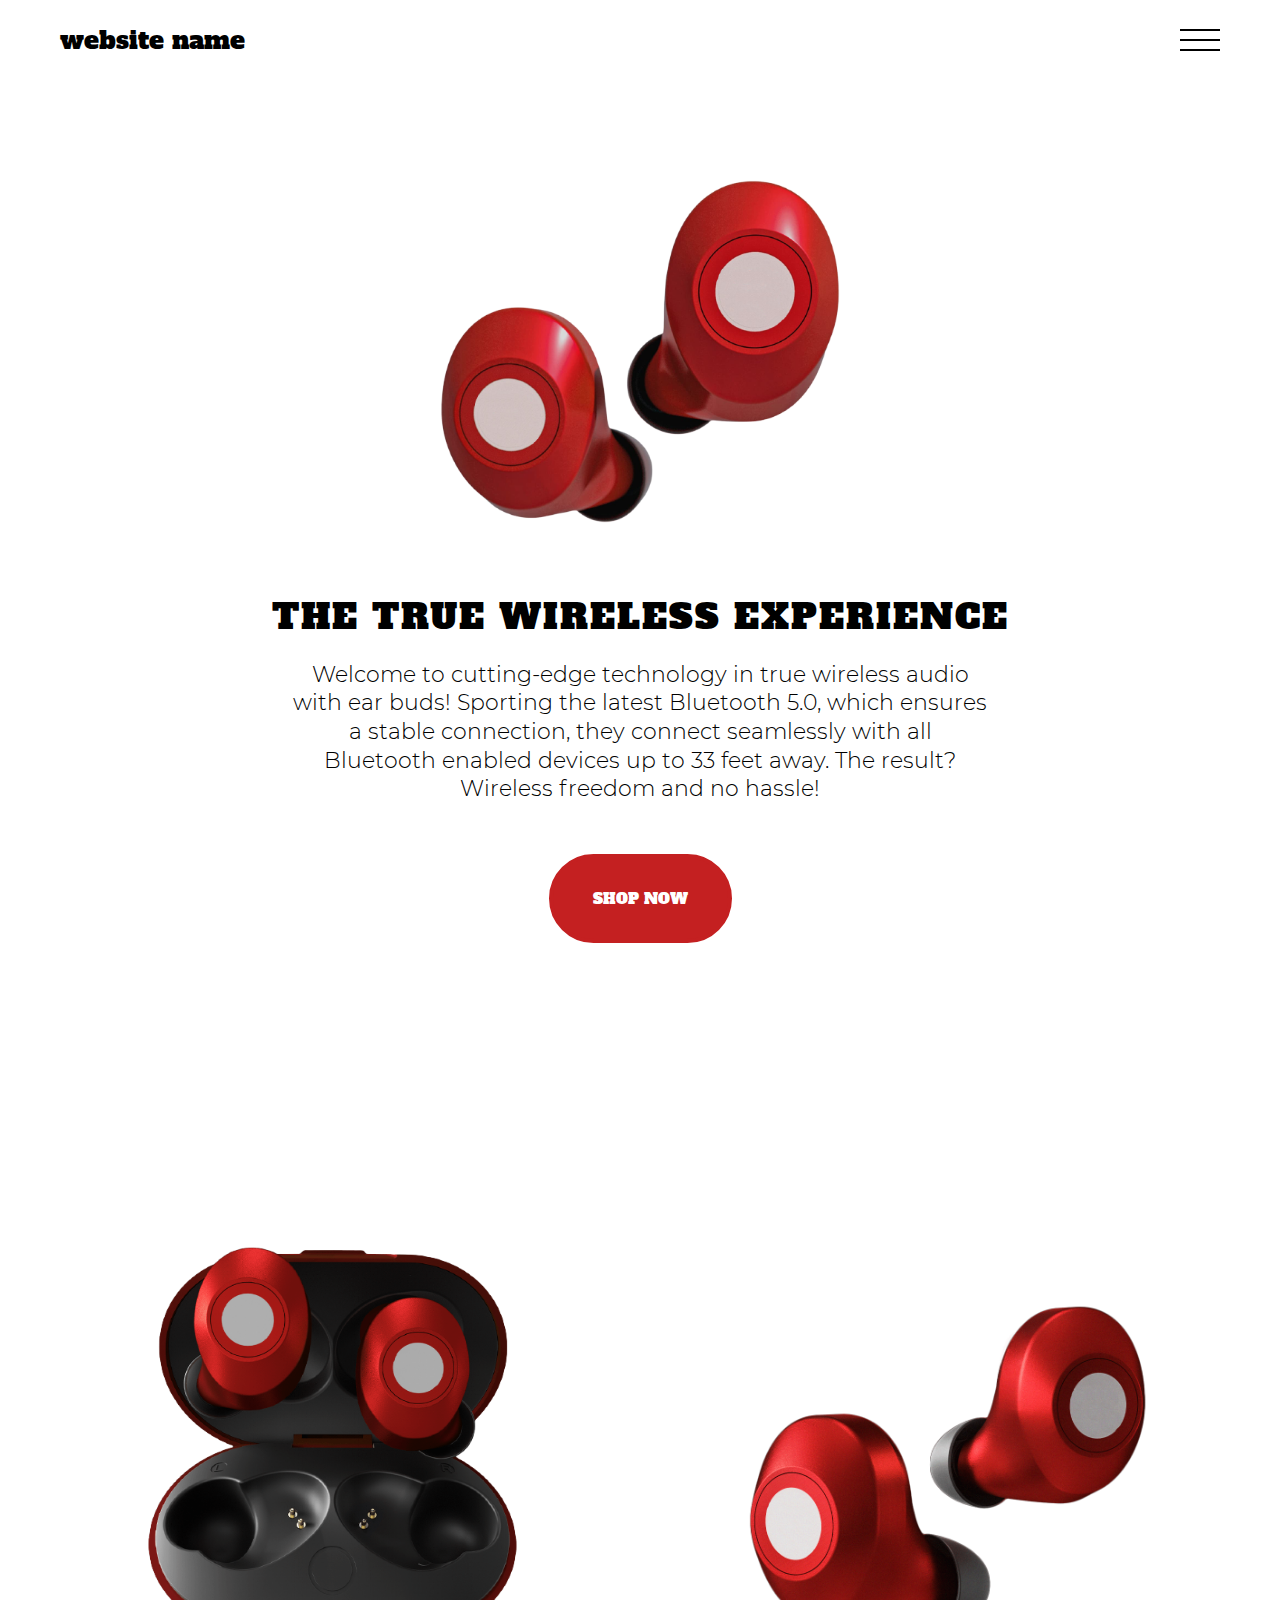
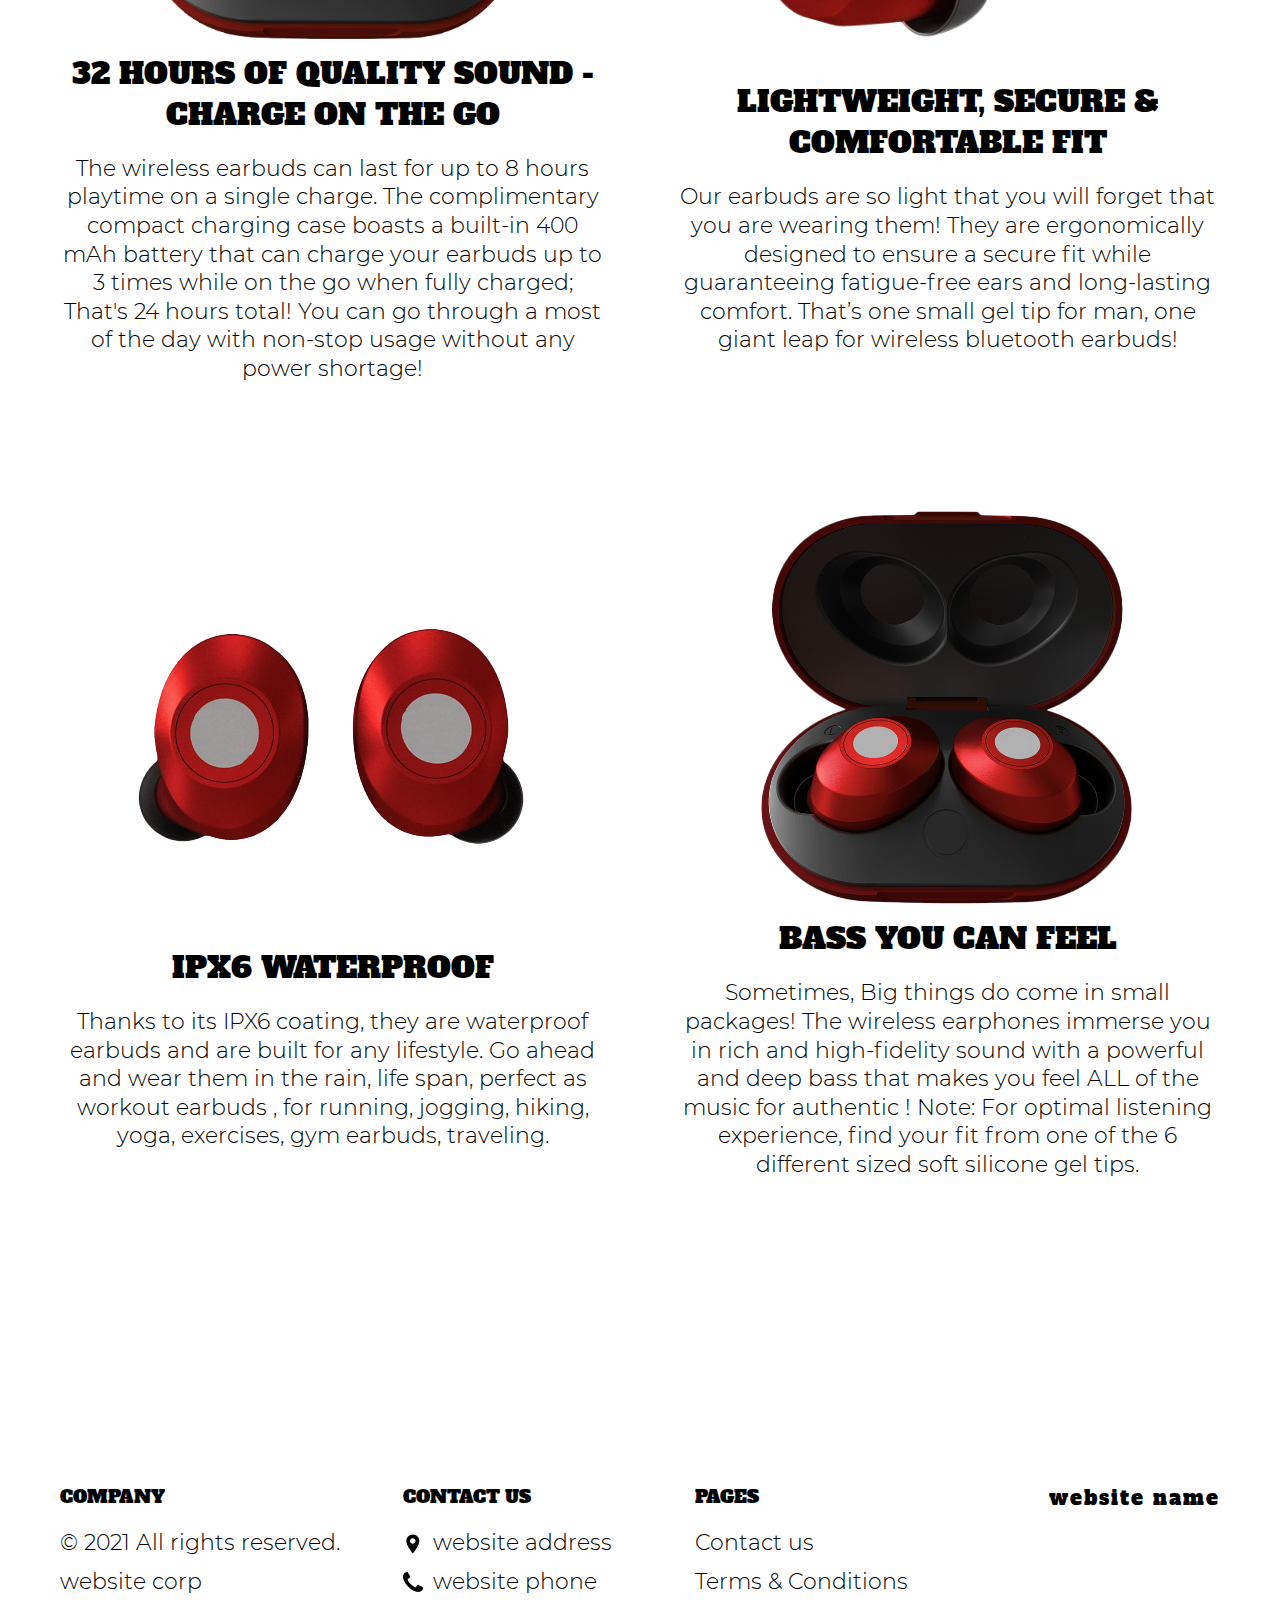
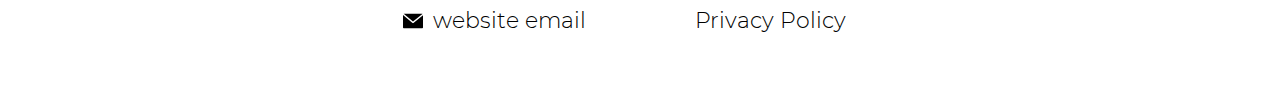
<file: index.html>
<!DOCTYPE html>
<html lang="en">
  <head>
    <meta charset="UTF-8" />
    <meta http-equiv="X-UA-Compatible" content="IE=edge" />
    <meta name="viewport" content="width=device-width, initial-scale=1.0" />
    <link rel="stylesheet" href="./css/style.css" />
    <title></title>
  </head>

  <body>
  
    <div class="main-wrapper">
  
      <div class="header__wrapper">
        <header class="header">
          <a href="./index.html" class="logo js_website-name"></a>
          <button class="menu__btn js_menu__btn">
            <span></span>
          </button>
          <div class="menu js_menu">
            <nav class="nav">
              <ul class="nav__list">
                <li class="nav__item">
                  <a href="./index.html" class="nav__link">Home</a>
                </li>
                <li class="nav__item">
                  <a href="./contact.html" class="nav__link">Contact us</a>
                </li>
                <li class="nav__item">
                  <a href="./terms.html" class="nav__link">Terms & Conditions</a>
                </li>
                <li class="nav__item">
                  <a href="./privacy.html" class="nav__link">Privacy Policy</a>
                </li>
              </ul>
            </nav>
          </div>
        </header>
      </div>
  

      <main class="main">
        <div class="hero__wrapper">
          <section class="hero">
            <div class="container">

              <img src="./img/img2.png" alt="" class="img">
              <h1 class="title">the true wireless experience</h1>
              <p class="text">Welcome to cutting-edge technology in true wireless audio with ear buds! Sporting the latest Bluetooth 5.0, which ensures a stable connection, they connect seamlessly with all Bluetooth enabled devices up to 33 feet away. The result? Wireless freedom and no hassle!</p>
              <a href="./buy.html" class="btn">shop now</a>
            </div>
          </section>
        </div>
        <div class="info__wrapper">
          <section class="info">
             <div class="container">
               <ul class="list">
                 <li class="item">
                   <div class="box">
                    <img src="./img/img4.png" alt="" class="img">
                    <h2 class="sub-title">32 HOURS OF QUALITY SOUND - CHARGE ON THE GO</h2>
                    <p class="text">The wireless earbuds can last for up to 8 hours playtime on a single charge. The complimentary compact charging case boasts a built-in 400 mAh battery that can charge your earbuds up to 3 times while on the go when fully charged; That's 24 hours total! You can go through a most of the day with non-stop usage without any power shortage!</p>
                   </div>
                 </li>
                 <li class="item">
                  <div class="box">
                    <img src="./img/img6.png" alt="" class="img">
                  <h2 class="sub-title">lightweight, secure & comfortable fit</h2>
                  <p class="text">Our earbuds are so light that you will forget that you are wearing them! They are ergonomically designed to ensure a secure fit while guaranteeing fatigue-free ears and long-lasting comfort. That’s one small gel tip for man, one giant leap for wireless bluetooth earbuds!</p>
                  </div>
                </li>
                <li class="item">
                  <div class="box">
                    <img src="./img/img5.png" alt="" class="img">
                  <h2 class="sub-title">IPX6 WATERPROOF</h2>
                  <p class="text">Thanks to its IPX6 coating, they are waterproof earbuds and are built for any lifestyle. Go ahead and wear them in the rain, life span, perfect as workout earbuds , for running, jogging, hiking, yoga, exercises, gym earbuds, traveling.</p>
                  </div>
                </li>
                <li class="item">
                  <div class="box">
                   <img src="./img/img3.png" alt="" class="img">
                   <h2 class="sub-title">BASS YOU CAN FEEL</h2>
                   <p class="text">Sometimes, Big things do come in small packages! The wireless earphones immerse you in rich and high-fidelity sound with a powerful and deep bass that makes you feel ALL of the music for authentic ! Note: For optimal listening experience, find your fit from one of the 6 different sized soft silicone gel tips.</p>
                  </div>
                 </li>
              </ul>
             </div>
          </section>
        </div>
      </main>

     


      <div class="footer__wrapper">
        <div class="container">
          <footer class="footer">
            <ul class="footer__list">
              <li class="footer__item">
                <ul class="footer__sublist">
                  <li class="footer__subitem">
                    <h4 class="footer__title">Company</h4>
                  </li>
                  <li class="footer__subitem">
                    <p class="text footer__text">
                      © 2021 All rights reserved.
                    </p>
                  </li>
                  <li class="footer__subitem">
                    <p class="text footer__text js_website-corp"></p>
                  </li>
                </ul>
              </li>
              <li class="footer__item">
                <ul class="footer__sublist">
                  <li class="footer__subitem">
                    <h4 class="footer__title">Contact us</h4>
                  </li>
                  <li class="footer__subitem footer__icon-box">
                    
                      <img
                        src="./img/placeholder.svg"
                        alt=""
                        class="footer__icon"
                      />
                      <span class="text footer__text js_website-address"></span>
                  </li>
                  <li class="footer__subitem footer__icon-box">
                    
                      <img
                        src="./img/telephone.svg"
                        alt=""
                        class="footer__icon"
                      />
                      <a
                      href=""
                      class="text footer__link js_website-phone"></a>
                  </li>
                  <li class="footer__subitem footer__icon-box">
                    
                      <img src="./img/email.svg" alt="" class="footer__icon" />
                      <a href="" class="text footer__link js_website-email"
                    ></a>
                  </li>
                </ul>
              </li>
              <li class="footer__item">
                <ul class="footer__sublist">
                  <li class="footer__subitem">
                    <h4 class="footer__title">Pages</h4>
                  </li>
                  <li class="footer__subitem footer__icon-box">
                    <a href="./contact.html" class="text footer__link">Contact us</a>
                  </li>
                  <li class="footer__subitem footer__icon-box">
                      <a href="./terms.html" class="text footer__link">Terms & Conditions</a>
                  </li>
                  <li class="footer__subitem footer__icon-box">
                    <a href="./privacy.html" class="text footer__link">Privacy Policy</a>
                  </li>
                </ul>
              </li>
            </ul>
            <a href="./index.html" class="footer__logo-link js_website-name"></a>
          </footer>
        </div>
      </div>
    </div>

 
    <script src="./js/menu.js"></script>
    <script src="./js/website-data.js"></script>
  </body>
</html>
</file>
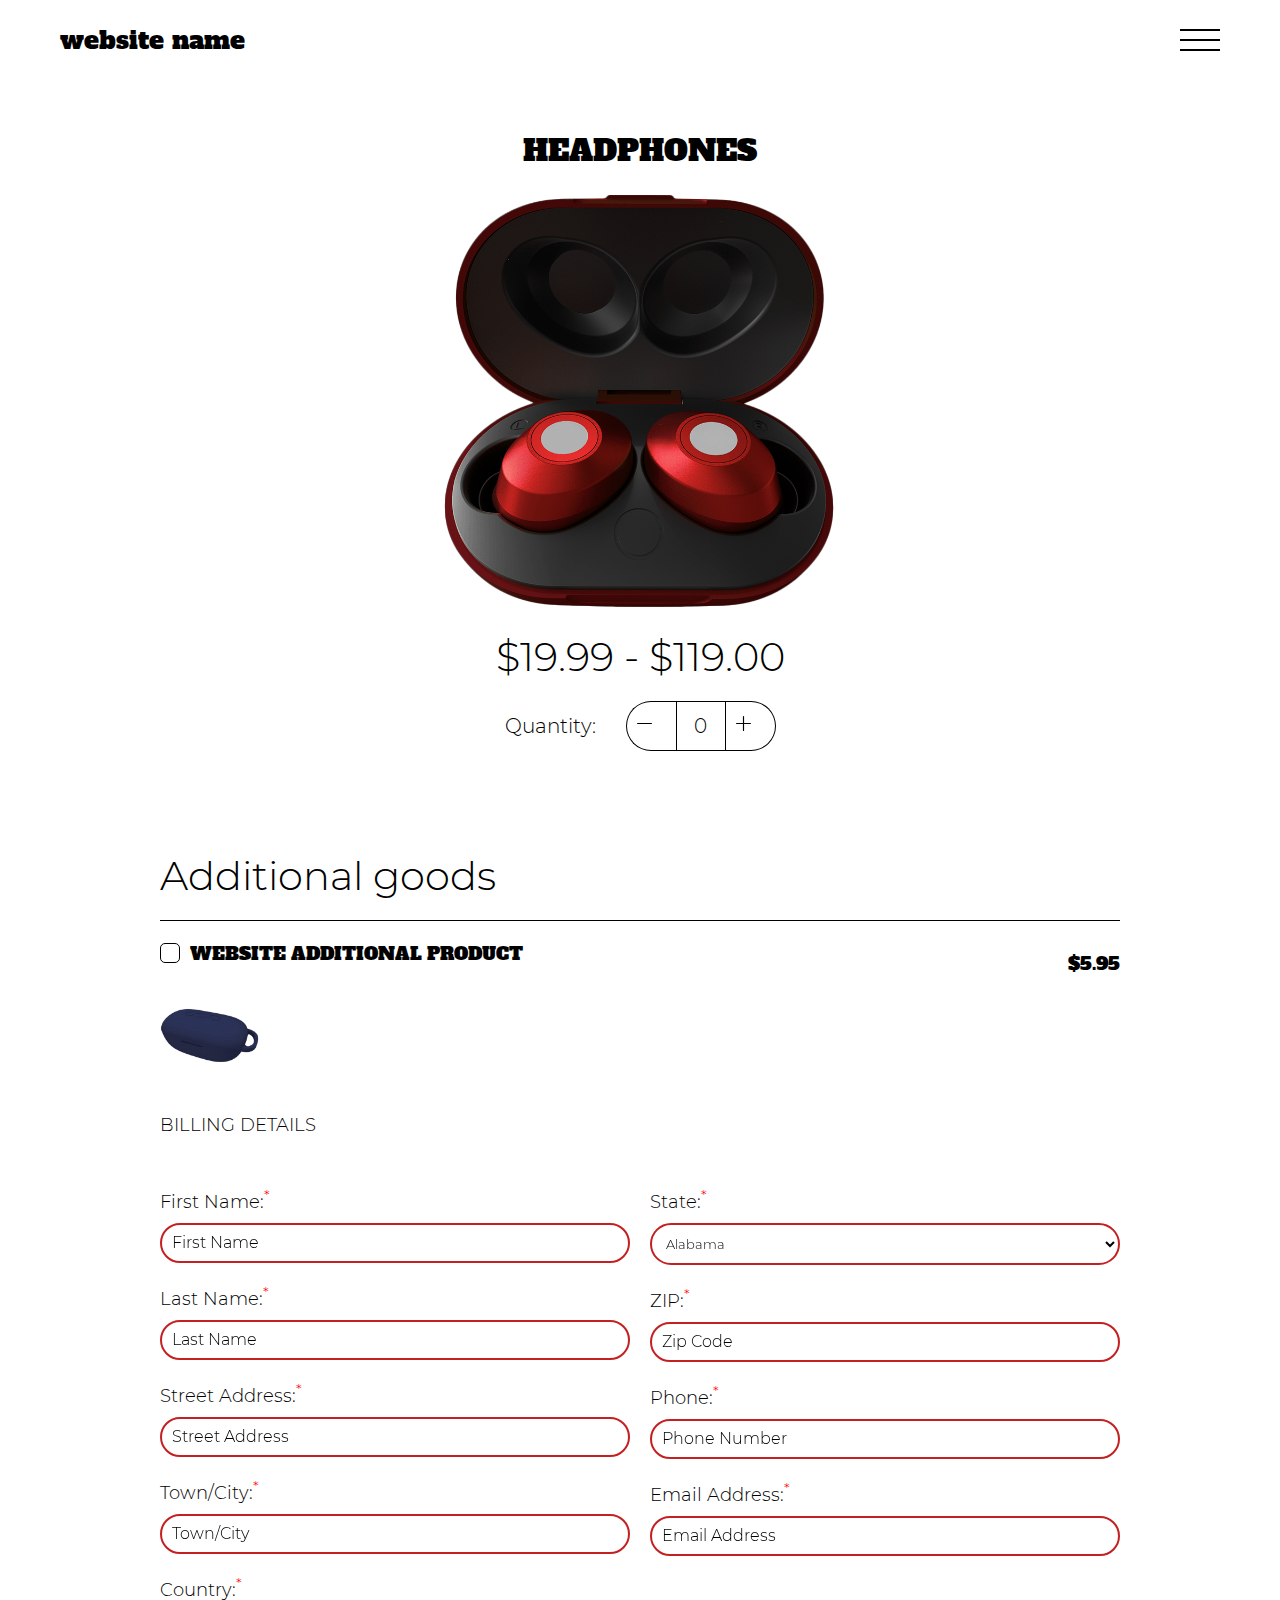
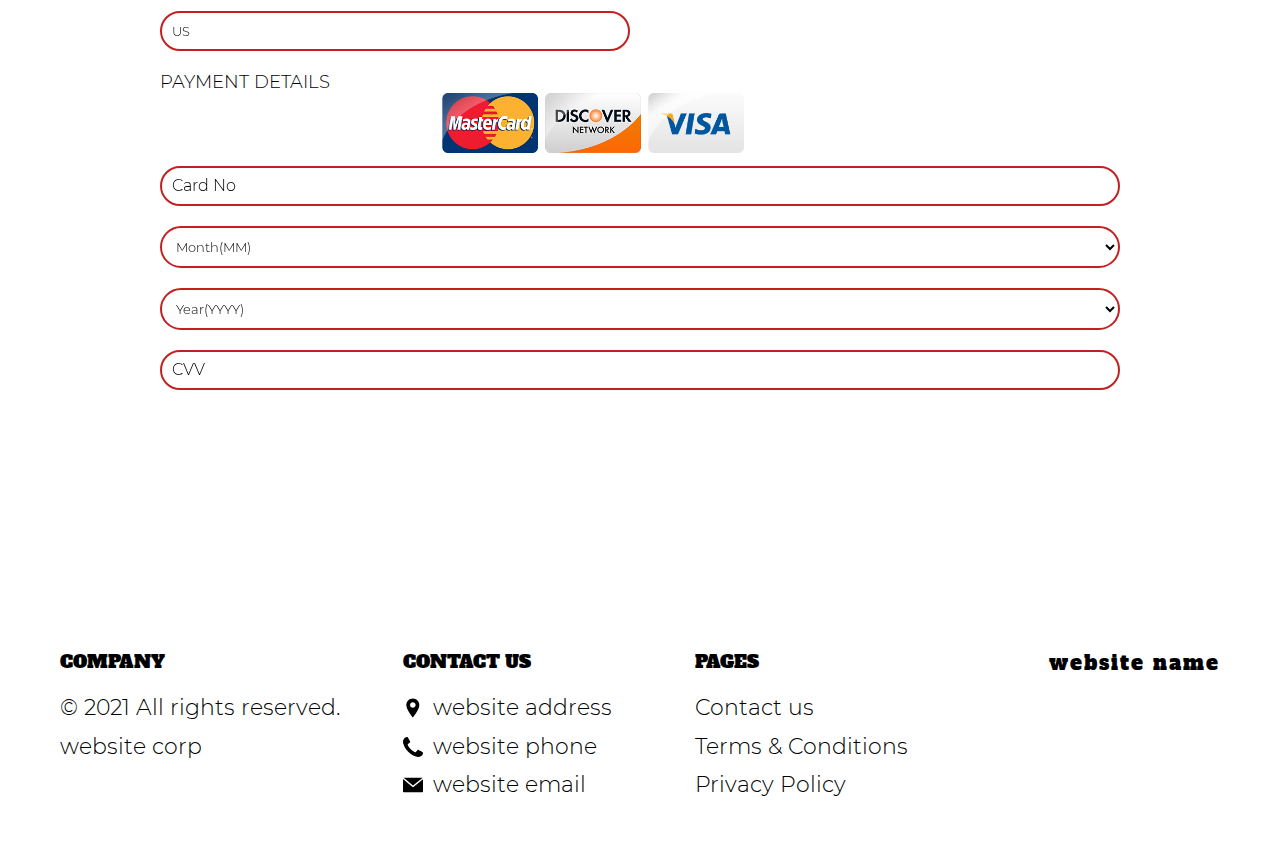
<file: buy.html>
<!DOCTYPE html>
<html lang="en">
  <head>
    <meta charset="UTF-8" />
    <meta http-equiv="X-UA-Compatible" content="IE=edge" />
    <meta name="viewport" content="width=device-width, initial-scale=1.0" />
    <link rel="stylesheet" href="./css/style.css" />
    <title></title>
  </head>

  <body>
  
    <div class="main-wrapper">
      <div class="header__wrapper">
        <header class="header">
          <a href="./index.html" class="logo js_website-name"></a>
          <button class="menu__btn js_menu__btn">
            <span></span>
          </button>
          <div class="menu js_menu">
            <nav class="nav">
              <ul class="nav__list">
                <li class="nav__item">
                  <a href="./index.html" class="nav__link">Home</a>
                </li>
                <li class="nav__item">
                  <a href="./contact.html" class="nav__link">Contact us</a>
                </li>
                <li class="nav__item">
                  <a href="./terms.html" class="nav__link">Terms & Conditions</a>
                </li>
                <li class="nav__item">
                  <a href="./privacy.html" class="nav__link">Privacy Policy</a>
                </li>
              </ul>
            </nav>
          </div>
        </header>
      </div>
      <div class="text-section__wrapper buy__wrapper">
        <svg class="svg svg-1" version="1.0" xmlns="http://www.w3.org/2000/svg"
        width="1272.000000pt" height="1280.000000pt" viewBox="0 0 1272.000000 1280.000000"
        preserveAspectRatio="xMidYMid meet">
        <g transform="translate(0.000000,1280.000000) scale(0.100000,-0.100000)"
         stroke="none">
        <path d="M158 12780 c-125 -38 -180 -171 -116 -282 15 -25 38 -52 51 -61 101
        -66 235 -25 281 85 44 104 -16 228 -122 258 -42 11 -56 11 -94 0z"/>
        <path d="M1388 12780 c-89 -28 -139 -95 -139 -185 0 -170 206 -256 317 -133
        42 45 56 87 52 149 -5 64 -38 118 -94 151 -36 21 -100 30 -136 18z"/>
        <path d="M2606 12775 c-78 -28 -126 -96 -126 -180 0 -60 19 -103 63 -142 60
        -53 137 -63 207 -27 34 17 77 63 89 97 15 39 14 111 -3 150 -17 43 -76 93
        -123 106 -48 14 -59 13 -107 -4z"/>
        <path d="M3837 12776 c-139 -51 -171 -234 -57 -329 119 -101 303 -11 303 148
        0 129 -130 224 -246 181z"/>
        <path d="M5067 12775 c-108 -38 -157 -162 -104 -265 85 -170 322 -124 353 68
        5 31 1 53 -19 95 -27 59 -61 89 -122 106 -50 14 -61 13 -108 -4z"/>
        <path d="M6300 12777 c-46 -15 -106 -77 -121 -125 -16 -55 -4 -122 30 -169 76
        -105 230 -101 306 6 40 57 43 145 6 204 -46 75 -141 111 -221 84z"/>
        <path d="M7538 12776 c-59 -21 -86 -43 -108 -85 -35 -69 -36 -113 -6 -176 15
        -30 39 -63 54 -74 161 -114 369 63 280 239 -42 83 -141 126 -220 96z"/>
        <path d="M8778 12780 c-124 -37 -179 -173 -115 -282 61 -105 213 -124 293 -36
        98 107 53 280 -84 318 -42 11 -56 11 -94 0z"/>
        <path d="M9996 12775 c-78 -28 -126 -96 -126 -180 0 -60 19 -103 63 -142 60
        -53 137 -63 207 -27 34 17 77 63 89 97 15 39 14 111 -3 150 -17 43 -76 93
        -123 106 -48 14 -59 13 -107 -4z"/>
        <path d="M11227 12776 c-139 -51 -171 -234 -57 -329 59 -50 136 -56 211 -15
        119 65 121 255 4 323 -52 31 -110 39 -158 21z"/>
        <path d="M12457 12776 c-175 -64 -164 -308 16 -366 108 -34 231 64 231 186 0
        128 -131 223 -247 180z"/>
        <path d="M731 12142 c-122 -62 -136 -234 -25 -318 37 -29 117 -43 168 -30 32
        8 93 61 112 97 17 33 19 116 3 156 -13 34 -55 80 -91 99 -38 20 -126 18 -167
        -4z"/>
        <path d="M1965 12143 c-46 -24 -66 -45 -86 -88 -55 -119 20 -252 146 -263 71
        -6 97 2 140 40 61 53 84 119 65 187 -12 46 -59 105 -101 127 -37 19 -126 17
        -164 -3z"/>
        <path d="M3187 12139 c-91 -48 -123 -179 -64 -267 51 -78 161 -106 247 -62 93
        47 126 175 69 267 -48 77 -168 107 -252 62z"/>
        <path d="M4435 12146 c-69 -30 -124 -130 -110 -199 12 -55 51 -111 95 -136 59
        -33 152 -27 205 13 85 65 98 200 27 279 -47 52 -150 72 -217 43z"/>
        <path d="M5670 12149 c-32 -13 -78 -57 -96 -91 -17 -32 -18 -115 -3 -155 26
        -68 95 -113 176 -113 178 0 250 227 107 337 -29 22 -49 28 -98 30 -33 2 -72
        -2 -86 -8z"/>
        <path d="M6890 12141 c-59 -32 -93 -83 -98 -149 -8 -118 68 -202 183 -202 75
        0 137 37 171 102 17 32 18 115 3 155 -14 38 -57 83 -96 99 -46 20 -122 17
        -163 -5z"/>
        <path d="M8125 12144 c-45 -23 -66 -45 -86 -89 -37 -80 -13 -178 56 -231 53
        -40 146 -46 205 -13 44 25 83 81 95 136 14 67 -37 163 -106 199 -37 19 -126
        18 -164 -2z"/>
        <path d="M9339 12131 c-58 -36 -84 -87 -84 -162 1 -180 242 -249 342 -97 38
        56 39 145 5 201 -55 87 -175 114 -263 58z"/>
        <path d="M10595 12146 c-43 -18 -92 -78 -105 -127 -19 -68 4 -134 65 -187 43
        -38 69 -46 140 -40 123 10 198 139 150 255 -20 48 -41 71 -87 94 -43 22 -119
        24 -163 5z"/>
        <path d="M11825 12146 c-38 -17 -80 -62 -94 -99 -14 -37 -14 -123 0 -150 17
        -32 60 -77 91 -93 38 -20 126 -18 167 4 123 62 136 234 25 319 -29 22 -49 28
        -98 30 -37 2 -73 -2 -91 -11z"/>
        <path d="M158 11540 c-121 -37 -177 -167 -120 -277 26 -50 63 -78 124 -93 152
        -38 278 127 206 270 -39 76 -137 123 -210 100z"/>
        <path d="M1388 11540 c-88 -26 -139 -95 -139 -186 0 -159 181 -248 301 -147
        117 98 80 285 -64 328 -55 17 -59 17 -98 5z"/>
        <path d="M2606 11535 c-78 -28 -126 -96 -126 -180 0 -60 19 -103 63 -142 32
        -28 90 -53 122 -53 60 0 148 60 171 117 18 41 18 115 0 156 -17 43 -76 93
        -123 106 -48 14 -59 13 -107 -4z"/>
        <path d="M3875 11545 c-5 -2 -22 -6 -37 -9 -37 -8 -85 -51 -110 -99 -15 -31
        -19 -54 -16 -99 10 -139 158 -217 279 -146 122 71 122 258 0 326 -36 20 -97
        34 -116 27z"/>
        <path d="M5080 11539 c-146 -43 -187 -234 -71 -332 121 -102 305 -12 305 148
        0 122 -121 217 -234 184z"/>
        <path d="M6306 11538 c-21 -6 -56 -28 -77 -49 -120 -120 -37 -324 132 -324
        108 0 184 80 184 192 0 52 -4 68 -30 104 -48 68 -130 98 -209 77z"/>
        <path d="M7548 11540 c-144 -44 -191 -217 -88 -320 118 -118 319 -33 320 135
        0 116 -127 218 -232 185z"/>
        <path d="M8778 11540 c-88 -27 -139 -95 -140 -185 -2 -159 182 -249 302 -148
        86 72 93 197 16 281 -41 46 -123 69 -178 52z"/>
        <path d="M9996 11535 c-78 -28 -126 -96 -126 -180 0 -60 19 -103 63 -142 32
        -28 90 -53 122 -53 60 0 148 60 171 117 18 41 18 115 0 156 -17 43 -76 93
        -123 106 -48 14 -59 13 -107 -4z"/>
        <path d="M11265 11545 c-5 -2 -22 -6 -37 -9 -37 -8 -85 -51 -110 -99 -15 -31
        -19 -54 -16 -99 10 -139 158 -217 279 -146 120 71 122 258 2 325 -37 21 -98
        36 -118 28z"/>
        <path d="M12470 11539 c-146 -43 -187 -234 -71 -332 121 -102 305 -12 305 148
        0 122 -121 217 -234 184z"/>
        <path d="M745 10911 c-76 -35 -115 -95 -115 -177 0 -86 56 -158 139 -180 73
        -19 131 -2 183 53 35 37 48 73 48 137 0 71 -37 128 -104 161 -59 30 -97 31
        -151 6z"/>
        <path d="M1987 10916 c-177 -65 -162 -323 21 -364 71 -16 129 4 180 62 126
        143 -24 368 -201 302z"/>
        <path d="M3215 10915 c-80 -28 -134 -122 -121 -209 20 -123 157 -194 270 -141
        56 27 106 106 106 169 0 79 -63 165 -135 185 -51 14 -71 13 -120 -4z"/>
        <path d="M4452 10919 c-48 -14 -106 -77 -121 -131 -33 -116 55 -237 172 -240
        55 -1 84 8 126 39 118 89 77 293 -67 333 -44 12 -65 12 -110 -1z"/>
        <path d="M5700 10923 c-93 -34 -140 -94 -140 -179 0 -29 5 -65 11 -81 13 -35
        55 -80 92 -99 34 -18 111 -20 152 -4 92 35 141 158 101 253 -32 77 -147 135
        -216 110z"/>
        <path d="M6916 10915 c-49 -17 -102 -69 -117 -113 -42 -126 49 -254 180 -254
        54 0 94 17 133 59 35 37 48 73 48 136 0 81 -49 148 -129 175 -43 15 -66 15
        -115 -3z"/>
        <path d="M8146 10916 c-117 -43 -162 -187 -90 -289 106 -149 337 -75 339 108
        1 130 -129 225 -249 181z"/>
        <path d="M9382 10919 c-47 -14 -109 -80 -122 -131 -33 -122 55 -240 180 -240
        62 0 123 32 157 84 36 54 39 144 7 198 -43 74 -142 113 -222 89z"/>
        <path d="M10612 10919 c-51 -15 -107 -78 -121 -137 -38 -157 123 -287 265
        -214 48 24 69 47 89 95 43 103 -17 227 -123 257 -44 12 -65 12 -110 -1z"/>
        <path d="M11845 10918 c-76 -27 -125 -96 -125 -175 0 -63 13 -99 48 -136 40
        -43 78 -58 138 -58 98 0 174 69 182 165 6 71 -11 117 -58 160 -56 51 -122 66
        -185 44z"/>
        <path d="M164 10300 c-160 -37 -202 -248 -68 -340 51 -34 136 -39 192 -11 86
        44 124 153 84 243 -35 80 -126 127 -208 108z"/>
        <path d="M1415 10305 c-5 -2 -22 -6 -37 -9 -34 -8 -94 -59 -114 -98 -20 -38
        -20 -128 0 -166 22 -43 81 -90 121 -98 196 -36 312 174 177 318 -29 31 -116
        62 -147 53z"/>
        <path d="M2625 10300 c-44 -10 -69 -25 -103 -64 -103 -117 -14 -306 143 -306
        157 0 246 189 143 306 -49 56 -116 79 -183 64z"/>
        <path d="M3847 10295 c-110 -28 -166 -146 -122 -252 30 -72 93 -113 170 -113
        90 0 158 52 180 138 21 78 2 136 -60 190 -31 28 -47 35 -105 46 -9 2 -37 -2
        -63 -9z"/>
        <path d="M5086 10298 c-127 -28 -185 -178 -112 -288 73 -111 250 -105 315 10
        35 63 37 112 7 175 -41 83 -122 123 -210 103z"/>
        <path d="M6325 10300 c-53 -12 -94 -40 -123 -82 -22 -34 -27 -53 -27 -103 0
        -51 5 -69 28 -102 92 -133 286 -104 337 50 42 130 -83 268 -215 237z"/>
        <path d="M7553 10300 c-141 -32 -195 -198 -100 -307 108 -123 309 -58 325 106
        12 124 -105 229 -225 201z"/>
        <path d="M8805 10305 c-5 -2 -22 -6 -37 -9 -35 -8 -94 -59 -115 -100 -9 -17
        -16 -53 -16 -81 0 -194 265 -258 353 -85 39 77 18 176 -50 234 -17 14 -42 28
        -56 31 -51 11 -69 13 -79 10z"/>
        <path d="M10015 10300 c-16 -3 -40 -12 -51 -18 -37 -19 -83 -80 -90 -117 -24
        -130 57 -235 181 -235 123 0 205 106 181 235 -17 86 -131 156 -221 135z"/>
        <path d="M11237 10295 c-113 -29 -168 -151 -118 -261 50 -110 200 -140 291
        -58 44 40 63 86 62 150 -1 54 -20 92 -67 132 -31 28 -47 35 -105 46 -9 2 -37
        -2 -63 -9z"/>
        <path d="M12476 10298 c-127 -28 -185 -178 -112 -288 75 -113 250 -105 318 15
        78 139 -50 309 -206 273z"/>
        <path d="M756 9676 c-78 -29 -126 -97 -126 -181 0 -77 41 -140 113 -170 80
        -33 171 -8 224 61 22 30 28 49 31 103 3 58 0 71 -24 108 -48 73 -141 107 -218
        79z"/>
        <path d="M1986 9675 c-153 -54 -168 -274 -24 -344 148 -71 305 54 267 212 -14
        61 -67 117 -125 135 -51 15 -69 15 -118 -3z"/>
        <path d="M3215 9676 c-71 -27 -125 -107 -125 -186 1 -60 63 -147 123 -169 39
        -15 101 -14 140 3 41 17 91 74 107 121 47 141 -104 282 -245 231z"/>
        <path d="M4450 9677 c-86 -28 -144 -137 -120 -226 13 -50 63 -109 107 -127 79
        -33 184 -2 230 67 69 105 15 255 -104 288 -46 13 -67 13 -113 -2z"/>
        <path d="M5691 9678 c-51 -14 -79 -37 -108 -85 -22 -37 -25 -53 -21 -107 3
        -50 10 -71 31 -100 109 -142 337 -68 337 109 0 25 -6 60 -14 78 -17 43 -76 93
        -123 106 -44 13 -56 13 -102 -1z"/>
        <path d="M6916 9676 c-78 -29 -126 -97 -126 -181 0 -77 41 -140 113 -170 80
        -33 171 -8 224 61 39 52 45 145 12 204 -43 75 -144 115 -223 86z"/>
        <path d="M8146 9675 c-153 -54 -168 -274 -24 -344 147 -71 305 54 267 212 -14
        61 -67 117 -125 135 -51 15 -69 15 -118 -3z"/>
        <path d="M9387 9680 c-74 -22 -137 -105 -137 -180 0 -45 30 -108 66 -142 94
        -87 239 -55 295 67 66 143 -73 300 -224 255z"/>
        <path d="M10615 9678 c-127 -45 -173 -198 -88 -298 106 -127 312 -68 331 95
        15 135 -118 247 -243 203z"/>
        <path d="M11835 9671 c-85 -40 -119 -95 -113 -186 5 -74 36 -123 98 -155 65
        -33 159 -21 213 28 52 47 72 147 43 215 -25 62 -112 117 -181 117 -11 0 -38
        -9 -60 -19z"/>
        <path d="M124 9051 c-80 -36 -127 -136 -105 -219 13 -47 60 -106 102 -128 15
        -7 51 -14 79 -14 204 0 262 277 75 361 -51 24 -99 23 -151 0z"/>
        <path d="M1378 9060 c-131 -39 -175 -215 -78 -316 42 -42 87 -58 155 -52 150
        13 220 201 117 312 -51 55 -127 76 -194 56z"/>
        <path d="M2605 9057 c-57 -23 -74 -37 -101 -83 -23 -39 -26 -53 -22 -109 3
        -53 9 -71 34 -102 40 -50 87 -73 149 -73 62 0 109 23 149 73 63 78 42 213 -43
        271 -44 31 -121 42 -166 23z"/>
        <path d="M3821 9048 c-98 -51 -136 -153 -93 -250 38 -87 140 -130 234 -99 138
        46 162 255 39 336 -56 37 -125 42 -180 13z"/>
        <path d="M5055 9051 c-187 -84 -129 -361 75 -361 61 0 96 17 138 64 60 69 64
        163 10 237 -52 72 -143 97 -223 60z"/>
        <path d="M6285 9051 c-144 -66 -153 -255 -17 -338 52 -32 131 -31 188 2 45 27
        94 106 94 154 0 78 -46 151 -115 182 -51 24 -99 24 -150 0z"/>
        <path d="M7512 9049 c-113 -56 -143 -200 -60 -295 42 -47 77 -64 138 -64 204
        0 262 277 75 361 -53 24 -101 24 -153 -2z"/>
        <path d="M8768 9060 c-77 -23 -131 -99 -131 -185 0 -196 273 -258 354 -81 47
        103 7 209 -96 257 -42 20 -83 23 -127 9z"/>
        <path d="M9998 9061 c-47 -15 -86 -50 -108 -97 -46 -95 -10 -209 81 -257 52
        -28 146 -20 193 16 136 105 78 327 -90 342 -27 2 -61 0 -76 -4z"/>
        <path d="M11225 9059 c-40 -15 -94 -67 -111 -106 -20 -46 -17 -117 6 -163 55
        -108 200 -135 290 -54 90 81 80 234 -19 299 -44 29 -121 40 -166 24z"/>
        <path d="M12445 9051 c-187 -84 -129 -361 75 -361 61 0 96 17 138 64 42 49 57
        106 42 165 -30 121 -147 181 -255 132z"/>
        <path d="M732 8429 c-104 -52 -134 -200 -60 -294 56 -72 183 -87 254 -29 51
        41 74 88 74 152 0 85 -39 146 -113 177 -51 21 -104 19 -155 -6z"/>
        <path d="M1975 8436 c-177 -78 -137 -345 54 -364 66 -6 113 12 155 58 56 62
        68 147 31 220 -41 81 -158 122 -240 86z"/>
        <path d="M3205 8433 c-46 -24 -76 -54 -96 -98 -25 -55 -24 -102 6 -161 72
        -144 269 -138 336 11 44 97 -1 207 -103 250 -47 19 -104 19 -143 -2z"/>
        <path d="M4440 8434 c-52 -23 -88 -61 -106 -116 -52 -159 110 -301 261 -228
        112 54 140 200 57 292 -60 67 -136 85 -212 52z"/>
        <path d="M5670 8435 c-46 -21 -68 -42 -92 -89 -29 -58 -22 -150 15 -200 86
        -112 255 -98 318 26 41 81 12 196 -63 245 -49 33 -127 40 -178 18z"/>
        <path d="M6892 8429 c-80 -40 -122 -144 -93 -232 48 -143 235 -172 328 -51 52
        69 41 198 -24 256 -54 50 -143 61 -211 27z"/>
        <path d="M8135 8436 c-40 -17 -90 -75 -105 -121 -17 -51 -7 -118 23 -164 46
        -69 151 -100 230 -67 60 25 117 111 117 177 0 30 -30 103 -53 128 -50 54 -147
        75 -212 47z"/>
        <path d="M9382 8442 c-67 -21 -132 -110 -132 -182 0 -79 74 -172 145 -186 92
        -17 170 20 210 100 31 62 32 109 3 166 -34 66 -86 103 -150 106 -29 2 -63 0
        -76 -4z"/>
        <path d="M10594 8431 c-80 -37 -127 -136 -104 -220 6 -23 27 -60 46 -81 119
        -132 337 -33 322 145 -11 132 -146 212 -264 156z"/>
        <path d="M11841 8440 c-126 -54 -163 -211 -72 -314 61 -70 189 -74 265 -7 83
        73 70 235 -26 298 -43 29 -126 40 -167 23z"/>
        <path d="M135 7815 c-83 -29 -139 -136 -115 -223 28 -108 154 -171 253 -128
        39 17 92 71 106 109 35 93 -15 201 -111 242 -45 18 -80 19 -133 0z"/>
        <path d="M1375 7818 c-49 -18 -84 -47 -106 -90 -22 -43 -27 -117 -11 -159 57
        -147 273 -157 341 -17 49 103 10 211 -94 259 -44 21 -85 23 -130 7z"/>
        <path d="M2605 7817 c-79 -31 -125 -95 -125 -174 0 -121 90 -204 206 -190 181
        20 226 265 65 349 -57 30 -97 34 -146 15z"/>
        <path d="M3825 7812 c-105 -50 -143 -157 -94 -260 73 -150 302 -126 344 36 31
        117 -43 225 -161 238 -36 3 -60 0 -89 -14z"/>
        <path d="M5055 7812 c-127 -61 -154 -214 -54 -309 159 -150 401 49 287 235
        -47 77 -155 111 -233 74z"/>
        <path d="M6297 7815 c-50 -17 -85 -50 -108 -100 -43 -93 -4 -196 93 -246 93
        -48 209 0 253 103 41 99 -18 218 -123 248 -48 13 -68 12 -115 -5z"/>
        <path d="M7537 7820 c-93 -28 -153 -135 -127 -228 41 -155 247 -190 338 -57
        97 140 -47 334 -211 285z"/>
        <path d="M8768 7820 c-161 -48 -177 -282 -24 -351 144 -65 292 56 262 216 -18
        95 -140 165 -238 135z"/>
        <path d="M10010 7823 c-93 -34 -140 -94 -140 -180 0 -157 160 -245 290 -159
        97 64 108 223 21 294 -49 40 -127 61 -171 45z"/>
        <path d="M11215 7811 c-104 -48 -143 -156 -94 -259 68 -140 284 -130 341 17
        27 71 -3 179 -59 219 -64 44 -126 52 -188 23z"/>
        <path d="M12445 7812 c-127 -61 -154 -214 -54 -309 159 -150 401 49 287 235
        -47 77 -155 111 -233 74z"/>
        <path d="M732 7189 c-125 -62 -136 -250 -19 -327 58 -38 146 -38 205 1 53 34
        82 90 82 157 0 83 -40 144 -113 175 -51 21 -104 19 -155 -6z"/>
        <path d="M1977 7196 c-125 -55 -156 -217 -60 -308 107 -102 267 -59 312 83 45
        141 -117 285 -252 225z"/>
        <path d="M3205 7191 c-154 -71 -150 -280 7 -346 92 -38 195 5 239 100 45 96
        -1 207 -103 250 -49 20 -94 19 -143 -4z"/>
        <path d="M4435 7191 c-111 -50 -145 -182 -74 -281 55 -76 148 -99 229 -57 148
        75 146 270 -5 338 -51 24 -99 23 -150 0z"/>
        <path d="M5681 7200 c-78 -33 -121 -97 -121 -180 0 -94 62 -169 153 -186 79
        -14 172 37 203 112 33 79 3 185 -66 230 -42 28 -130 40 -169 24z"/>
        <path d="M6892 7189 c-111 -56 -136 -202 -50 -295 117 -127 318 -47 318 126 0
        141 -145 232 -268 169z"/>
        <path d="M8146 7200 c-37 -12 -94 -66 -112 -107 -51 -119 47 -263 179 -263 50
        0 118 39 152 88 25 36 30 53 30 102 0 49 -5 66 -30 102 -51 72 -136 102 -219
        78z"/>
        <path d="M9365 7191 c-154 -71 -150 -280 7 -346 92 -38 195 5 239 100 45 96
        -1 207 -103 250 -49 20 -94 19 -143 -4z"/>
        <path d="M10595 7191 c-110 -50 -145 -183 -73 -282 54 -75 147 -98 228 -56 65
        33 102 85 107 149 12 148 -130 250 -262 189z"/>
        <path d="M11830 7195 c-71 -33 -110 -94 -110 -175 0 -107 75 -185 179 -185
        109 0 180 65 189 170 9 108 -64 195 -171 202 -33 2 -65 -3 -87 -12z"/>
        <path d="M119 6571 c-100 -55 -135 -176 -79 -268 30 -50 85 -85 139 -91 67 -6
        113 12 159 62 82 88 65 217 -36 286 -47 33 -133 38 -183 11z"/>
        <path d="M1348 6570 c-40 -21 -81 -70 -93 -109 -13 -42 -6 -109 14 -150 93
        -181 366 -99 349 104 -11 135 -153 216 -270 155z"/>
        <path d="M2590 6574 c-71 -31 -110 -92 -110 -174 0 -83 40 -144 113 -175 64
        -27 150 -13 200 33 74 67 74 217 0 284 -50 46 -139 60 -203 32z"/>
        <path d="M3812 6569 c-125 -62 -136 -250 -20 -326 112 -74 257 -14 287 118 35
        154 -125 278 -267 208z"/>
        <path d="M5055 6577 c-95 -43 -139 -159 -96 -252 47 -102 156 -144 250 -95
        174 88 125 346 -67 357 -34 2 -69 -2 -87 -10z"/>
        <path d="M6285 6576 c-63 -29 -115 -110 -115 -179 0 -18 10 -53 23 -77 75
        -148 270 -146 338 5 25 54 24 102 -3 155 -35 68 -86 103 -156 107 -34 2 -69
        -2 -87 -11z"/>
        <path d="M7509 6570 c-99 -52 -136 -175 -79 -267 45 -74 141 -111 222 -84 68
        22 128 110 128 185 -1 66 -61 152 -123 175 -43 16 -108 12 -148 -9z"/>
        <path d="M8738 6570 c-135 -72 -134 -268 2 -338 131 -67 280 35 268 183 -11
        135 -153 216 -270 155z"/>
        <path d="M9980 6574 c-45 -20 -68 -41 -91 -86 -36 -70 -18 -180 38 -230 50
        -46 136 -60 200 -33 48 20 71 41 94 87 36 70 18 180 -38 230 -50 46 -139 60
        -203 32z"/>
        <path d="M11202 6569 c-90 -45 -127 -160 -82 -254 59 -123 232 -141 313 -33
        31 41 40 70 39 124 -3 139 -145 225 -270 163z"/>
        <path d="M12445 6577 c-104 -48 -147 -189 -85 -281 74 -106 221 -114 303 -16
        99 117 21 298 -131 307 -34 2 -69 -2 -87 -10z"/>
        <path d="M735 5954 c-76 -42 -109 -101 -103 -185 8 -111 93 -187 198 -177 101
        10 170 87 170 190 0 64 -23 111 -74 152 -30 25 -47 31 -99 33 -43 2 -71 -2
        -92 -13z"/>
        <path d="M1948 5941 c-111 -71 -117 -223 -11 -310 102 -84 261 -26 293 107 39
        165 -139 293 -282 203z"/>
        <path d="M3194 5950 c-62 -31 -104 -101 -104 -174 0 -40 30 -105 61 -133 97
        -89 245 -58 300 62 24 51 24 99 0 150 -48 103 -158 144 -257 95z"/>
        <path d="M4435 5956 c-43 -19 -92 -78 -106 -128 -39 -145 112 -280 249 -223
        144 61 164 254 34 336 -52 33 -123 39 -177 15z"/>
        <path d="M5665 5954 c-73 -38 -105 -91 -105 -174 0 -184 237 -260 338 -108 50
        76 38 194 -24 249 -56 49 -150 64 -209 33z"/>
        <path d="M6895 5954 c-69 -38 -105 -96 -105 -170 0 -191 240 -265 341 -106 54
        85 35 191 -45 256 -30 25 -47 31 -99 33 -43 2 -71 -2 -92 -13z"/>
        <path d="M8117 5949 c-20 -11 -49 -38 -65 -61 -23 -35 -27 -52 -27 -109 0 -60
        3 -71 31 -106 36 -46 105 -83 154 -83 117 1 212 125 181 238 -14 51 -64 110
        -108 128 -46 20 -121 17 -166 -7z"/>
        <path d="M9365 5956 c-62 -28 -115 -110 -115 -178 0 -41 30 -106 61 -135 97
        -89 245 -58 300 62 26 56 24 104 -9 166 -20 39 -38 58 -71 76 -50 26 -119 30
        -166 9z"/>
        <path d="M10595 5956 c-17 -7 -45 -29 -62 -49 -129 -148 26 -376 205 -302 144
        61 164 254 34 336 -52 33 -123 39 -177 15z"/>
        <path d="M11821 5953 c-19 -10 -48 -35 -65 -56 -41 -51 -49 -143 -17 -205 45
        -88 157 -125 246 -82 124 60 141 241 30 326 -48 37 -141 45 -194 17z"/>
        <path d="M119 5330 c-131 -69 -142 -245 -20 -325 97 -64 224 -27 272 80 34 74
        22 144 -34 204 -59 62 -147 79 -218 41z"/>
        <path d="M1354 5331 c-43 -19 -86 -68 -99 -110 -22 -72 8 -170 63 -210 79 -56
        170 -50 242 15 46 42 64 89 58 155 -13 129 -145 204 -264 150z"/>
        <path d="M2601 5339 c-76 -31 -121 -96 -121 -179 0 -60 17 -96 64 -137 89 -79
        215 -63 277 36 48 74 35 187 -28 243 -46 42 -136 59 -192 37z"/>
        <path d="M3812 5329 c-107 -53 -136 -201 -56 -289 164 -181 434 44 287 239
        -52 67 -152 89 -231 50z"/>
        <path d="M5055 5336 c-16 -7 -45 -28 -63 -47 -97 -100 -47 -273 90 -309 135
        -37 265 93 229 228 -29 108 -157 172 -256 128z"/>
        <path d="M6285 5334 c-68 -35 -115 -106 -115 -174 0 -78 62 -159 138 -180 46
        -12 58 -12 104 0 105 30 164 149 123 248 -42 100 -163 151 -250 106z"/>
        <path d="M7509 5330 c-131 -69 -142 -245 -20 -325 97 -64 224 -27 272 80 34
        74 22 144 -34 204 -59 62 -147 79 -218 41z"/>
        <path d="M8745 5331 c-55 -25 -85 -61 -101 -120 -38 -149 100 -280 241 -227
        55 21 112 83 121 131 30 159 -118 282 -261 216z"/>
        <path d="M9991 5339 c-107 -43 -151 -161 -100 -266 36 -75 137 -118 215 -93
        43 14 98 61 120 102 31 60 9 173 -43 220 -46 42 -136 59 -192 37z"/>
        <path d="M11202 5329 c-80 -40 -122 -144 -93 -232 15 -46 78 -102 131 -118 49
        -15 114 -2 162 32 55 40 85 138 63 210 -32 105 -161 158 -263 108z"/>
        <path d="M12445 5336 c-38 -17 -90 -72 -104 -109 -25 -66 -4 -153 51 -204 28
        -26 89 -53 120 -53 122 0 219 123 188 238 -29 109 -156 172 -255 128z"/>
        <path d="M735 4713 c-76 -40 -109 -99 -103 -184 5 -75 40 -129 103 -159 89
        -43 201 -6 245 80 37 72 20 182 -36 231 -56 49 -150 64 -209 32z"/>
        <path d="M1962 4709 c-109 -54 -136 -201 -54 -291 62 -69 137 -86 218 -49 114
        52 145 203 61 298 -58 65 -144 82 -225 42z"/>
        <path d="M3205 4716 c-64 -29 -114 -106 -115 -176 0 -49 37 -118 83 -154 35
        -28 46 -31 107 -31 61 0 72 3 107 31 46 36 83 105 83 154 -1 70 -59 155 -123
        179 -38 15 -106 13 -142 -3z"/>
        <path d="M4435 4716 c-59 -25 -115 -112 -115 -177 0 -30 30 -103 53 -128 30
        -32 94 -61 140 -61 108 0 197 104 184 216 -13 121 -150 199 -262 150z"/>
        <path d="M5658 4710 c-61 -32 -92 -82 -96 -155 -3 -48 0 -70 17 -102 88 -174
        351 -109 351 85 0 46 -21 105 -48 135 -50 56 -155 73 -224 37z"/>
        <path d="M6895 4713 c-69 -36 -105 -95 -105 -169 0 -200 261 -268 351 -91 30
        59 24 151 -14 201 -54 70 -161 97 -232 59z"/>
        <path d="M8122 4709 c-75 -37 -115 -124 -98 -214 8 -43 68 -113 113 -132 66
        -27 160 -6 210 48 23 25 53 98 53 128 0 66 -57 152 -117 177 -47 20 -112 17
        -161 -7z"/>
        <path d="M9365 4716 c-40 -18 -80 -62 -99 -108 -64 -152 106 -314 252 -239 67
        35 112 104 112 174 0 48 -44 128 -86 156 -44 30 -133 39 -179 17z"/>
        <path d="M10595 4716 c-42 -18 -92 -78 -105 -126 -50 -185 179 -320 313 -184
        91 91 67 248 -45 303 -50 24 -118 27 -163 7z"/>
        <path d="M11820 4711 c-19 -10 -48 -35 -64 -55 -59 -72 -44 -207 29 -264 93
        -73 234 -43 284 60 34 72 23 166 -27 221 -50 55 -156 74 -222 38z"/>
        <path d="M110 4089 c-107 -62 -127 -209 -41 -299 56 -59 133 -74 206 -41 108
        49 147 182 81 281 -50 76 -168 105 -246 59z"/>
        <path d="M1355 4096 c-166 -74 -129 -333 52 -362 76 -12 169 41 199 113 27 63
        11 157 -34 206 -47 52 -151 72 -217 43z"/>
        <path d="M2585 4094 c-69 -36 -105 -96 -105 -175 0 -99 68 -174 167 -185 70
        -8 148 34 181 96 34 65 28 154 -14 207 -17 21 -46 46 -65 55 -42 22 -124 23
        -164 2z"/>
        <path d="M3815 4094 c-45 -23 -66 -45 -86 -89 -37 -80 -20 -166 44 -222 126
        -110 310 -26 310 142 0 77 -48 149 -116 174 -41 16 -117 13 -152 -5z"/>
        <path d="M5037 4089 c-102 -54 -126 -199 -49 -291 99 -118 282 -71 323 82 21
        80 -25 176 -102 216 -40 20 -126 17 -172 -7z"/>
        <path d="M6259 4081 c-34 -21 -51 -41 -67 -79 -12 -28 -22 -61 -22 -74 0 -136
        137 -233 258 -183 49 21 81 52 103 100 78 169 -115 336 -272 236z"/>
        <path d="M7505 4091 c-78 -47 -116 -132 -96 -211 38 -144 196 -195 306 -98 96
        84 78 251 -35 308 -51 26 -134 27 -175 1z"/>
        <path d="M8750 4099 c-102 -41 -144 -174 -87 -272 63 -106 191 -126 284 -44
        43 38 63 82 63 137 0 45 -21 104 -48 133 -45 50 -147 72 -212 46z"/>
        <path d="M9971 4092 c-19 -9 -48 -34 -65 -55 -25 -31 -31 -49 -34 -102 -4 -56
        -1 -70 22 -109 36 -61 86 -90 156 -91 71 0 124 26 158 78 23 35 27 51 27 113
        0 66 -3 76 -31 111 -40 50 -87 73 -149 73 -28 0 -65 -8 -84 -18z"/>
        <path d="M11205 4094 c-45 -23 -66 -45 -86 -89 -37 -80 -20 -166 44 -222 69
        -60 154 -67 229 -18 68 45 97 142 69 227 -13 40 -64 92 -104 107 -41 16 -117
        13 -152 -5z"/>
        <path d="M12427 4089 c-102 -54 -126 -199 -49 -291 100 -118 283 -71 322 83
        20 81 -24 175 -101 215 -40 20 -126 17 -172 -7z"/>
        <path d="M740 3474 c-69 -30 -110 -93 -110 -169 0 -60 19 -103 63 -142 91 -80
        228 -56 288 50 31 56 24 150 -14 201 -53 69 -148 94 -227 60z"/>
        <path d="M1962 3469 c-116 -58 -135 -222 -36 -308 122 -108 307 -21 308 144 0
        60 -23 105 -77 148 -51 42 -132 48 -195 16z"/>
        <path d="M3205 3476 c-39 -18 -80 -62 -99 -108 -55 -131 63 -277 205 -253 47
        8 113 54 133 94 23 44 30 104 16 146 -16 47 -66 104 -107 121 -41 18 -109 17
        -148 0z"/>
        <path d="M4432 3473 c-18 -8 -45 -31 -62 -49 -119 -136 14 -352 188 -304 124
        33 180 182 109 289 -47 71 -159 102 -235 64z"/>
        <path d="M5658 3470 c-61 -33 -92 -82 -96 -156 -4 -54 -1 -70 21 -106 26 -45
        78 -81 134 -93 70 -14 170 41 199 112 29 68 9 168 -43 215 -53 49 -151 61
        -215 28z"/>
        <path d="M6911 3479 c-74 -30 -121 -97 -121 -174 0 -60 19 -103 63 -142 95
        -83 234 -56 292 57 26 51 17 147 -18 194 -50 65 -145 94 -216 65z"/>
        <path d="M8122 3469 c-116 -57 -135 -222 -36 -308 107 -95 268 -42 304 100 15
        60 0 116 -43 166 -58 65 -144 82 -225 42z"/>
        <path d="M9365 3476 c-69 -30 -122 -124 -112 -197 18 -135 175 -210 286 -136
        102 68 118 192 38 284 -18 20 -46 42 -64 49 -41 17 -109 17 -148 0z"/>
        <path d="M10595 3476 c-43 -18 -92 -78 -105 -127 -37 -135 93 -266 228 -229
        124 33 180 182 109 289 -46 69 -155 101 -232 67z"/>
        <path d="M11818 3470 c-62 -33 -92 -82 -96 -159 -3 -58 0 -71 24 -108 29 -43
        78 -76 131 -88 70 -14 170 41 199 112 29 68 9 168 -43 215 -53 49 -151 61
        -215 28z"/>
        <path d="M125 2856 c-137 -62 -147 -261 -16 -334 44 -25 117 -31 162 -14 109
        42 151 182 85 282 -47 71 -152 101 -231 66z"/>
        <path d="M1355 2856 c-67 -31 -107 -97 -106 -178 0 -53 11 -80 50 -121 38 -41
        75 -58 131 -59 140 -1 229 136 172 264 -29 67 -80 101 -156 105 -37 2 -73 -2
        -91 -11z"/>
        <path d="M2580 2851 c-57 -30 -93 -83 -98 -145 -2 -29 1 -69 7 -88 33 -100
        171 -151 267 -100 36 19 83 80 90 117 24 130 -57 235 -181 235 -30 0 -64 -8
        -85 -19z"/>
        <path d="M3815 2854 c-139 -72 -140 -269 -1 -341 37 -19 124 -20 161 0 68 35
        108 99 108 172 0 77 -48 149 -116 174 -41 16 -117 13 -152 -5z"/>
        <path d="M5037 2849 c-113 -60 -128 -234 -25 -312 165 -126 380 66 275 245
        -48 82 -163 113 -250 67z"/>
        <path d="M6268 2847 c-99 -60 -125 -182 -59 -274 75 -104 237 -99 308 9 23 34
        28 53 28 103 0 51 -5 69 -28 102 -56 81 -169 109 -249 60z"/>
        <path d="M7515 2856 c-60 -27 -99 -81 -111 -155 -10 -60 33 -142 91 -177 101
        -59 230 -16 271 91 47 125 -42 256 -173 255 -26 -1 -61 -7 -78 -14z"/>
        <path d="M8750 2859 c-33 -13 -78 -57 -97 -93 -18 -35 -20 -124 -3 -157 36
        -70 98 -110 170 -111 140 -1 229 136 172 264 -30 68 -80 102 -156 105 -33 2
        -72 -2 -86 -8z"/>
        <path d="M9970 2851 c-105 -56 -134 -200 -58 -287 42 -48 80 -66 142 -66 195
        -2 259 261 86 353 -45 25 -125 25 -170 0z"/>
        <path d="M11205 2854 c-121 -63 -141 -220 -41 -313 25 -23 115 -54 139 -46 7
        2 24 6 39 9 34 8 94 59 114 98 20 38 20 128 1 165 -20 37 -65 79 -100 92 -41
        16 -117 13 -152 -5z"/>
        <path d="M12427 2850 c-148 -81 -115 -311 51 -348 198 -45 313 223 145 338
        -49 34 -143 39 -196 10z"/>
        <path d="M795 2253 c-55 -11 -66 -15 -95 -39 -64 -54 -88 -152 -56 -227 25
        -62 111 -117 182 -117 36 0 118 49 143 85 45 67 40 172 -11 231 -45 51 -109
        77 -163 67z"/>
        <path d="M2006 2248 c-115 -25 -177 -154 -127 -263 84 -185 355 -124 355 80 0
        123 -109 210 -228 183z"/>
        <path d="M3244 2250 c-92 -21 -149 -91 -149 -185 0 -73 23 -117 84 -160 35
        -25 52 -30 101 -30 49 0 66 5 101 30 23 17 53 50 67 75 72 135 -56 304 -204
        270z"/>
        <path d="M4474 2250 c-158 -36 -202 -246 -72 -340 157 -114 360 58 279 236
        -35 76 -127 123 -207 104z"/>
        <path d="M5725 2253 c-11 -2 -30 -6 -42 -9 -33 -6 -94 -63 -109 -101 -41 -96
        0 -207 89 -249 29 -13 61 -24 72 -24 73 0 164 62 186 127 19 58 7 137 -27 181
        -42 52 -117 85 -169 75z"/>
        <path d="M6927 2245 c-26 -7 -59 -23 -73 -36 -59 -55 -81 -150 -50 -222 25
        -62 111 -117 181 -117 11 0 43 11 72 24 69 32 103 89 103 170 0 67 -15 101
        -65 144 -31 28 -47 35 -105 46 -9 2 -37 -2 -63 -9z"/>
        <path d="M8166 2248 c-149 -33 -195 -231 -77 -331 123 -103 304 -15 305 148 1
        121 -111 210 -228 183z"/>
        <path d="M9392 2248 c-56 -12 -117 -71 -132 -129 -52 -191 174 -328 311 -190
        137 136 11 360 -179 319z"/>
        <path d="M10635 2250 c-44 -10 -69 -25 -103 -64 -121 -138 11 -354 186 -307
        113 31 172 158 123 267 -34 76 -127 123 -206 104z"/>
        <path d="M11885 2255 c-5 -2 -22 -6 -37 -9 -37 -8 -98 -63 -114 -103 -24 -56
        -18 -133 13 -181 31 -48 107 -92 157 -92 66 1 152 61 175 123 37 96 -26 234
        -115 252 -51 11 -69 13 -79 10z"/>
        <path d="M119 1613 c-162 -83 -127 -314 54 -357 68 -16 166 37 198 108 48 107
        -9 235 -119 266 -55 15 -73 13 -133 -17z"/>
        <path d="M1388 1630 c-126 -39 -181 -180 -111 -287 65 -102 211 -117 289 -31
        42 45 56 87 52 149 -5 64 -38 118 -94 151 -36 21 -100 30 -136 18z"/>
        <path d="M2606 1625 c-77 -27 -126 -96 -126 -179 0 -110 77 -189 185 -189 77
        0 149 48 174 116 15 39 14 111 -3 150 -17 43 -76 93 -123 106 -48 14 -59 13
        -107 -4z"/>
        <path d="M3836 1626 c-173 -64 -166 -311 11 -362 120 -35 234 52 235 180 1
        130 -128 225 -246 182z"/>
        <path d="M5067 1625 c-108 -38 -157 -162 -104 -265 82 -163 313 -126 351 56
        18 83 -46 187 -130 212 -51 15 -69 15 -117 -3z"/>
        <path d="M6302 1629 c-47 -14 -109 -80 -122 -130 -34 -124 55 -242 181 -243
        60 0 117 31 154 83 40 57 43 145 6 204 -45 73 -139 110 -219 86z"/>
        <path d="M7530 1627 c-78 -25 -141 -131 -125 -211 23 -109 129 -182 228 -155
        152 40 197 231 78 332 -52 43 -114 55 -181 34z"/>
        <path d="M8742 1615 c-136 -69 -141 -261 -8 -336 72 -41 169 -26 222 33 42 45
        56 87 52 149 -3 47 -11 66 -35 96 -64 81 -146 101 -231 58z"/>
        <path d="M9996 1625 c-78 -28 -126 -96 -126 -180 0 -60 19 -103 63 -142 60
        -53 137 -63 207 -27 34 17 77 63 89 97 15 39 14 111 -3 150 -17 43 -76 93
        -123 106 -48 14 -59 13 -107 -4z"/>
        <path d="M11227 1626 c-173 -64 -166 -311 9 -362 163 -47 295 128 211 279 -40
        72 -144 111 -220 83z"/>
        <path d="M12457 1625 c-146 -52 -170 -249 -40 -339 119 -83 288 10 287 159 -1
        91 -53 160 -139 184 -50 14 -61 13 -108 -4z"/>
        <path d="M767 1005 c-149 -38 -186 -236 -62 -331 65 -49 170 -45 232 9 45 39
        63 82 63 147 0 61 -17 96 -65 138 -31 28 -47 35 -105 46 -9 2 -37 -2 -63 -9z"/>
        <path d="M1965 994 c-45 -23 -66 -45 -86 -89 -31 -67 -19 -155 29 -208 47 -52
        147 -72 215 -43 57 23 117 111 117 171 0 56 -56 142 -111 171 -37 19 -126 18
        -164 -2z"/>
        <path d="M3187 989 c-20 -11 -49 -38 -65 -61 -37 -56 -38 -145 -4 -201 75
        -119 267 -114 328 9 29 59 25 141 -9 193 -51 77 -165 105 -250 60z"/>
        <path d="M4415 986 c-69 -42 -105 -131 -85 -206 13 -48 67 -112 110 -130 50
        -21 142 -9 185 24 98 75 98 227 0 302 -31 23 -49 29 -104 32 -56 2 -72 -1
        -106 -22z"/>
        <path d="M5670 999 c-32 -13 -78 -56 -96 -91 -18 -34 -18 -119 0 -161 43 -104
        195 -142 283 -70 56 45 75 87 71 160 -3 51 -9 69 -34 100 -17 21 -46 46 -65
        55 -37 20 -119 23 -159 7z"/>
        <path d="M6891 992 c-122 -62 -136 -234 -26 -318 64 -49 170 -45 231 8 47 42
        64 77 64 137 0 61 -13 97 -48 135 -53 56 -152 74 -221 38z"/>
        <path d="M8125 994 c-45 -23 -66 -45 -86 -89 -31 -67 -19 -155 29 -208 47 -52
        147 -72 215 -43 71 29 126 129 112 199 -12 55 -48 108 -91 133 -49 29 -133 32
        -179 8z"/>
        <path d="M9348 990 c-65 -35 -106 -118 -94 -193 27 -168 250 -216 343 -75 40
        59 40 147 0 206 -15 23 -45 51 -67 62 -51 26 -132 26 -182 0z"/>
        <path d="M10585 992 c-57 -36 -105 -112 -105 -167 0 -56 56 -142 111 -171 61
        -31 174 -9 221 43 71 79 58 214 -27 279 -50 38 -153 46 -200 16z"/>
        <path d="M11825 999 c-33 -19 -76 -62 -91 -91 -17 -32 -18 -115 -3 -155 13
        -34 55 -80 91 -99 36 -19 125 -17 167 4 123 61 136 234 25 319 -30 22 -49 28
        -103 31 -38 1 -75 -2 -86 -9z"/>
        <path d="M158 390 c-125 -37 -180 -172 -116 -282 32 -53 59 -73 121 -88 83
        -22 171 22 208 105 49 106 -6 225 -120 264 -39 13 -54 13 -93 1z"/>
        <path d="M1388 390 c-124 -37 -178 -173 -113 -285 55 -96 191 -120 275 -48
        117 98 77 292 -68 333 -42 11 -56 11 -94 0z"/>
        <path d="M2645 395 c-5 -2 -22 -6 -37 -9 -37 -8 -98 -63 -114 -103 -18 -41
        -18 -115 0 -156 23 -57 111 -117 171 -117 32 0 90 25 122 53 44 39 63 82 63
        142 0 25 -6 60 -14 78 -28 68 -135 131 -191 112z"/>
        <path d="M3875 395 c-5 -2 -22 -6 -37 -9 -66 -15 -128 -102 -128 -181 0 -113
        111 -211 213 -190 214 45 211 346 -3 379 -19 3 -39 3 -45 1z"/>
        <path d="M5080 389 c-116 -34 -172 -162 -117 -269 89 -178 348 -114 351 86 2
        121 -120 216 -234 183z"/>
        <path d="M6306 388 c-84 -23 -145 -122 -131 -214 25 -167 241 -214 340 -75 26
        37 30 52 30 106 0 54 -5 70 -30 106 -48 68 -130 98 -209 77z"/>
        <path d="M7548 390 c-81 -25 -130 -83 -144 -168 -8 -51 30 -139 73 -170 102
        -73 240 -35 287 80 58 139 -79 302 -216 258z"/>
        <path d="M8778 390 c-124 -37 -179 -173 -115 -282 61 -105 213 -124 293 -36
        98 107 53 280 -84 318 -42 11 -56 11 -94 0z"/>
        <path d="M10035 395 c-5 -2 -22 -6 -37 -9 -37 -8 -98 -63 -114 -103 -8 -18
        -14 -53 -14 -78 0 -60 19 -103 63 -142 32 -28 90 -53 122 -53 32 0 90 25 122
        53 44 39 63 82 63 142 0 25 -6 60 -14 78 -28 68 -135 131 -191 112z"/>
        <path d="M11265 395 c-5 -2 -22 -6 -37 -9 -37 -8 -85 -51 -110 -99 -15 -31
        -19 -54 -16 -99 10 -139 158 -217 279 -146 120 71 122 258 2 325 -37 21 -98
        36 -118 28z"/>
        <path d="M12461 385 c-177 -56 -170 -317 10 -365 77 -21 174 22 211 93 79 152
        -60 324 -221 272z"/>
        </g>
                </svg>
                <svg class="svg svg-2" version="1.0" xmlns="http://www.w3.org/2000/svg"
        width="1272.000000pt" height="1280.000000pt" viewBox="0 0 1272.000000 1280.000000"
        preserveAspectRatio="xMidYMid meet">
        <g transform="translate(0.000000,1280.000000) scale(0.100000,-0.100000)"
         stroke="none">
        <path d="M158 12780 c-125 -38 -180 -171 -116 -282 15 -25 38 -52 51 -61 101
        -66 235 -25 281 85 44 104 -16 228 -122 258 -42 11 -56 11 -94 0z"/>
        <path d="M1388 12780 c-89 -28 -139 -95 -139 -185 0 -170 206 -256 317 -133
        42 45 56 87 52 149 -5 64 -38 118 -94 151 -36 21 -100 30 -136 18z"/>
        <path d="M2606 12775 c-78 -28 -126 -96 -126 -180 0 -60 19 -103 63 -142 60
        -53 137 -63 207 -27 34 17 77 63 89 97 15 39 14 111 -3 150 -17 43 -76 93
        -123 106 -48 14 -59 13 -107 -4z"/>
        <path d="M3837 12776 c-139 -51 -171 -234 -57 -329 119 -101 303 -11 303 148
        0 129 -130 224 -246 181z"/>
        <path d="M5067 12775 c-108 -38 -157 -162 -104 -265 85 -170 322 -124 353 68
        5 31 1 53 -19 95 -27 59 -61 89 -122 106 -50 14 -61 13 -108 -4z"/>
        <path d="M6300 12777 c-46 -15 -106 -77 -121 -125 -16 -55 -4 -122 30 -169 76
        -105 230 -101 306 6 40 57 43 145 6 204 -46 75 -141 111 -221 84z"/>
        <path d="M7538 12776 c-59 -21 -86 -43 -108 -85 -35 -69 -36 -113 -6 -176 15
        -30 39 -63 54 -74 161 -114 369 63 280 239 -42 83 -141 126 -220 96z"/>
        <path d="M8778 12780 c-124 -37 -179 -173 -115 -282 61 -105 213 -124 293 -36
        98 107 53 280 -84 318 -42 11 -56 11 -94 0z"/>
        <path d="M9996 12775 c-78 -28 -126 -96 -126 -180 0 -60 19 -103 63 -142 60
        -53 137 -63 207 -27 34 17 77 63 89 97 15 39 14 111 -3 150 -17 43 -76 93
        -123 106 -48 14 -59 13 -107 -4z"/>
        <path d="M11227 12776 c-139 -51 -171 -234 -57 -329 59 -50 136 -56 211 -15
        119 65 121 255 4 323 -52 31 -110 39 -158 21z"/>
        <path d="M12457 12776 c-175 -64 -164 -308 16 -366 108 -34 231 64 231 186 0
        128 -131 223 -247 180z"/>
        <path d="M731 12142 c-122 -62 -136 -234 -25 -318 37 -29 117 -43 168 -30 32
        8 93 61 112 97 17 33 19 116 3 156 -13 34 -55 80 -91 99 -38 20 -126 18 -167
        -4z"/>
        <path d="M1965 12143 c-46 -24 -66 -45 -86 -88 -55 -119 20 -252 146 -263 71
        -6 97 2 140 40 61 53 84 119 65 187 -12 46 -59 105 -101 127 -37 19 -126 17
        -164 -3z"/>
        <path d="M3187 12139 c-91 -48 -123 -179 -64 -267 51 -78 161 -106 247 -62 93
        47 126 175 69 267 -48 77 -168 107 -252 62z"/>
        <path d="M4435 12146 c-69 -30 -124 -130 -110 -199 12 -55 51 -111 95 -136 59
        -33 152 -27 205 13 85 65 98 200 27 279 -47 52 -150 72 -217 43z"/>
        <path d="M5670 12149 c-32 -13 -78 -57 -96 -91 -17 -32 -18 -115 -3 -155 26
        -68 95 -113 176 -113 178 0 250 227 107 337 -29 22 -49 28 -98 30 -33 2 -72
        -2 -86 -8z"/>
        <path d="M6890 12141 c-59 -32 -93 -83 -98 -149 -8 -118 68 -202 183 -202 75
        0 137 37 171 102 17 32 18 115 3 155 -14 38 -57 83 -96 99 -46 20 -122 17
        -163 -5z"/>
        <path d="M8125 12144 c-45 -23 -66 -45 -86 -89 -37 -80 -13 -178 56 -231 53
        -40 146 -46 205 -13 44 25 83 81 95 136 14 67 -37 163 -106 199 -37 19 -126
        18 -164 -2z"/>
        <path d="M9339 12131 c-58 -36 -84 -87 -84 -162 1 -180 242 -249 342 -97 38
        56 39 145 5 201 -55 87 -175 114 -263 58z"/>
        <path d="M10595 12146 c-43 -18 -92 -78 -105 -127 -19 -68 4 -134 65 -187 43
        -38 69 -46 140 -40 123 10 198 139 150 255 -20 48 -41 71 -87 94 -43 22 -119
        24 -163 5z"/>
        <path d="M11825 12146 c-38 -17 -80 -62 -94 -99 -14 -37 -14 -123 0 -150 17
        -32 60 -77 91 -93 38 -20 126 -18 167 4 123 62 136 234 25 319 -29 22 -49 28
        -98 30 -37 2 -73 -2 -91 -11z"/>
        <path d="M158 11540 c-121 -37 -177 -167 -120 -277 26 -50 63 -78 124 -93 152
        -38 278 127 206 270 -39 76 -137 123 -210 100z"/>
        <path d="M1388 11540 c-88 -26 -139 -95 -139 -186 0 -159 181 -248 301 -147
        117 98 80 285 -64 328 -55 17 -59 17 -98 5z"/>
        <path d="M2606 11535 c-78 -28 -126 -96 -126 -180 0 -60 19 -103 63 -142 32
        -28 90 -53 122 -53 60 0 148 60 171 117 18 41 18 115 0 156 -17 43 -76 93
        -123 106 -48 14 -59 13 -107 -4z"/>
        <path d="M3875 11545 c-5 -2 -22 -6 -37 -9 -37 -8 -85 -51 -110 -99 -15 -31
        -19 -54 -16 -99 10 -139 158 -217 279 -146 122 71 122 258 0 326 -36 20 -97
        34 -116 27z"/>
        <path d="M5080 11539 c-146 -43 -187 -234 -71 -332 121 -102 305 -12 305 148
        0 122 -121 217 -234 184z"/>
        <path d="M6306 11538 c-21 -6 -56 -28 -77 -49 -120 -120 -37 -324 132 -324
        108 0 184 80 184 192 0 52 -4 68 -30 104 -48 68 -130 98 -209 77z"/>
        <path d="M7548 11540 c-144 -44 -191 -217 -88 -320 118 -118 319 -33 320 135
        0 116 -127 218 -232 185z"/>
        <path d="M8778 11540 c-88 -27 -139 -95 -140 -185 -2 -159 182 -249 302 -148
        86 72 93 197 16 281 -41 46 -123 69 -178 52z"/>
        <path d="M9996 11535 c-78 -28 -126 -96 -126 -180 0 -60 19 -103 63 -142 32
        -28 90 -53 122 -53 60 0 148 60 171 117 18 41 18 115 0 156 -17 43 -76 93
        -123 106 -48 14 -59 13 -107 -4z"/>
        <path d="M11265 11545 c-5 -2 -22 -6 -37 -9 -37 -8 -85 -51 -110 -99 -15 -31
        -19 -54 -16 -99 10 -139 158 -217 279 -146 120 71 122 258 2 325 -37 21 -98
        36 -118 28z"/>
        <path d="M12470 11539 c-146 -43 -187 -234 -71 -332 121 -102 305 -12 305 148
        0 122 -121 217 -234 184z"/>
        <path d="M745 10911 c-76 -35 -115 -95 -115 -177 0 -86 56 -158 139 -180 73
        -19 131 -2 183 53 35 37 48 73 48 137 0 71 -37 128 -104 161 -59 30 -97 31
        -151 6z"/>
        <path d="M1987 10916 c-177 -65 -162 -323 21 -364 71 -16 129 4 180 62 126
        143 -24 368 -201 302z"/>
        <path d="M3215 10915 c-80 -28 -134 -122 -121 -209 20 -123 157 -194 270 -141
        56 27 106 106 106 169 0 79 -63 165 -135 185 -51 14 -71 13 -120 -4z"/>
        <path d="M4452 10919 c-48 -14 -106 -77 -121 -131 -33 -116 55 -237 172 -240
        55 -1 84 8 126 39 118 89 77 293 -67 333 -44 12 -65 12 -110 -1z"/>
        <path d="M5700 10923 c-93 -34 -140 -94 -140 -179 0 -29 5 -65 11 -81 13 -35
        55 -80 92 -99 34 -18 111 -20 152 -4 92 35 141 158 101 253 -32 77 -147 135
        -216 110z"/>
        <path d="M6916 10915 c-49 -17 -102 -69 -117 -113 -42 -126 49 -254 180 -254
        54 0 94 17 133 59 35 37 48 73 48 136 0 81 -49 148 -129 175 -43 15 -66 15
        -115 -3z"/>
        <path d="M8146 10916 c-117 -43 -162 -187 -90 -289 106 -149 337 -75 339 108
        1 130 -129 225 -249 181z"/>
        <path d="M9382 10919 c-47 -14 -109 -80 -122 -131 -33 -122 55 -240 180 -240
        62 0 123 32 157 84 36 54 39 144 7 198 -43 74 -142 113 -222 89z"/>
        <path d="M10612 10919 c-51 -15 -107 -78 -121 -137 -38 -157 123 -287 265
        -214 48 24 69 47 89 95 43 103 -17 227 -123 257 -44 12 -65 12 -110 -1z"/>
        <path d="M11845 10918 c-76 -27 -125 -96 -125 -175 0 -63 13 -99 48 -136 40
        -43 78 -58 138 -58 98 0 174 69 182 165 6 71 -11 117 -58 160 -56 51 -122 66
        -185 44z"/>
        <path d="M164 10300 c-160 -37 -202 -248 -68 -340 51 -34 136 -39 192 -11 86
        44 124 153 84 243 -35 80 -126 127 -208 108z"/>
        <path d="M1415 10305 c-5 -2 -22 -6 -37 -9 -34 -8 -94 -59 -114 -98 -20 -38
        -20 -128 0 -166 22 -43 81 -90 121 -98 196 -36 312 174 177 318 -29 31 -116
        62 -147 53z"/>
        <path d="M2625 10300 c-44 -10 -69 -25 -103 -64 -103 -117 -14 -306 143 -306
        157 0 246 189 143 306 -49 56 -116 79 -183 64z"/>
        <path d="M3847 10295 c-110 -28 -166 -146 -122 -252 30 -72 93 -113 170 -113
        90 0 158 52 180 138 21 78 2 136 -60 190 -31 28 -47 35 -105 46 -9 2 -37 -2
        -63 -9z"/>
        <path d="M5086 10298 c-127 -28 -185 -178 -112 -288 73 -111 250 -105 315 10
        35 63 37 112 7 175 -41 83 -122 123 -210 103z"/>
        <path d="M6325 10300 c-53 -12 -94 -40 -123 -82 -22 -34 -27 -53 -27 -103 0
        -51 5 -69 28 -102 92 -133 286 -104 337 50 42 130 -83 268 -215 237z"/>
        <path d="M7553 10300 c-141 -32 -195 -198 -100 -307 108 -123 309 -58 325 106
        12 124 -105 229 -225 201z"/>
        <path d="M8805 10305 c-5 -2 -22 -6 -37 -9 -35 -8 -94 -59 -115 -100 -9 -17
        -16 -53 -16 -81 0 -194 265 -258 353 -85 39 77 18 176 -50 234 -17 14 -42 28
        -56 31 -51 11 -69 13 -79 10z"/>
        <path d="M10015 10300 c-16 -3 -40 -12 -51 -18 -37 -19 -83 -80 -90 -117 -24
        -130 57 -235 181 -235 123 0 205 106 181 235 -17 86 -131 156 -221 135z"/>
        <path d="M11237 10295 c-113 -29 -168 -151 -118 -261 50 -110 200 -140 291
        -58 44 40 63 86 62 150 -1 54 -20 92 -67 132 -31 28 -47 35 -105 46 -9 2 -37
        -2 -63 -9z"/>
        <path d="M12476 10298 c-127 -28 -185 -178 -112 -288 75 -113 250 -105 318 15
        78 139 -50 309 -206 273z"/>
        <path d="M756 9676 c-78 -29 -126 -97 -126 -181 0 -77 41 -140 113 -170 80
        -33 171 -8 224 61 22 30 28 49 31 103 3 58 0 71 -24 108 -48 73 -141 107 -218
        79z"/>
        <path d="M1986 9675 c-153 -54 -168 -274 -24 -344 148 -71 305 54 267 212 -14
        61 -67 117 -125 135 -51 15 -69 15 -118 -3z"/>
        <path d="M3215 9676 c-71 -27 -125 -107 -125 -186 1 -60 63 -147 123 -169 39
        -15 101 -14 140 3 41 17 91 74 107 121 47 141 -104 282 -245 231z"/>
        <path d="M4450 9677 c-86 -28 -144 -137 -120 -226 13 -50 63 -109 107 -127 79
        -33 184 -2 230 67 69 105 15 255 -104 288 -46 13 -67 13 -113 -2z"/>
        <path d="M5691 9678 c-51 -14 -79 -37 -108 -85 -22 -37 -25 -53 -21 -107 3
        -50 10 -71 31 -100 109 -142 337 -68 337 109 0 25 -6 60 -14 78 -17 43 -76 93
        -123 106 -44 13 -56 13 -102 -1z"/>
        <path d="M6916 9676 c-78 -29 -126 -97 -126 -181 0 -77 41 -140 113 -170 80
        -33 171 -8 224 61 39 52 45 145 12 204 -43 75 -144 115 -223 86z"/>
        <path d="M8146 9675 c-153 -54 -168 -274 -24 -344 147 -71 305 54 267 212 -14
        61 -67 117 -125 135 -51 15 -69 15 -118 -3z"/>
        <path d="M9387 9680 c-74 -22 -137 -105 -137 -180 0 -45 30 -108 66 -142 94
        -87 239 -55 295 67 66 143 -73 300 -224 255z"/>
        <path d="M10615 9678 c-127 -45 -173 -198 -88 -298 106 -127 312 -68 331 95
        15 135 -118 247 -243 203z"/>
        <path d="M11835 9671 c-85 -40 -119 -95 -113 -186 5 -74 36 -123 98 -155 65
        -33 159 -21 213 28 52 47 72 147 43 215 -25 62 -112 117 -181 117 -11 0 -38
        -9 -60 -19z"/>
        <path d="M124 9051 c-80 -36 -127 -136 -105 -219 13 -47 60 -106 102 -128 15
        -7 51 -14 79 -14 204 0 262 277 75 361 -51 24 -99 23 -151 0z"/>
        <path d="M1378 9060 c-131 -39 -175 -215 -78 -316 42 -42 87 -58 155 -52 150
        13 220 201 117 312 -51 55 -127 76 -194 56z"/>
        <path d="M2605 9057 c-57 -23 -74 -37 -101 -83 -23 -39 -26 -53 -22 -109 3
        -53 9 -71 34 -102 40 -50 87 -73 149 -73 62 0 109 23 149 73 63 78 42 213 -43
        271 -44 31 -121 42 -166 23z"/>
        <path d="M3821 9048 c-98 -51 -136 -153 -93 -250 38 -87 140 -130 234 -99 138
        46 162 255 39 336 -56 37 -125 42 -180 13z"/>
        <path d="M5055 9051 c-187 -84 -129 -361 75 -361 61 0 96 17 138 64 60 69 64
        163 10 237 -52 72 -143 97 -223 60z"/>
        <path d="M6285 9051 c-144 -66 -153 -255 -17 -338 52 -32 131 -31 188 2 45 27
        94 106 94 154 0 78 -46 151 -115 182 -51 24 -99 24 -150 0z"/>
        <path d="M7512 9049 c-113 -56 -143 -200 -60 -295 42 -47 77 -64 138 -64 204
        0 262 277 75 361 -53 24 -101 24 -153 -2z"/>
        <path d="M8768 9060 c-77 -23 -131 -99 -131 -185 0 -196 273 -258 354 -81 47
        103 7 209 -96 257 -42 20 -83 23 -127 9z"/>
        <path d="M9998 9061 c-47 -15 -86 -50 -108 -97 -46 -95 -10 -209 81 -257 52
        -28 146 -20 193 16 136 105 78 327 -90 342 -27 2 -61 0 -76 -4z"/>
        <path d="M11225 9059 c-40 -15 -94 -67 -111 -106 -20 -46 -17 -117 6 -163 55
        -108 200 -135 290 -54 90 81 80 234 -19 299 -44 29 -121 40 -166 24z"/>
        <path d="M12445 9051 c-187 -84 -129 -361 75 -361 61 0 96 17 138 64 42 49 57
        106 42 165 -30 121 -147 181 -255 132z"/>
        <path d="M732 8429 c-104 -52 -134 -200 -60 -294 56 -72 183 -87 254 -29 51
        41 74 88 74 152 0 85 -39 146 -113 177 -51 21 -104 19 -155 -6z"/>
        <path d="M1975 8436 c-177 -78 -137 -345 54 -364 66 -6 113 12 155 58 56 62
        68 147 31 220 -41 81 -158 122 -240 86z"/>
        <path d="M3205 8433 c-46 -24 -76 -54 -96 -98 -25 -55 -24 -102 6 -161 72
        -144 269 -138 336 11 44 97 -1 207 -103 250 -47 19 -104 19 -143 -2z"/>
        <path d="M4440 8434 c-52 -23 -88 -61 -106 -116 -52 -159 110 -301 261 -228
        112 54 140 200 57 292 -60 67 -136 85 -212 52z"/>
        <path d="M5670 8435 c-46 -21 -68 -42 -92 -89 -29 -58 -22 -150 15 -200 86
        -112 255 -98 318 26 41 81 12 196 -63 245 -49 33 -127 40 -178 18z"/>
        <path d="M6892 8429 c-80 -40 -122 -144 -93 -232 48 -143 235 -172 328 -51 52
        69 41 198 -24 256 -54 50 -143 61 -211 27z"/>
        <path d="M8135 8436 c-40 -17 -90 -75 -105 -121 -17 -51 -7 -118 23 -164 46
        -69 151 -100 230 -67 60 25 117 111 117 177 0 30 -30 103 -53 128 -50 54 -147
        75 -212 47z"/>
        <path d="M9382 8442 c-67 -21 -132 -110 -132 -182 0 -79 74 -172 145 -186 92
        -17 170 20 210 100 31 62 32 109 3 166 -34 66 -86 103 -150 106 -29 2 -63 0
        -76 -4z"/>
        <path d="M10594 8431 c-80 -37 -127 -136 -104 -220 6 -23 27 -60 46 -81 119
        -132 337 -33 322 145 -11 132 -146 212 -264 156z"/>
        <path d="M11841 8440 c-126 -54 -163 -211 -72 -314 61 -70 189 -74 265 -7 83
        73 70 235 -26 298 -43 29 -126 40 -167 23z"/>
        <path d="M135 7815 c-83 -29 -139 -136 -115 -223 28 -108 154 -171 253 -128
        39 17 92 71 106 109 35 93 -15 201 -111 242 -45 18 -80 19 -133 0z"/>
        <path d="M1375 7818 c-49 -18 -84 -47 -106 -90 -22 -43 -27 -117 -11 -159 57
        -147 273 -157 341 -17 49 103 10 211 -94 259 -44 21 -85 23 -130 7z"/>
        <path d="M2605 7817 c-79 -31 -125 -95 -125 -174 0 -121 90 -204 206 -190 181
        20 226 265 65 349 -57 30 -97 34 -146 15z"/>
        <path d="M3825 7812 c-105 -50 -143 -157 -94 -260 73 -150 302 -126 344 36 31
        117 -43 225 -161 238 -36 3 -60 0 -89 -14z"/>
        <path d="M5055 7812 c-127 -61 -154 -214 -54 -309 159 -150 401 49 287 235
        -47 77 -155 111 -233 74z"/>
        <path d="M6297 7815 c-50 -17 -85 -50 -108 -100 -43 -93 -4 -196 93 -246 93
        -48 209 0 253 103 41 99 -18 218 -123 248 -48 13 -68 12 -115 -5z"/>
        <path d="M7537 7820 c-93 -28 -153 -135 -127 -228 41 -155 247 -190 338 -57
        97 140 -47 334 -211 285z"/>
        <path d="M8768 7820 c-161 -48 -177 -282 -24 -351 144 -65 292 56 262 216 -18
        95 -140 165 -238 135z"/>
        <path d="M10010 7823 c-93 -34 -140 -94 -140 -180 0 -157 160 -245 290 -159
        97 64 108 223 21 294 -49 40 -127 61 -171 45z"/>
        <path d="M11215 7811 c-104 -48 -143 -156 -94 -259 68 -140 284 -130 341 17
        27 71 -3 179 -59 219 -64 44 -126 52 -188 23z"/>
        <path d="M12445 7812 c-127 -61 -154 -214 -54 -309 159 -150 401 49 287 235
        -47 77 -155 111 -233 74z"/>
        <path d="M732 7189 c-125 -62 -136 -250 -19 -327 58 -38 146 -38 205 1 53 34
        82 90 82 157 0 83 -40 144 -113 175 -51 21 -104 19 -155 -6z"/>
        <path d="M1977 7196 c-125 -55 -156 -217 -60 -308 107 -102 267 -59 312 83 45
        141 -117 285 -252 225z"/>
        <path d="M3205 7191 c-154 -71 -150 -280 7 -346 92 -38 195 5 239 100 45 96
        -1 207 -103 250 -49 20 -94 19 -143 -4z"/>
        <path d="M4435 7191 c-111 -50 -145 -182 -74 -281 55 -76 148 -99 229 -57 148
        75 146 270 -5 338 -51 24 -99 23 -150 0z"/>
        <path d="M5681 7200 c-78 -33 -121 -97 -121 -180 0 -94 62 -169 153 -186 79
        -14 172 37 203 112 33 79 3 185 -66 230 -42 28 -130 40 -169 24z"/>
        <path d="M6892 7189 c-111 -56 -136 -202 -50 -295 117 -127 318 -47 318 126 0
        141 -145 232 -268 169z"/>
        <path d="M8146 7200 c-37 -12 -94 -66 -112 -107 -51 -119 47 -263 179 -263 50
        0 118 39 152 88 25 36 30 53 30 102 0 49 -5 66 -30 102 -51 72 -136 102 -219
        78z"/>
        <path d="M9365 7191 c-154 -71 -150 -280 7 -346 92 -38 195 5 239 100 45 96
        -1 207 -103 250 -49 20 -94 19 -143 -4z"/>
        <path d="M10595 7191 c-110 -50 -145 -183 -73 -282 54 -75 147 -98 228 -56 65
        33 102 85 107 149 12 148 -130 250 -262 189z"/>
        <path d="M11830 7195 c-71 -33 -110 -94 -110 -175 0 -107 75 -185 179 -185
        109 0 180 65 189 170 9 108 -64 195 -171 202 -33 2 -65 -3 -87 -12z"/>
        <path d="M119 6571 c-100 -55 -135 -176 -79 -268 30 -50 85 -85 139 -91 67 -6
        113 12 159 62 82 88 65 217 -36 286 -47 33 -133 38 -183 11z"/>
        <path d="M1348 6570 c-40 -21 -81 -70 -93 -109 -13 -42 -6 -109 14 -150 93
        -181 366 -99 349 104 -11 135 -153 216 -270 155z"/>
        <path d="M2590 6574 c-71 -31 -110 -92 -110 -174 0 -83 40 -144 113 -175 64
        -27 150 -13 200 33 74 67 74 217 0 284 -50 46 -139 60 -203 32z"/>
        <path d="M3812 6569 c-125 -62 -136 -250 -20 -326 112 -74 257 -14 287 118 35
        154 -125 278 -267 208z"/>
        <path d="M5055 6577 c-95 -43 -139 -159 -96 -252 47 -102 156 -144 250 -95
        174 88 125 346 -67 357 -34 2 -69 -2 -87 -10z"/>
        <path d="M6285 6576 c-63 -29 -115 -110 -115 -179 0 -18 10 -53 23 -77 75
        -148 270 -146 338 5 25 54 24 102 -3 155 -35 68 -86 103 -156 107 -34 2 -69
        -2 -87 -11z"/>
        <path d="M7509 6570 c-99 -52 -136 -175 -79 -267 45 -74 141 -111 222 -84 68
        22 128 110 128 185 -1 66 -61 152 -123 175 -43 16 -108 12 -148 -9z"/>
        <path d="M8738 6570 c-135 -72 -134 -268 2 -338 131 -67 280 35 268 183 -11
        135 -153 216 -270 155z"/>
        <path d="M9980 6574 c-45 -20 -68 -41 -91 -86 -36 -70 -18 -180 38 -230 50
        -46 136 -60 200 -33 48 20 71 41 94 87 36 70 18 180 -38 230 -50 46 -139 60
        -203 32z"/>
        <path d="M11202 6569 c-90 -45 -127 -160 -82 -254 59 -123 232 -141 313 -33
        31 41 40 70 39 124 -3 139 -145 225 -270 163z"/>
        <path d="M12445 6577 c-104 -48 -147 -189 -85 -281 74 -106 221 -114 303 -16
        99 117 21 298 -131 307 -34 2 -69 -2 -87 -10z"/>
        <path d="M735 5954 c-76 -42 -109 -101 -103 -185 8 -111 93 -187 198 -177 101
        10 170 87 170 190 0 64 -23 111 -74 152 -30 25 -47 31 -99 33 -43 2 -71 -2
        -92 -13z"/>
        <path d="M1948 5941 c-111 -71 -117 -223 -11 -310 102 -84 261 -26 293 107 39
        165 -139 293 -282 203z"/>
        <path d="M3194 5950 c-62 -31 -104 -101 -104 -174 0 -40 30 -105 61 -133 97
        -89 245 -58 300 62 24 51 24 99 0 150 -48 103 -158 144 -257 95z"/>
        <path d="M4435 5956 c-43 -19 -92 -78 -106 -128 -39 -145 112 -280 249 -223
        144 61 164 254 34 336 -52 33 -123 39 -177 15z"/>
        <path d="M5665 5954 c-73 -38 -105 -91 -105 -174 0 -184 237 -260 338 -108 50
        76 38 194 -24 249 -56 49 -150 64 -209 33z"/>
        <path d="M6895 5954 c-69 -38 -105 -96 -105 -170 0 -191 240 -265 341 -106 54
        85 35 191 -45 256 -30 25 -47 31 -99 33 -43 2 -71 -2 -92 -13z"/>
        <path d="M8117 5949 c-20 -11 -49 -38 -65 -61 -23 -35 -27 -52 -27 -109 0 -60
        3 -71 31 -106 36 -46 105 -83 154 -83 117 1 212 125 181 238 -14 51 -64 110
        -108 128 -46 20 -121 17 -166 -7z"/>
        <path d="M9365 5956 c-62 -28 -115 -110 -115 -178 0 -41 30 -106 61 -135 97
        -89 245 -58 300 62 26 56 24 104 -9 166 -20 39 -38 58 -71 76 -50 26 -119 30
        -166 9z"/>
        <path d="M10595 5956 c-17 -7 -45 -29 -62 -49 -129 -148 26 -376 205 -302 144
        61 164 254 34 336 -52 33 -123 39 -177 15z"/>
        <path d="M11821 5953 c-19 -10 -48 -35 -65 -56 -41 -51 -49 -143 -17 -205 45
        -88 157 -125 246 -82 124 60 141 241 30 326 -48 37 -141 45 -194 17z"/>
        <path d="M119 5330 c-131 -69 -142 -245 -20 -325 97 -64 224 -27 272 80 34 74
        22 144 -34 204 -59 62 -147 79 -218 41z"/>
        <path d="M1354 5331 c-43 -19 -86 -68 -99 -110 -22 -72 8 -170 63 -210 79 -56
        170 -50 242 15 46 42 64 89 58 155 -13 129 -145 204 -264 150z"/>
        <path d="M2601 5339 c-76 -31 -121 -96 -121 -179 0 -60 17 -96 64 -137 89 -79
        215 -63 277 36 48 74 35 187 -28 243 -46 42 -136 59 -192 37z"/>
        <path d="M3812 5329 c-107 -53 -136 -201 -56 -289 164 -181 434 44 287 239
        -52 67 -152 89 -231 50z"/>
        <path d="M5055 5336 c-16 -7 -45 -28 -63 -47 -97 -100 -47 -273 90 -309 135
        -37 265 93 229 228 -29 108 -157 172 -256 128z"/>
        <path d="M6285 5334 c-68 -35 -115 -106 -115 -174 0 -78 62 -159 138 -180 46
        -12 58 -12 104 0 105 30 164 149 123 248 -42 100 -163 151 -250 106z"/>
        <path d="M7509 5330 c-131 -69 -142 -245 -20 -325 97 -64 224 -27 272 80 34
        74 22 144 -34 204 -59 62 -147 79 -218 41z"/>
        <path d="M8745 5331 c-55 -25 -85 -61 -101 -120 -38 -149 100 -280 241 -227
        55 21 112 83 121 131 30 159 -118 282 -261 216z"/>
        <path d="M9991 5339 c-107 -43 -151 -161 -100 -266 36 -75 137 -118 215 -93
        43 14 98 61 120 102 31 60 9 173 -43 220 -46 42 -136 59 -192 37z"/>
        <path d="M11202 5329 c-80 -40 -122 -144 -93 -232 15 -46 78 -102 131 -118 49
        -15 114 -2 162 32 55 40 85 138 63 210 -32 105 -161 158 -263 108z"/>
        <path d="M12445 5336 c-38 -17 -90 -72 -104 -109 -25 -66 -4 -153 51 -204 28
        -26 89 -53 120 -53 122 0 219 123 188 238 -29 109 -156 172 -255 128z"/>
        <path d="M735 4713 c-76 -40 -109 -99 -103 -184 5 -75 40 -129 103 -159 89
        -43 201 -6 245 80 37 72 20 182 -36 231 -56 49 -150 64 -209 32z"/>
        <path d="M1962 4709 c-109 -54 -136 -201 -54 -291 62 -69 137 -86 218 -49 114
        52 145 203 61 298 -58 65 -144 82 -225 42z"/>
        <path d="M3205 4716 c-64 -29 -114 -106 -115 -176 0 -49 37 -118 83 -154 35
        -28 46 -31 107 -31 61 0 72 3 107 31 46 36 83 105 83 154 -1 70 -59 155 -123
        179 -38 15 -106 13 -142 -3z"/>
        <path d="M4435 4716 c-59 -25 -115 -112 -115 -177 0 -30 30 -103 53 -128 30
        -32 94 -61 140 -61 108 0 197 104 184 216 -13 121 -150 199 -262 150z"/>
        <path d="M5658 4710 c-61 -32 -92 -82 -96 -155 -3 -48 0 -70 17 -102 88 -174
        351 -109 351 85 0 46 -21 105 -48 135 -50 56 -155 73 -224 37z"/>
        <path d="M6895 4713 c-69 -36 -105 -95 -105 -169 0 -200 261 -268 351 -91 30
        59 24 151 -14 201 -54 70 -161 97 -232 59z"/>
        <path d="M8122 4709 c-75 -37 -115 -124 -98 -214 8 -43 68 -113 113 -132 66
        -27 160 -6 210 48 23 25 53 98 53 128 0 66 -57 152 -117 177 -47 20 -112 17
        -161 -7z"/>
        <path d="M9365 4716 c-40 -18 -80 -62 -99 -108 -64 -152 106 -314 252 -239 67
        35 112 104 112 174 0 48 -44 128 -86 156 -44 30 -133 39 -179 17z"/>
        <path d="M10595 4716 c-42 -18 -92 -78 -105 -126 -50 -185 179 -320 313 -184
        91 91 67 248 -45 303 -50 24 -118 27 -163 7z"/>
        <path d="M11820 4711 c-19 -10 -48 -35 -64 -55 -59 -72 -44 -207 29 -264 93
        -73 234 -43 284 60 34 72 23 166 -27 221 -50 55 -156 74 -222 38z"/>
        <path d="M110 4089 c-107 -62 -127 -209 -41 -299 56 -59 133 -74 206 -41 108
        49 147 182 81 281 -50 76 -168 105 -246 59z"/>
        <path d="M1355 4096 c-166 -74 -129 -333 52 -362 76 -12 169 41 199 113 27 63
        11 157 -34 206 -47 52 -151 72 -217 43z"/>
        <path d="M2585 4094 c-69 -36 -105 -96 -105 -175 0 -99 68 -174 167 -185 70
        -8 148 34 181 96 34 65 28 154 -14 207 -17 21 -46 46 -65 55 -42 22 -124 23
        -164 2z"/>
        <path d="M3815 4094 c-45 -23 -66 -45 -86 -89 -37 -80 -20 -166 44 -222 126
        -110 310 -26 310 142 0 77 -48 149 -116 174 -41 16 -117 13 -152 -5z"/>
        <path d="M5037 4089 c-102 -54 -126 -199 -49 -291 99 -118 282 -71 323 82 21
        80 -25 176 -102 216 -40 20 -126 17 -172 -7z"/>
        <path d="M6259 4081 c-34 -21 -51 -41 -67 -79 -12 -28 -22 -61 -22 -74 0 -136
        137 -233 258 -183 49 21 81 52 103 100 78 169 -115 336 -272 236z"/>
        <path d="M7505 4091 c-78 -47 -116 -132 -96 -211 38 -144 196 -195 306 -98 96
        84 78 251 -35 308 -51 26 -134 27 -175 1z"/>
        <path d="M8750 4099 c-102 -41 -144 -174 -87 -272 63 -106 191 -126 284 -44
        43 38 63 82 63 137 0 45 -21 104 -48 133 -45 50 -147 72 -212 46z"/>
        <path d="M9971 4092 c-19 -9 -48 -34 -65 -55 -25 -31 -31 -49 -34 -102 -4 -56
        -1 -70 22 -109 36 -61 86 -90 156 -91 71 0 124 26 158 78 23 35 27 51 27 113
        0 66 -3 76 -31 111 -40 50 -87 73 -149 73 -28 0 -65 -8 -84 -18z"/>
        <path d="M11205 4094 c-45 -23 -66 -45 -86 -89 -37 -80 -20 -166 44 -222 69
        -60 154 -67 229 -18 68 45 97 142 69 227 -13 40 -64 92 -104 107 -41 16 -117
        13 -152 -5z"/>
        <path d="M12427 4089 c-102 -54 -126 -199 -49 -291 100 -118 283 -71 322 83
        20 81 -24 175 -101 215 -40 20 -126 17 -172 -7z"/>
        <path d="M740 3474 c-69 -30 -110 -93 -110 -169 0 -60 19 -103 63 -142 91 -80
        228 -56 288 50 31 56 24 150 -14 201 -53 69 -148 94 -227 60z"/>
        <path d="M1962 3469 c-116 -58 -135 -222 -36 -308 122 -108 307 -21 308 144 0
        60 -23 105 -77 148 -51 42 -132 48 -195 16z"/>
        <path d="M3205 3476 c-39 -18 -80 -62 -99 -108 -55 -131 63 -277 205 -253 47
        8 113 54 133 94 23 44 30 104 16 146 -16 47 -66 104 -107 121 -41 18 -109 17
        -148 0z"/>
        <path d="M4432 3473 c-18 -8 -45 -31 -62 -49 -119 -136 14 -352 188 -304 124
        33 180 182 109 289 -47 71 -159 102 -235 64z"/>
        <path d="M5658 3470 c-61 -33 -92 -82 -96 -156 -4 -54 -1 -70 21 -106 26 -45
        78 -81 134 -93 70 -14 170 41 199 112 29 68 9 168 -43 215 -53 49 -151 61
        -215 28z"/>
        <path d="M6911 3479 c-74 -30 -121 -97 -121 -174 0 -60 19 -103 63 -142 95
        -83 234 -56 292 57 26 51 17 147 -18 194 -50 65 -145 94 -216 65z"/>
        <path d="M8122 3469 c-116 -57 -135 -222 -36 -308 107 -95 268 -42 304 100 15
        60 0 116 -43 166 -58 65 -144 82 -225 42z"/>
        <path d="M9365 3476 c-69 -30 -122 -124 -112 -197 18 -135 175 -210 286 -136
        102 68 118 192 38 284 -18 20 -46 42 -64 49 -41 17 -109 17 -148 0z"/>
        <path d="M10595 3476 c-43 -18 -92 -78 -105 -127 -37 -135 93 -266 228 -229
        124 33 180 182 109 289 -46 69 -155 101 -232 67z"/>
        <path d="M11818 3470 c-62 -33 -92 -82 -96 -159 -3 -58 0 -71 24 -108 29 -43
        78 -76 131 -88 70 -14 170 41 199 112 29 68 9 168 -43 215 -53 49 -151 61
        -215 28z"/>
        <path d="M125 2856 c-137 -62 -147 -261 -16 -334 44 -25 117 -31 162 -14 109
        42 151 182 85 282 -47 71 -152 101 -231 66z"/>
        <path d="M1355 2856 c-67 -31 -107 -97 -106 -178 0 -53 11 -80 50 -121 38 -41
        75 -58 131 -59 140 -1 229 136 172 264 -29 67 -80 101 -156 105 -37 2 -73 -2
        -91 -11z"/>
        <path d="M2580 2851 c-57 -30 -93 -83 -98 -145 -2 -29 1 -69 7 -88 33 -100
        171 -151 267 -100 36 19 83 80 90 117 24 130 -57 235 -181 235 -30 0 -64 -8
        -85 -19z"/>
        <path d="M3815 2854 c-139 -72 -140 -269 -1 -341 37 -19 124 -20 161 0 68 35
        108 99 108 172 0 77 -48 149 -116 174 -41 16 -117 13 -152 -5z"/>
        <path d="M5037 2849 c-113 -60 -128 -234 -25 -312 165 -126 380 66 275 245
        -48 82 -163 113 -250 67z"/>
        <path d="M6268 2847 c-99 -60 -125 -182 -59 -274 75 -104 237 -99 308 9 23 34
        28 53 28 103 0 51 -5 69 -28 102 -56 81 -169 109 -249 60z"/>
        <path d="M7515 2856 c-60 -27 -99 -81 -111 -155 -10 -60 33 -142 91 -177 101
        -59 230 -16 271 91 47 125 -42 256 -173 255 -26 -1 -61 -7 -78 -14z"/>
        <path d="M8750 2859 c-33 -13 -78 -57 -97 -93 -18 -35 -20 -124 -3 -157 36
        -70 98 -110 170 -111 140 -1 229 136 172 264 -30 68 -80 102 -156 105 -33 2
        -72 -2 -86 -8z"/>
        <path d="M9970 2851 c-105 -56 -134 -200 -58 -287 42 -48 80 -66 142 -66 195
        -2 259 261 86 353 -45 25 -125 25 -170 0z"/>
        <path d="M11205 2854 c-121 -63 -141 -220 -41 -313 25 -23 115 -54 139 -46 7
        2 24 6 39 9 34 8 94 59 114 98 20 38 20 128 1 165 -20 37 -65 79 -100 92 -41
        16 -117 13 -152 -5z"/>
        <path d="M12427 2850 c-148 -81 -115 -311 51 -348 198 -45 313 223 145 338
        -49 34 -143 39 -196 10z"/>
        <path d="M795 2253 c-55 -11 -66 -15 -95 -39 -64 -54 -88 -152 -56 -227 25
        -62 111 -117 182 -117 36 0 118 49 143 85 45 67 40 172 -11 231 -45 51 -109
        77 -163 67z"/>
        <path d="M2006 2248 c-115 -25 -177 -154 -127 -263 84 -185 355 -124 355 80 0
        123 -109 210 -228 183z"/>
        <path d="M3244 2250 c-92 -21 -149 -91 -149 -185 0 -73 23 -117 84 -160 35
        -25 52 -30 101 -30 49 0 66 5 101 30 23 17 53 50 67 75 72 135 -56 304 -204
        270z"/>
        <path d="M4474 2250 c-158 -36 -202 -246 -72 -340 157 -114 360 58 279 236
        -35 76 -127 123 -207 104z"/>
        <path d="M5725 2253 c-11 -2 -30 -6 -42 -9 -33 -6 -94 -63 -109 -101 -41 -96
        0 -207 89 -249 29 -13 61 -24 72 -24 73 0 164 62 186 127 19 58 7 137 -27 181
        -42 52 -117 85 -169 75z"/>
        <path d="M6927 2245 c-26 -7 -59 -23 -73 -36 -59 -55 -81 -150 -50 -222 25
        -62 111 -117 181 -117 11 0 43 11 72 24 69 32 103 89 103 170 0 67 -15 101
        -65 144 -31 28 -47 35 -105 46 -9 2 -37 -2 -63 -9z"/>
        <path d="M8166 2248 c-149 -33 -195 -231 -77 -331 123 -103 304 -15 305 148 1
        121 -111 210 -228 183z"/>
        <path d="M9392 2248 c-56 -12 -117 -71 -132 -129 -52 -191 174 -328 311 -190
        137 136 11 360 -179 319z"/>
        <path d="M10635 2250 c-44 -10 -69 -25 -103 -64 -121 -138 11 -354 186 -307
        113 31 172 158 123 267 -34 76 -127 123 -206 104z"/>
        <path d="M11885 2255 c-5 -2 -22 -6 -37 -9 -37 -8 -98 -63 -114 -103 -24 -56
        -18 -133 13 -181 31 -48 107 -92 157 -92 66 1 152 61 175 123 37 96 -26 234
        -115 252 -51 11 -69 13 -79 10z"/>
        <path d="M119 1613 c-162 -83 -127 -314 54 -357 68 -16 166 37 198 108 48 107
        -9 235 -119 266 -55 15 -73 13 -133 -17z"/>
        <path d="M1388 1630 c-126 -39 -181 -180 -111 -287 65 -102 211 -117 289 -31
        42 45 56 87 52 149 -5 64 -38 118 -94 151 -36 21 -100 30 -136 18z"/>
        <path d="M2606 1625 c-77 -27 -126 -96 -126 -179 0 -110 77 -189 185 -189 77
        0 149 48 174 116 15 39 14 111 -3 150 -17 43 -76 93 -123 106 -48 14 -59 13
        -107 -4z"/>
        <path d="M3836 1626 c-173 -64 -166 -311 11 -362 120 -35 234 52 235 180 1
        130 -128 225 -246 182z"/>
        <path d="M5067 1625 c-108 -38 -157 -162 -104 -265 82 -163 313 -126 351 56
        18 83 -46 187 -130 212 -51 15 -69 15 -117 -3z"/>
        <path d="M6302 1629 c-47 -14 -109 -80 -122 -130 -34 -124 55 -242 181 -243
        60 0 117 31 154 83 40 57 43 145 6 204 -45 73 -139 110 -219 86z"/>
        <path d="M7530 1627 c-78 -25 -141 -131 -125 -211 23 -109 129 -182 228 -155
        152 40 197 231 78 332 -52 43 -114 55 -181 34z"/>
        <path d="M8742 1615 c-136 -69 -141 -261 -8 -336 72 -41 169 -26 222 33 42 45
        56 87 52 149 -3 47 -11 66 -35 96 -64 81 -146 101 -231 58z"/>
        <path d="M9996 1625 c-78 -28 -126 -96 -126 -180 0 -60 19 -103 63 -142 60
        -53 137 -63 207 -27 34 17 77 63 89 97 15 39 14 111 -3 150 -17 43 -76 93
        -123 106 -48 14 -59 13 -107 -4z"/>
        <path d="M11227 1626 c-173 -64 -166 -311 9 -362 163 -47 295 128 211 279 -40
        72 -144 111 -220 83z"/>
        <path d="M12457 1625 c-146 -52 -170 -249 -40 -339 119 -83 288 10 287 159 -1
        91 -53 160 -139 184 -50 14 -61 13 -108 -4z"/>
        <path d="M767 1005 c-149 -38 -186 -236 -62 -331 65 -49 170 -45 232 9 45 39
        63 82 63 147 0 61 -17 96 -65 138 -31 28 -47 35 -105 46 -9 2 -37 -2 -63 -9z"/>
        <path d="M1965 994 c-45 -23 -66 -45 -86 -89 -31 -67 -19 -155 29 -208 47 -52
        147 -72 215 -43 57 23 117 111 117 171 0 56 -56 142 -111 171 -37 19 -126 18
        -164 -2z"/>
        <path d="M3187 989 c-20 -11 -49 -38 -65 -61 -37 -56 -38 -145 -4 -201 75
        -119 267 -114 328 9 29 59 25 141 -9 193 -51 77 -165 105 -250 60z"/>
        <path d="M4415 986 c-69 -42 -105 -131 -85 -206 13 -48 67 -112 110 -130 50
        -21 142 -9 185 24 98 75 98 227 0 302 -31 23 -49 29 -104 32 -56 2 -72 -1
        -106 -22z"/>
        <path d="M5670 999 c-32 -13 -78 -56 -96 -91 -18 -34 -18 -119 0 -161 43 -104
        195 -142 283 -70 56 45 75 87 71 160 -3 51 -9 69 -34 100 -17 21 -46 46 -65
        55 -37 20 -119 23 -159 7z"/>
        <path d="M6891 992 c-122 -62 -136 -234 -26 -318 64 -49 170 -45 231 8 47 42
        64 77 64 137 0 61 -13 97 -48 135 -53 56 -152 74 -221 38z"/>
        <path d="M8125 994 c-45 -23 -66 -45 -86 -89 -31 -67 -19 -155 29 -208 47 -52
        147 -72 215 -43 71 29 126 129 112 199 -12 55 -48 108 -91 133 -49 29 -133 32
        -179 8z"/>
        <path d="M9348 990 c-65 -35 -106 -118 -94 -193 27 -168 250 -216 343 -75 40
        59 40 147 0 206 -15 23 -45 51 -67 62 -51 26 -132 26 -182 0z"/>
        <path d="M10585 992 c-57 -36 -105 -112 -105 -167 0 -56 56 -142 111 -171 61
        -31 174 -9 221 43 71 79 58 214 -27 279 -50 38 -153 46 -200 16z"/>
        <path d="M11825 999 c-33 -19 -76 -62 -91 -91 -17 -32 -18 -115 -3 -155 13
        -34 55 -80 91 -99 36 -19 125 -17 167 4 123 61 136 234 25 319 -30 22 -49 28
        -103 31 -38 1 -75 -2 -86 -9z"/>
        <path d="M158 390 c-125 -37 -180 -172 -116 -282 32 -53 59 -73 121 -88 83
        -22 171 22 208 105 49 106 -6 225 -120 264 -39 13 -54 13 -93 1z"/>
        <path d="M1388 390 c-124 -37 -178 -173 -113 -285 55 -96 191 -120 275 -48
        117 98 77 292 -68 333 -42 11 -56 11 -94 0z"/>
        <path d="M2645 395 c-5 -2 -22 -6 -37 -9 -37 -8 -98 -63 -114 -103 -18 -41
        -18 -115 0 -156 23 -57 111 -117 171 -117 32 0 90 25 122 53 44 39 63 82 63
        142 0 25 -6 60 -14 78 -28 68 -135 131 -191 112z"/>
        <path d="M3875 395 c-5 -2 -22 -6 -37 -9 -66 -15 -128 -102 -128 -181 0 -113
        111 -211 213 -190 214 45 211 346 -3 379 -19 3 -39 3 -45 1z"/>
        <path d="M5080 389 c-116 -34 -172 -162 -117 -269 89 -178 348 -114 351 86 2
        121 -120 216 -234 183z"/>
        <path d="M6306 388 c-84 -23 -145 -122 -131 -214 25 -167 241 -214 340 -75 26
        37 30 52 30 106 0 54 -5 70 -30 106 -48 68 -130 98 -209 77z"/>
        <path d="M7548 390 c-81 -25 -130 -83 -144 -168 -8 -51 30 -139 73 -170 102
        -73 240 -35 287 80 58 139 -79 302 -216 258z"/>
        <path d="M8778 390 c-124 -37 -179 -173 -115 -282 61 -105 213 -124 293 -36
        98 107 53 280 -84 318 -42 11 -56 11 -94 0z"/>
        <path d="M10035 395 c-5 -2 -22 -6 -37 -9 -37 -8 -98 -63 -114 -103 -8 -18
        -14 -53 -14 -78 0 -60 19 -103 63 -142 32 -28 90 -53 122 -53 32 0 90 25 122
        53 44 39 63 82 63 142 0 25 -6 60 -14 78 -28 68 -135 131 -191 112z"/>
        <path d="M11265 395 c-5 -2 -22 -6 -37 -9 -37 -8 -85 -51 -110 -99 -15 -31
        -19 -54 -16 -99 10 -139 158 -217 279 -146 120 71 122 258 2 325 -37 21 -98
        36 -118 28z"/>
        <path d="M12461 385 c-177 -56 -170 -317 10 -365 77 -21 174 22 211 93 79 152
        -60 324 -221 272z"/>
        </g>
                </svg>
        <div class="container">
          <section class="buy">
            <h1 class="sub-title">Headphones</h1>
            <div class="buy__flex">
              <img src="./img/img3.png" class="buy__img" />
              <div class="buy__text-block">
                <h2 class="buy__title js_price">$19.99 - $119.00</h2>
                <div id="quantity" class="quantity">
                  <label class="quantity_label"
                    >Quantity:
                    <div class="quantity_label-box">
                      <div
                        class="
                          quantity_label-btn quantity_label-prev
                          js_quantity_prev
                        "
                      >
                        <svg
                          xmlns="http://www.w3.org/2000/svg"
                          xmlns:xlink="http://www.w3.org/1999/xlink"
                          x="0px"
                          y="0px"
                          viewBox="0 0 512 512"
                          style="enable-background: new 0 0 512 512"
                          xml:space="preserve"
                        >
                          <g>
                            <g>
                              <path
                                d="M492,236H20c-11.046,0-20,8.954-20,20c0,11.046,8.954,20,20,20h472c11.046,0,20-8.954,20-20S503.046,236,492,236z"
                              />
                            </g>
                          </g>
                        </svg>
                      </div>
                      <input
                        type="number"
                        class="quantity__input js_quantity"
                        value="0"
                        data-line-id="1"
                       disabled
                      />
                      <div
                        class="
                          quantity_label-btn quantity_label-next
                          js_quantity_next
                        "
                      >
                        <svg
                          xmlns="http://www.w3.org/2000/svg"
                          xmlns:xlink="http://www.w3.org/1999/xlink"
                          x="0px"
                          y="0px"
                          viewBox="0 0 512 512"
                          style="enable-background: new 0 0 512 512"
                          xml:space="preserve"
                        >
                          <g>
                            <g>
                              <path
                                d="M492,236H276V20c0-11.046-8.954-20-20-20c-11.046,0-20,8.954-20,20v216H20c-11.046,0-20,8.954-20,20s8.954,20,20,20h216
			                                    v216c0,11.046,8.954,20,20,20s20-8.954,20-20V276h216c11.046,0,20-8.954,20-20C512,244.954,503.046,236,492,236z"
                              />
                            </g>
                          </g>
                        </svg>
                      </div>
                    </div>
                  </label>
                </div>
              
              </div>
            </div>
            <div class="main-form__wrapper">
              <div class="form__wrapper">
                <div class="form">
                  

                  <div>
                    <h3 class="form__title">Additional goods</h3>
                    
                    <div class="case-block">
                      <div class="checkbox__label-wrap">
                        <div>
                          <input class="checkbox js_additional" type="checkbox" id="additional__checkbox" />
                          <label class="checkbox__label" for="additional__checkbox"><span class="bold js_website-add"></span></label>
                        </div>
                        <div class="label-block">
                          <span class="bold">$5.95</span>
                        </div>
                      </div>
                      <img src="./img/case.png" alt="silicone case" class="silicone_case_img" />
                    </div>


                  </div>
                </div>
              </div>

              <form class="order-form" id="order_form">
                <h3 class="form__subtitle">Billing Details</h3>
                <div class="fl-form">
                  <div class="form_group-flex">
                    <div class="form-group_block">
                      <div class="form-group">
                        <label>
                          <span>First Name:<sup>*</sup></span>
                          <input
                            type="text"
                            class="form-control"
                            name="firstName"
                            placeholder="First Name"
                            value=""
                          />
                        </label>
                      </div>

                      <div class="form-group">
                        <label>
                          <span>Last Name:<sup>*</sup></span>
                          <input
                            type="text"
                            class="form-control"
                            name="lastName"
                            placeholder="Last Name"
                            value=""
                          />
                        </label>
                      </div>

                      <div class="form-group">
                        <label
                          ><span>Street Address:<sup>*</sup></span>
                          <input
                            type="text"
                            class="form-control"
                            name="shippingAddress1"
                            placeholder="Street Address"
                            value=""
                          />
                        </label>
                      </div>
                      <div class="form-group">
                        <label
                          ><span>Town/City:<sup>*</sup></span>
                          <input
                            type="text"
                            class="form-control"
                            name="shippingCity"
                            placeholder="Town/City"
                            value=""
                          />
                        </label>
                      </div>
                      <div class="form-group">
                        <label
                          ><span>Country:<sup>*</sup></span>
                          <input
                            type="text"
                            class="form-control"
                            name="shippingCountry"
                            placeholder="Country"
                            value="US"
                            readonly
                          />
                        </label>
                      </div>
                    </div>
                    <div class="form-group_block">
                      <div class="form-group">
                        <label
                          ><span>State:<sup>*</sup></span></label
                        >

                        <select
                          name="shippingState"
                          id="shipping_state"
                          class="form-control"
                          autocomplete="address-level1"
                          data-placeholder="State / Province"
                          data-input-classes=""
                          placeholder="State / Province"
                          tabindex="-1"
                          aria-hidden="true"
                        >
                          <option value="AL">Alabama</option>
                          <option value="AK">Alaska</option>
                          <option value="AZ">Arizona</option>
                          <option value="AR">Arkansas</option>
                          <option value="CA">California</option>
                          <option value="CO">Colorado</option>
                          <option value="CT">Connecticut</option>
                          <option value="DE">Delaware</option>
                          <option value="DC">District Of Columbia</option>
                          <option value="FL">Florida</option>
                          <option value="GA">Georgia</option>
                          <option value="HI">Hawaii</option>
                          <option value="ID">Idaho</option>
                          <option value="IL">Illinois</option>
                          <option value="IN">Indiana</option>
                          <option value="IA">Iowa</option>
                          <option value="KS">Kansas</option>
                          <option value="KY">Kentucky</option>
                          <option value="LA">Louisiana</option>
                          <option value="ME">Maine</option>
                          <option value="MD">Maryland</option>
                          <option value="MA">Massachusetts</option>
                          <option value="MI">Michigan</option>
                          <option value="MN">Minnesota</option>
                          <option value="MS">Mississippi</option>
                          <option value="MO">Missouri</option>
                          <option value="MT">Montana</option>
                          <option value="NE">Nebraska</option>
                          <option value="NV">Nevada</option>
                          <option value="NH">New Hampshire</option>
                          <option value="NJ">New Jersey</option>
                          <option value="NM">New Mexico</option>
                          <option value="NY">New York</option>
                          <option value="NC">North Carolina</option>
                          <option value="ND">North Dakota</option>
                          <option value="OH">Ohio</option>
                          <option value="OK">Oklahoma</option>
                          <option value="OR">Oregon</option>
                          <option value="PA">Pennsylvania</option>
                          <option value="RI">Rhode Island</option>
                          <option value="SC">South Carolina</option>
                          <option value="SD">South Dakota</option>
                          <option value="TN">Tennessee</option>
                          <option value="TX">Texas</option>
                          <option value="UT">Utah</option>
                          <option value="VT">Vermont</option>
                          <option value="VA">Virginia</option>
                          <option value="WA">Washington</option>
                          <option value="WV">West Virginia</option>
                          <option value="WI">Wisconsin</option>
                          <option value="WY">Wyoming</option>
                        </select>
                      </div>
                      <div class="form-group">
                        <label
                          ><span>ZIP:<sup>*</sup></span>
                          <input
                            type="text"
                            class="form-control"
                            name="shippingZip"
                            placeholder="Zip Code"
                            maxlength="5"
                            onkeyup="javascript:this.value=this.value.replace(/[^0-9]/g,'');"
                            value=""
                          />
                        </label>
                      </div>
                      <div class="form-group">
                        <label
                          ><span>Phone:<sup>*</sup></span>
                          <input
                            type="tel"
                            class="form-control"
                            name="phone"
                            placeholder="Phone Number"
                            data-min-length="10"
                            data-max-length="15"
                            onkeyup="javascript:this.value=this.value.replace(/[^0-9]/g,'');"
                            maxlength="10"
                            value=""
                          />
                        </label>
                      </div>
                      <div class="form-group">
                        <label
                          ><span>Email Address:<sup>*</sup></span>
                          <input
                            type="email"
                            class="form-control"
                            name="email"
                            placeholder="Email Address"
                            value=""
                          />
                        </label>
                      </div>
                    </div>
                  </div>
                  <div class="payment">
                    <div class="payment-header">
                      <label>
                        <span for="radio1"></span>
                        <span class="form__subtitle">Payment Details</span>
                      </label>
                      <div class="img">
                        <img src="./img/mastercard.png" />
                        <img src="./img/discover.png" />
                        <img src="./img/visa.png" />
                      </div>
                    </div>
                    <div class="payment-form">
                      <div class="form-group_block">
                        <div class="form-group">
                          <input
                            type="tel"
                            class="form-control"
                            name="cc_no"
                            maxlength="16"
                            onkeyup="javascript:this.value=this.value.replace(/[^0-9]/g,'');"
                            value=""
                            placeholder="Card No"
                          />
                        </div>

                        <div class="form-group">
                          <select
                            class="form-control"
                            name="cc_month"
                            maxlength="2"
                            placeholder="Month(MM)"
                          >
                            <option value="" selected="selected">
                              Month(MM)
                            </option>
                            <option value="1">01</option>
                            <option value="2">02</option>
                            <option value="3">03</option>
                            <option value="4">04</option>
                            <option value="5">05</option>
                            <option value="6">06</option>
                            <option value="7">07</option>
                            <option value="8">08</option>
                            <option value="9">09</option>
                            <option value="10">10</option>
                            <option value="11">11</option>
                            <option value="12">12</option>
                          </select>
                        </div>
                      </div>
                      <div class="form-group_block">
                        <div class="form-group">
                          <select
                            class="form-control"
                            name="cc_year"
                            maxlength="4"
                            placeholder="Year(YYYY)"
                          >
                            <option value="" selected="selected">
                              Year(YYYY)
                            </option>
                            <option value="2021">2021</option>
                            <option value="2022">2022</option>
                            <option value="2023">2023</option>
                            <option value="2024">2024</option>
                            <option value="2025">2025</option>
                            <option value="2026">2026</option>
                            <option value="2027">2027</option>
                            <option value="2028">2028</option>
                            <option value="2029">2029</option>
                            <option value="2030">2030</option>
                            <option value="2031">2031</option>
                          </select>
                        </div>

                        <div class="form-group">
                          <input
                            type="tel"
                            class="form-control"
                            name="CVV"
                            maxlength="3"
                            onkeyup="javascript:this.value=this.value.replace(/[^0-9]/g,'');"
                            placeholder="CVV"
                            value=""
                          />
                        </div>
                      </div>
                    </div>
                  </div>
                </div>
                <div class="form-btn js_form-btn">
                  <div class="form__title-box js_form__title-box">
                    <p class="bold">Item</p>
                    <p class="bold">Amount</p>
                  </div>
                  <div class="label-block total js_total">
                    <span id="chosen" class="bold"> 
                      <span class="js_bottom-quantity"></span>
                      <span>Headphones</span>
                  </span>
                    <span id="chosen_price" class="bold">$0.00</span>
                  </div>
                  <div id="silicone_case" class="form-pd">
                    <div class="label-block">
                      <span class="bold js_website-add"></span>
                      <span class="bold">$5.95</span>
                    </div>
                  </div>
                  <div id="total_block" class="form-pd js_total_1">
                    <div class="label-block label-block-fl">
                      <span class="bold"> Total</span>
                      <span id="total_1" class="bold">$0.00</span>
                    </div>
                  </div>
                  <br />
                  <br />
                  <div class="bottom-bottom-block js_bottom-bottom-block">
                    <div id="terms">
                      <input class="checkbox" type="checkbox" name="terms_text" id="terms_text" />
                      <label for="terms_text" style="display: inline" class="checkbox__label">
                        <div class="rules">
                          By placing an order with us, you agree to our full
                          <a class="link" href="./terms.html">Terms And Conditions</a>
                          &
                          <a class="link" href="./policy.html">Privacy Policy</a>, which explain that you will be
                          charged
                          <span id="terms_price">$0.00</span><span id="express_terms">
                            + $5.95 <span class="js_website-add"></span>
                          </span>
                          = <span id="total_2"> $0.00 </span><span id="handling">
                            (No Shipping and handling costs, via USPS)</span>. To cancel your order, please call our Customer
                          Service toll free number at <a href="" class="link js_website-phone"></a> or email us
                          at
                          <a href="" class="link js_website-email"></a>
                          You will see a charge from <span class="js_website-desc"></span> on
                          your bank statement. Our Customer Service department
                          reserves the right to offer promo codes for varied
                          price points.
                        </div>
                      </label>
                    </div>
                    <br />
                    <input
                      type="submit"
                      id="place_order"
                      name=""
                      value="Place order"
                      class="btn hero__link form__btn"
                    />
                  </div>
                </div>
              </form>
            </div>
          </section>
        </div>
      </div>
    <div class="footer__wrapper">
      <div class="container">
        <footer class="footer">
          <ul class="footer__list">
            <li class="footer__item">
              <ul class="footer__sublist">
                <li class="footer__subitem">
                  <h4 class="footer__title">Company</h4>
                </li>
                <li class="footer__subitem">
                  <p class="text footer__text">
                    © 2021 All rights reserved.
                  </p>
                </li>
                <li class="footer__subitem">
                  <p class="text footer__text js_website-corp"></p>
                </li>
              </ul>
            </li>
            <li class="footer__item">
              <ul class="footer__sublist">
                <li class="footer__subitem">
                  <h4 class="footer__title">Contact us</h4>
                </li>
                <li class="footer__subitem footer__icon-box">
                  
                    <img
                      src="./img/placeholder.svg"
                      alt=""
                      class="footer__icon"
                    />
                    <span class="text footer__text js_website-address"></span>
                </li>
                <li class="footer__subitem footer__icon-box">
                  
                    <img
                      src="./img/telephone.svg"
                      alt=""
                      class="footer__icon"
                    />
                    <a
                    href=""
                    class="text footer__link js_website-phone"></a>
                </li>
                <li class="footer__subitem footer__icon-box">
                  
                    <img src="./img/email.svg" alt="" class="footer__icon" />
                    <a href="" class="text footer__link js_website-email"
                  ></a>
                </li>
              </ul>
            </li>
            <li class="footer__item">
              <ul class="footer__sublist">
                <li class="footer__subitem">
                  <h4 class="footer__title">Pages</h4>
                </li>
                <li class="footer__subitem footer__icon-box">
                  <a href="./contact.html" class="text footer__link">Contact us</a>
                </li>
                <li class="footer__subitem footer__icon-box">
                    <a href="./terms.html" class="text footer__link">Terms & Conditions</a>
                </li>
                <li class="footer__subitem footer__icon-box">
                  <a href="./privacy.html" class="text footer__link">Privacy Policy</a>
                </li>
              </ul>
            </li>
          </ul>
          <a href="./index.html" class="footer__logo-link js_website-name"></a>
        </footer>
      </div>
    </div>
  </div>

    <script src="./js/form.js"></script>
    <script src="./js/menu.js"></script>
    <script src="./js/website-data.js"></script>
  </body>
</html>
</file>
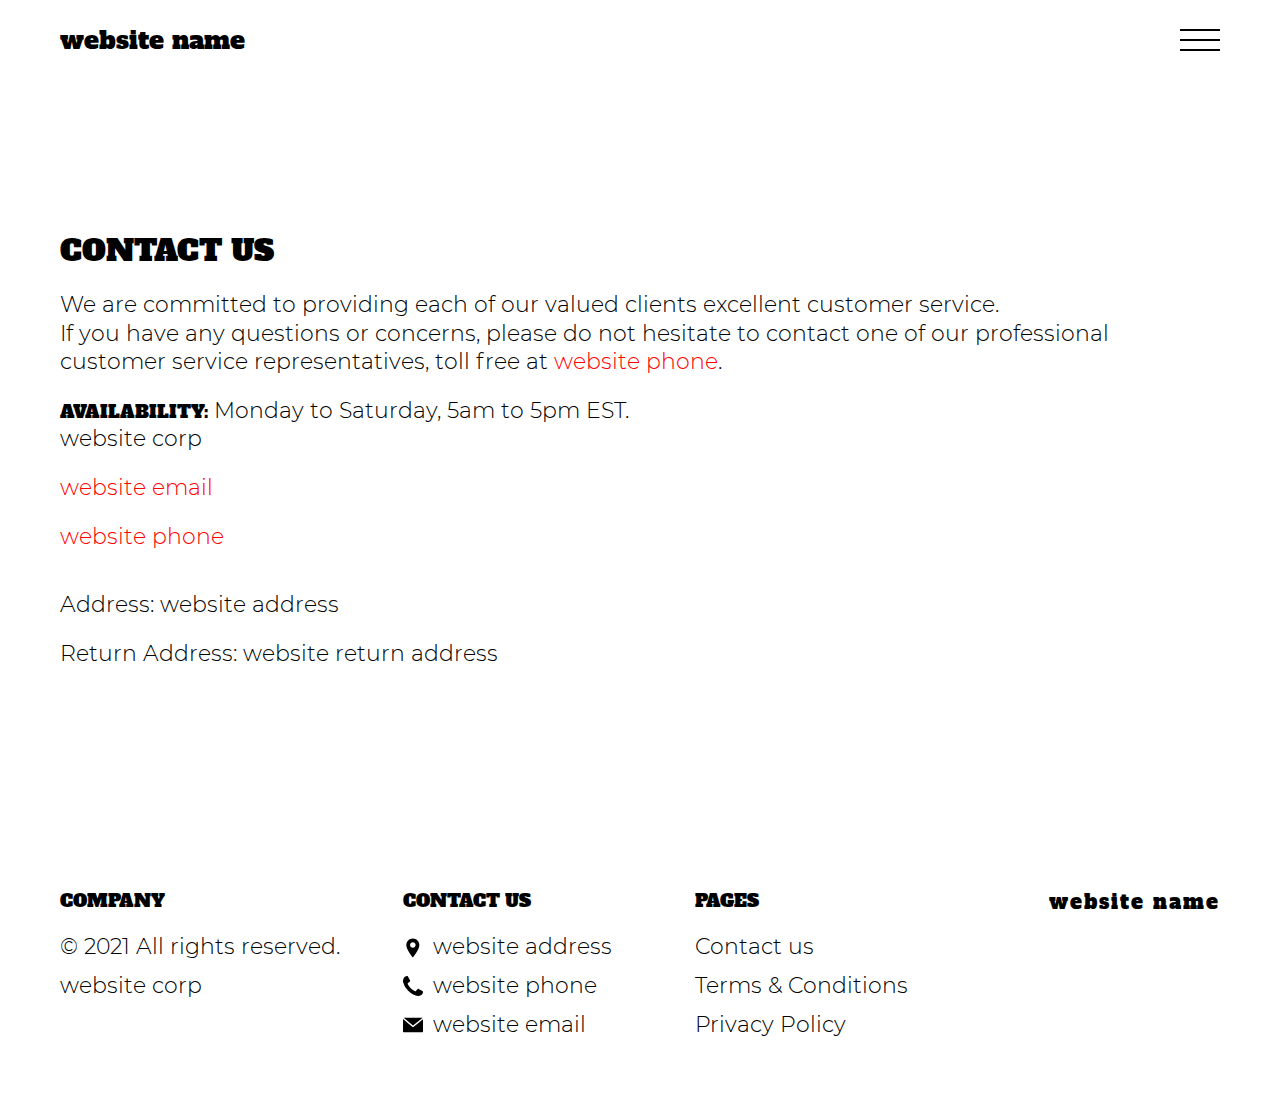
<file: contact.html>
<!DOCTYPE html>
<html lang="en">
  <head>
    <meta charset="UTF-8" />
    <meta http-equiv="X-UA-Compatible" content="IE=edge" />
    <meta name="viewport" content="width=device-width, initial-scale=1.0" />
    <link rel="stylesheet" href="./css/style.css" />
    <title></title>
  </head>

  <body>
   
    <div class="main-wrapper">

   
    <div class="header__wrapper">
      <header class="header">
        <a href="./index.html" class="logo js_website-name"></a>
        <button class="menu__btn js_menu__btn">
          <span></span>
        </button>
        <div class="menu js_menu">
          <nav class="nav">
            <ul class="nav__list">
              <li class="nav__item">
                <a href="./index.html" class="nav__link">Home</a>
              </li>
              <li class="nav__item">
                <a href="./contact.html" class="nav__link">Contact us</a>
              </li>
              <li class="nav__item">
                <a href="./terms.html" class="nav__link">Terms & Conditions</a>
              </li>
              <li class="nav__item">
                <a href="./privacy.html" class="nav__link">Privacy Policy</a>
              </li>
            </ul>
          </nav>
        </div>
      </header>
    </div>
      <div class="text-section__wrapper">

        <svg class="svg svg-1" version="1.0" xmlns="http://www.w3.org/2000/svg"
width="1272.000000pt" height="1280.000000pt" viewBox="0 0 1272.000000 1280.000000"
preserveAspectRatio="xMidYMid meet">
<g transform="translate(0.000000,1280.000000) scale(0.100000,-0.100000)"
 stroke="none">
<path d="M158 12780 c-125 -38 -180 -171 -116 -282 15 -25 38 -52 51 -61 101
-66 235 -25 281 85 44 104 -16 228 -122 258 -42 11 -56 11 -94 0z"/>
<path d="M1388 12780 c-89 -28 -139 -95 -139 -185 0 -170 206 -256 317 -133
42 45 56 87 52 149 -5 64 -38 118 -94 151 -36 21 -100 30 -136 18z"/>
<path d="M2606 12775 c-78 -28 -126 -96 -126 -180 0 -60 19 -103 63 -142 60
-53 137 -63 207 -27 34 17 77 63 89 97 15 39 14 111 -3 150 -17 43 -76 93
-123 106 -48 14 -59 13 -107 -4z"/>
<path d="M3837 12776 c-139 -51 -171 -234 -57 -329 119 -101 303 -11 303 148
0 129 -130 224 -246 181z"/>
<path d="M5067 12775 c-108 -38 -157 -162 -104 -265 85 -170 322 -124 353 68
5 31 1 53 -19 95 -27 59 -61 89 -122 106 -50 14 -61 13 -108 -4z"/>
<path d="M6300 12777 c-46 -15 -106 -77 -121 -125 -16 -55 -4 -122 30 -169 76
-105 230 -101 306 6 40 57 43 145 6 204 -46 75 -141 111 -221 84z"/>
<path d="M7538 12776 c-59 -21 -86 -43 -108 -85 -35 -69 -36 -113 -6 -176 15
-30 39 -63 54 -74 161 -114 369 63 280 239 -42 83 -141 126 -220 96z"/>
<path d="M8778 12780 c-124 -37 -179 -173 -115 -282 61 -105 213 -124 293 -36
98 107 53 280 -84 318 -42 11 -56 11 -94 0z"/>
<path d="M9996 12775 c-78 -28 -126 -96 -126 -180 0 -60 19 -103 63 -142 60
-53 137 -63 207 -27 34 17 77 63 89 97 15 39 14 111 -3 150 -17 43 -76 93
-123 106 -48 14 -59 13 -107 -4z"/>
<path d="M11227 12776 c-139 -51 -171 -234 -57 -329 59 -50 136 -56 211 -15
119 65 121 255 4 323 -52 31 -110 39 -158 21z"/>
<path d="M12457 12776 c-175 -64 -164 -308 16 -366 108 -34 231 64 231 186 0
128 -131 223 -247 180z"/>
<path d="M731 12142 c-122 -62 -136 -234 -25 -318 37 -29 117 -43 168 -30 32
8 93 61 112 97 17 33 19 116 3 156 -13 34 -55 80 -91 99 -38 20 -126 18 -167
-4z"/>
<path d="M1965 12143 c-46 -24 -66 -45 -86 -88 -55 -119 20 -252 146 -263 71
-6 97 2 140 40 61 53 84 119 65 187 -12 46 -59 105 -101 127 -37 19 -126 17
-164 -3z"/>
<path d="M3187 12139 c-91 -48 -123 -179 -64 -267 51 -78 161 -106 247 -62 93
47 126 175 69 267 -48 77 -168 107 -252 62z"/>
<path d="M4435 12146 c-69 -30 -124 -130 -110 -199 12 -55 51 -111 95 -136 59
-33 152 -27 205 13 85 65 98 200 27 279 -47 52 -150 72 -217 43z"/>
<path d="M5670 12149 c-32 -13 -78 -57 -96 -91 -17 -32 -18 -115 -3 -155 26
-68 95 -113 176 -113 178 0 250 227 107 337 -29 22 -49 28 -98 30 -33 2 -72
-2 -86 -8z"/>
<path d="M6890 12141 c-59 -32 -93 -83 -98 -149 -8 -118 68 -202 183 -202 75
0 137 37 171 102 17 32 18 115 3 155 -14 38 -57 83 -96 99 -46 20 -122 17
-163 -5z"/>
<path d="M8125 12144 c-45 -23 -66 -45 -86 -89 -37 -80 -13 -178 56 -231 53
-40 146 -46 205 -13 44 25 83 81 95 136 14 67 -37 163 -106 199 -37 19 -126
18 -164 -2z"/>
<path d="M9339 12131 c-58 -36 -84 -87 -84 -162 1 -180 242 -249 342 -97 38
56 39 145 5 201 -55 87 -175 114 -263 58z"/>
<path d="M10595 12146 c-43 -18 -92 -78 -105 -127 -19 -68 4 -134 65 -187 43
-38 69 -46 140 -40 123 10 198 139 150 255 -20 48 -41 71 -87 94 -43 22 -119
24 -163 5z"/>
<path d="M11825 12146 c-38 -17 -80 -62 -94 -99 -14 -37 -14 -123 0 -150 17
-32 60 -77 91 -93 38 -20 126 -18 167 4 123 62 136 234 25 319 -29 22 -49 28
-98 30 -37 2 -73 -2 -91 -11z"/>
<path d="M158 11540 c-121 -37 -177 -167 -120 -277 26 -50 63 -78 124 -93 152
-38 278 127 206 270 -39 76 -137 123 -210 100z"/>
<path d="M1388 11540 c-88 -26 -139 -95 -139 -186 0 -159 181 -248 301 -147
117 98 80 285 -64 328 -55 17 -59 17 -98 5z"/>
<path d="M2606 11535 c-78 -28 -126 -96 -126 -180 0 -60 19 -103 63 -142 32
-28 90 -53 122 -53 60 0 148 60 171 117 18 41 18 115 0 156 -17 43 -76 93
-123 106 -48 14 -59 13 -107 -4z"/>
<path d="M3875 11545 c-5 -2 -22 -6 -37 -9 -37 -8 -85 -51 -110 -99 -15 -31
-19 -54 -16 -99 10 -139 158 -217 279 -146 122 71 122 258 0 326 -36 20 -97
34 -116 27z"/>
<path d="M5080 11539 c-146 -43 -187 -234 -71 -332 121 -102 305 -12 305 148
0 122 -121 217 -234 184z"/>
<path d="M6306 11538 c-21 -6 -56 -28 -77 -49 -120 -120 -37 -324 132 -324
108 0 184 80 184 192 0 52 -4 68 -30 104 -48 68 -130 98 -209 77z"/>
<path d="M7548 11540 c-144 -44 -191 -217 -88 -320 118 -118 319 -33 320 135
0 116 -127 218 -232 185z"/>
<path d="M8778 11540 c-88 -27 -139 -95 -140 -185 -2 -159 182 -249 302 -148
86 72 93 197 16 281 -41 46 -123 69 -178 52z"/>
<path d="M9996 11535 c-78 -28 -126 -96 -126 -180 0 -60 19 -103 63 -142 32
-28 90 -53 122 -53 60 0 148 60 171 117 18 41 18 115 0 156 -17 43 -76 93
-123 106 -48 14 -59 13 -107 -4z"/>
<path d="M11265 11545 c-5 -2 -22 -6 -37 -9 -37 -8 -85 -51 -110 -99 -15 -31
-19 -54 -16 -99 10 -139 158 -217 279 -146 120 71 122 258 2 325 -37 21 -98
36 -118 28z"/>
<path d="M12470 11539 c-146 -43 -187 -234 -71 -332 121 -102 305 -12 305 148
0 122 -121 217 -234 184z"/>
<path d="M745 10911 c-76 -35 -115 -95 -115 -177 0 -86 56 -158 139 -180 73
-19 131 -2 183 53 35 37 48 73 48 137 0 71 -37 128 -104 161 -59 30 -97 31
-151 6z"/>
<path d="M1987 10916 c-177 -65 -162 -323 21 -364 71 -16 129 4 180 62 126
143 -24 368 -201 302z"/>
<path d="M3215 10915 c-80 -28 -134 -122 -121 -209 20 -123 157 -194 270 -141
56 27 106 106 106 169 0 79 -63 165 -135 185 -51 14 -71 13 -120 -4z"/>
<path d="M4452 10919 c-48 -14 -106 -77 -121 -131 -33 -116 55 -237 172 -240
55 -1 84 8 126 39 118 89 77 293 -67 333 -44 12 -65 12 -110 -1z"/>
<path d="M5700 10923 c-93 -34 -140 -94 -140 -179 0 -29 5 -65 11 -81 13 -35
55 -80 92 -99 34 -18 111 -20 152 -4 92 35 141 158 101 253 -32 77 -147 135
-216 110z"/>
<path d="M6916 10915 c-49 -17 -102 -69 -117 -113 -42 -126 49 -254 180 -254
54 0 94 17 133 59 35 37 48 73 48 136 0 81 -49 148 -129 175 -43 15 -66 15
-115 -3z"/>
<path d="M8146 10916 c-117 -43 -162 -187 -90 -289 106 -149 337 -75 339 108
1 130 -129 225 -249 181z"/>
<path d="M9382 10919 c-47 -14 -109 -80 -122 -131 -33 -122 55 -240 180 -240
62 0 123 32 157 84 36 54 39 144 7 198 -43 74 -142 113 -222 89z"/>
<path d="M10612 10919 c-51 -15 -107 -78 -121 -137 -38 -157 123 -287 265
-214 48 24 69 47 89 95 43 103 -17 227 -123 257 -44 12 -65 12 -110 -1z"/>
<path d="M11845 10918 c-76 -27 -125 -96 -125 -175 0 -63 13 -99 48 -136 40
-43 78 -58 138 -58 98 0 174 69 182 165 6 71 -11 117 -58 160 -56 51 -122 66
-185 44z"/>
<path d="M164 10300 c-160 -37 -202 -248 -68 -340 51 -34 136 -39 192 -11 86
44 124 153 84 243 -35 80 -126 127 -208 108z"/>
<path d="M1415 10305 c-5 -2 -22 -6 -37 -9 -34 -8 -94 -59 -114 -98 -20 -38
-20 -128 0 -166 22 -43 81 -90 121 -98 196 -36 312 174 177 318 -29 31 -116
62 -147 53z"/>
<path d="M2625 10300 c-44 -10 -69 -25 -103 -64 -103 -117 -14 -306 143 -306
157 0 246 189 143 306 -49 56 -116 79 -183 64z"/>
<path d="M3847 10295 c-110 -28 -166 -146 -122 -252 30 -72 93 -113 170 -113
90 0 158 52 180 138 21 78 2 136 -60 190 -31 28 -47 35 -105 46 -9 2 -37 -2
-63 -9z"/>
<path d="M5086 10298 c-127 -28 -185 -178 -112 -288 73 -111 250 -105 315 10
35 63 37 112 7 175 -41 83 -122 123 -210 103z"/>
<path d="M6325 10300 c-53 -12 -94 -40 -123 -82 -22 -34 -27 -53 -27 -103 0
-51 5 -69 28 -102 92 -133 286 -104 337 50 42 130 -83 268 -215 237z"/>
<path d="M7553 10300 c-141 -32 -195 -198 -100 -307 108 -123 309 -58 325 106
12 124 -105 229 -225 201z"/>
<path d="M8805 10305 c-5 -2 -22 -6 -37 -9 -35 -8 -94 -59 -115 -100 -9 -17
-16 -53 -16 -81 0 -194 265 -258 353 -85 39 77 18 176 -50 234 -17 14 -42 28
-56 31 -51 11 -69 13 -79 10z"/>
<path d="M10015 10300 c-16 -3 -40 -12 -51 -18 -37 -19 -83 -80 -90 -117 -24
-130 57 -235 181 -235 123 0 205 106 181 235 -17 86 -131 156 -221 135z"/>
<path d="M11237 10295 c-113 -29 -168 -151 -118 -261 50 -110 200 -140 291
-58 44 40 63 86 62 150 -1 54 -20 92 -67 132 -31 28 -47 35 -105 46 -9 2 -37
-2 -63 -9z"/>
<path d="M12476 10298 c-127 -28 -185 -178 -112 -288 75 -113 250 -105 318 15
78 139 -50 309 -206 273z"/>
<path d="M756 9676 c-78 -29 -126 -97 -126 -181 0 -77 41 -140 113 -170 80
-33 171 -8 224 61 22 30 28 49 31 103 3 58 0 71 -24 108 -48 73 -141 107 -218
79z"/>
<path d="M1986 9675 c-153 -54 -168 -274 -24 -344 148 -71 305 54 267 212 -14
61 -67 117 -125 135 -51 15 -69 15 -118 -3z"/>
<path d="M3215 9676 c-71 -27 -125 -107 -125 -186 1 -60 63 -147 123 -169 39
-15 101 -14 140 3 41 17 91 74 107 121 47 141 -104 282 -245 231z"/>
<path d="M4450 9677 c-86 -28 -144 -137 -120 -226 13 -50 63 -109 107 -127 79
-33 184 -2 230 67 69 105 15 255 -104 288 -46 13 -67 13 -113 -2z"/>
<path d="M5691 9678 c-51 -14 -79 -37 -108 -85 -22 -37 -25 -53 -21 -107 3
-50 10 -71 31 -100 109 -142 337 -68 337 109 0 25 -6 60 -14 78 -17 43 -76 93
-123 106 -44 13 -56 13 -102 -1z"/>
<path d="M6916 9676 c-78 -29 -126 -97 -126 -181 0 -77 41 -140 113 -170 80
-33 171 -8 224 61 39 52 45 145 12 204 -43 75 -144 115 -223 86z"/>
<path d="M8146 9675 c-153 -54 -168 -274 -24 -344 147 -71 305 54 267 212 -14
61 -67 117 -125 135 -51 15 -69 15 -118 -3z"/>
<path d="M9387 9680 c-74 -22 -137 -105 -137 -180 0 -45 30 -108 66 -142 94
-87 239 -55 295 67 66 143 -73 300 -224 255z"/>
<path d="M10615 9678 c-127 -45 -173 -198 -88 -298 106 -127 312 -68 331 95
15 135 -118 247 -243 203z"/>
<path d="M11835 9671 c-85 -40 -119 -95 -113 -186 5 -74 36 -123 98 -155 65
-33 159 -21 213 28 52 47 72 147 43 215 -25 62 -112 117 -181 117 -11 0 -38
-9 -60 -19z"/>
<path d="M124 9051 c-80 -36 -127 -136 -105 -219 13 -47 60 -106 102 -128 15
-7 51 -14 79 -14 204 0 262 277 75 361 -51 24 -99 23 -151 0z"/>
<path d="M1378 9060 c-131 -39 -175 -215 -78 -316 42 -42 87 -58 155 -52 150
13 220 201 117 312 -51 55 -127 76 -194 56z"/>
<path d="M2605 9057 c-57 -23 -74 -37 -101 -83 -23 -39 -26 -53 -22 -109 3
-53 9 -71 34 -102 40 -50 87 -73 149 -73 62 0 109 23 149 73 63 78 42 213 -43
271 -44 31 -121 42 -166 23z"/>
<path d="M3821 9048 c-98 -51 -136 -153 -93 -250 38 -87 140 -130 234 -99 138
46 162 255 39 336 -56 37 -125 42 -180 13z"/>
<path d="M5055 9051 c-187 -84 -129 -361 75 -361 61 0 96 17 138 64 60 69 64
163 10 237 -52 72 -143 97 -223 60z"/>
<path d="M6285 9051 c-144 -66 -153 -255 -17 -338 52 -32 131 -31 188 2 45 27
94 106 94 154 0 78 -46 151 -115 182 -51 24 -99 24 -150 0z"/>
<path d="M7512 9049 c-113 -56 -143 -200 -60 -295 42 -47 77 -64 138 -64 204
0 262 277 75 361 -53 24 -101 24 -153 -2z"/>
<path d="M8768 9060 c-77 -23 -131 -99 -131 -185 0 -196 273 -258 354 -81 47
103 7 209 -96 257 -42 20 -83 23 -127 9z"/>
<path d="M9998 9061 c-47 -15 -86 -50 -108 -97 -46 -95 -10 -209 81 -257 52
-28 146 -20 193 16 136 105 78 327 -90 342 -27 2 -61 0 -76 -4z"/>
<path d="M11225 9059 c-40 -15 -94 -67 -111 -106 -20 -46 -17 -117 6 -163 55
-108 200 -135 290 -54 90 81 80 234 -19 299 -44 29 -121 40 -166 24z"/>
<path d="M12445 9051 c-187 -84 -129 -361 75 -361 61 0 96 17 138 64 42 49 57
106 42 165 -30 121 -147 181 -255 132z"/>
<path d="M732 8429 c-104 -52 -134 -200 -60 -294 56 -72 183 -87 254 -29 51
41 74 88 74 152 0 85 -39 146 -113 177 -51 21 -104 19 -155 -6z"/>
<path d="M1975 8436 c-177 -78 -137 -345 54 -364 66 -6 113 12 155 58 56 62
68 147 31 220 -41 81 -158 122 -240 86z"/>
<path d="M3205 8433 c-46 -24 -76 -54 -96 -98 -25 -55 -24 -102 6 -161 72
-144 269 -138 336 11 44 97 -1 207 -103 250 -47 19 -104 19 -143 -2z"/>
<path d="M4440 8434 c-52 -23 -88 -61 -106 -116 -52 -159 110 -301 261 -228
112 54 140 200 57 292 -60 67 -136 85 -212 52z"/>
<path d="M5670 8435 c-46 -21 -68 -42 -92 -89 -29 -58 -22 -150 15 -200 86
-112 255 -98 318 26 41 81 12 196 -63 245 -49 33 -127 40 -178 18z"/>
<path d="M6892 8429 c-80 -40 -122 -144 -93 -232 48 -143 235 -172 328 -51 52
69 41 198 -24 256 -54 50 -143 61 -211 27z"/>
<path d="M8135 8436 c-40 -17 -90 -75 -105 -121 -17 -51 -7 -118 23 -164 46
-69 151 -100 230 -67 60 25 117 111 117 177 0 30 -30 103 -53 128 -50 54 -147
75 -212 47z"/>
<path d="M9382 8442 c-67 -21 -132 -110 -132 -182 0 -79 74 -172 145 -186 92
-17 170 20 210 100 31 62 32 109 3 166 -34 66 -86 103 -150 106 -29 2 -63 0
-76 -4z"/>
<path d="M10594 8431 c-80 -37 -127 -136 -104 -220 6 -23 27 -60 46 -81 119
-132 337 -33 322 145 -11 132 -146 212 -264 156z"/>
<path d="M11841 8440 c-126 -54 -163 -211 -72 -314 61 -70 189 -74 265 -7 83
73 70 235 -26 298 -43 29 -126 40 -167 23z"/>
<path d="M135 7815 c-83 -29 -139 -136 -115 -223 28 -108 154 -171 253 -128
39 17 92 71 106 109 35 93 -15 201 -111 242 -45 18 -80 19 -133 0z"/>
<path d="M1375 7818 c-49 -18 -84 -47 -106 -90 -22 -43 -27 -117 -11 -159 57
-147 273 -157 341 -17 49 103 10 211 -94 259 -44 21 -85 23 -130 7z"/>
<path d="M2605 7817 c-79 -31 -125 -95 -125 -174 0 -121 90 -204 206 -190 181
20 226 265 65 349 -57 30 -97 34 -146 15z"/>
<path d="M3825 7812 c-105 -50 -143 -157 -94 -260 73 -150 302 -126 344 36 31
117 -43 225 -161 238 -36 3 -60 0 -89 -14z"/>
<path d="M5055 7812 c-127 -61 -154 -214 -54 -309 159 -150 401 49 287 235
-47 77 -155 111 -233 74z"/>
<path d="M6297 7815 c-50 -17 -85 -50 -108 -100 -43 -93 -4 -196 93 -246 93
-48 209 0 253 103 41 99 -18 218 -123 248 -48 13 -68 12 -115 -5z"/>
<path d="M7537 7820 c-93 -28 -153 -135 -127 -228 41 -155 247 -190 338 -57
97 140 -47 334 -211 285z"/>
<path d="M8768 7820 c-161 -48 -177 -282 -24 -351 144 -65 292 56 262 216 -18
95 -140 165 -238 135z"/>
<path d="M10010 7823 c-93 -34 -140 -94 -140 -180 0 -157 160 -245 290 -159
97 64 108 223 21 294 -49 40 -127 61 -171 45z"/>
<path d="M11215 7811 c-104 -48 -143 -156 -94 -259 68 -140 284 -130 341 17
27 71 -3 179 -59 219 -64 44 -126 52 -188 23z"/>
<path d="M12445 7812 c-127 -61 -154 -214 -54 -309 159 -150 401 49 287 235
-47 77 -155 111 -233 74z"/>
<path d="M732 7189 c-125 -62 -136 -250 -19 -327 58 -38 146 -38 205 1 53 34
82 90 82 157 0 83 -40 144 -113 175 -51 21 -104 19 -155 -6z"/>
<path d="M1977 7196 c-125 -55 -156 -217 -60 -308 107 -102 267 -59 312 83 45
141 -117 285 -252 225z"/>
<path d="M3205 7191 c-154 -71 -150 -280 7 -346 92 -38 195 5 239 100 45 96
-1 207 -103 250 -49 20 -94 19 -143 -4z"/>
<path d="M4435 7191 c-111 -50 -145 -182 -74 -281 55 -76 148 -99 229 -57 148
75 146 270 -5 338 -51 24 -99 23 -150 0z"/>
<path d="M5681 7200 c-78 -33 -121 -97 -121 -180 0 -94 62 -169 153 -186 79
-14 172 37 203 112 33 79 3 185 -66 230 -42 28 -130 40 -169 24z"/>
<path d="M6892 7189 c-111 -56 -136 -202 -50 -295 117 -127 318 -47 318 126 0
141 -145 232 -268 169z"/>
<path d="M8146 7200 c-37 -12 -94 -66 -112 -107 -51 -119 47 -263 179 -263 50
0 118 39 152 88 25 36 30 53 30 102 0 49 -5 66 -30 102 -51 72 -136 102 -219
78z"/>
<path d="M9365 7191 c-154 -71 -150 -280 7 -346 92 -38 195 5 239 100 45 96
-1 207 -103 250 -49 20 -94 19 -143 -4z"/>
<path d="M10595 7191 c-110 -50 -145 -183 -73 -282 54 -75 147 -98 228 -56 65
33 102 85 107 149 12 148 -130 250 -262 189z"/>
<path d="M11830 7195 c-71 -33 -110 -94 -110 -175 0 -107 75 -185 179 -185
109 0 180 65 189 170 9 108 -64 195 -171 202 -33 2 -65 -3 -87 -12z"/>
<path d="M119 6571 c-100 -55 -135 -176 -79 -268 30 -50 85 -85 139 -91 67 -6
113 12 159 62 82 88 65 217 -36 286 -47 33 -133 38 -183 11z"/>
<path d="M1348 6570 c-40 -21 -81 -70 -93 -109 -13 -42 -6 -109 14 -150 93
-181 366 -99 349 104 -11 135 -153 216 -270 155z"/>
<path d="M2590 6574 c-71 -31 -110 -92 -110 -174 0 -83 40 -144 113 -175 64
-27 150 -13 200 33 74 67 74 217 0 284 -50 46 -139 60 -203 32z"/>
<path d="M3812 6569 c-125 -62 -136 -250 -20 -326 112 -74 257 -14 287 118 35
154 -125 278 -267 208z"/>
<path d="M5055 6577 c-95 -43 -139 -159 -96 -252 47 -102 156 -144 250 -95
174 88 125 346 -67 357 -34 2 -69 -2 -87 -10z"/>
<path d="M6285 6576 c-63 -29 -115 -110 -115 -179 0 -18 10 -53 23 -77 75
-148 270 -146 338 5 25 54 24 102 -3 155 -35 68 -86 103 -156 107 -34 2 -69
-2 -87 -11z"/>
<path d="M7509 6570 c-99 -52 -136 -175 -79 -267 45 -74 141 -111 222 -84 68
22 128 110 128 185 -1 66 -61 152 -123 175 -43 16 -108 12 -148 -9z"/>
<path d="M8738 6570 c-135 -72 -134 -268 2 -338 131 -67 280 35 268 183 -11
135 -153 216 -270 155z"/>
<path d="M9980 6574 c-45 -20 -68 -41 -91 -86 -36 -70 -18 -180 38 -230 50
-46 136 -60 200 -33 48 20 71 41 94 87 36 70 18 180 -38 230 -50 46 -139 60
-203 32z"/>
<path d="M11202 6569 c-90 -45 -127 -160 -82 -254 59 -123 232 -141 313 -33
31 41 40 70 39 124 -3 139 -145 225 -270 163z"/>
<path d="M12445 6577 c-104 -48 -147 -189 -85 -281 74 -106 221 -114 303 -16
99 117 21 298 -131 307 -34 2 -69 -2 -87 -10z"/>
<path d="M735 5954 c-76 -42 -109 -101 -103 -185 8 -111 93 -187 198 -177 101
10 170 87 170 190 0 64 -23 111 -74 152 -30 25 -47 31 -99 33 -43 2 -71 -2
-92 -13z"/>
<path d="M1948 5941 c-111 -71 -117 -223 -11 -310 102 -84 261 -26 293 107 39
165 -139 293 -282 203z"/>
<path d="M3194 5950 c-62 -31 -104 -101 -104 -174 0 -40 30 -105 61 -133 97
-89 245 -58 300 62 24 51 24 99 0 150 -48 103 -158 144 -257 95z"/>
<path d="M4435 5956 c-43 -19 -92 -78 -106 -128 -39 -145 112 -280 249 -223
144 61 164 254 34 336 -52 33 -123 39 -177 15z"/>
<path d="M5665 5954 c-73 -38 -105 -91 -105 -174 0 -184 237 -260 338 -108 50
76 38 194 -24 249 -56 49 -150 64 -209 33z"/>
<path d="M6895 5954 c-69 -38 -105 -96 -105 -170 0 -191 240 -265 341 -106 54
85 35 191 -45 256 -30 25 -47 31 -99 33 -43 2 -71 -2 -92 -13z"/>
<path d="M8117 5949 c-20 -11 -49 -38 -65 -61 -23 -35 -27 -52 -27 -109 0 -60
3 -71 31 -106 36 -46 105 -83 154 -83 117 1 212 125 181 238 -14 51 -64 110
-108 128 -46 20 -121 17 -166 -7z"/>
<path d="M9365 5956 c-62 -28 -115 -110 -115 -178 0 -41 30 -106 61 -135 97
-89 245 -58 300 62 26 56 24 104 -9 166 -20 39 -38 58 -71 76 -50 26 -119 30
-166 9z"/>
<path d="M10595 5956 c-17 -7 -45 -29 -62 -49 -129 -148 26 -376 205 -302 144
61 164 254 34 336 -52 33 -123 39 -177 15z"/>
<path d="M11821 5953 c-19 -10 -48 -35 -65 -56 -41 -51 -49 -143 -17 -205 45
-88 157 -125 246 -82 124 60 141 241 30 326 -48 37 -141 45 -194 17z"/>
<path d="M119 5330 c-131 -69 -142 -245 -20 -325 97 -64 224 -27 272 80 34 74
22 144 -34 204 -59 62 -147 79 -218 41z"/>
<path d="M1354 5331 c-43 -19 -86 -68 -99 -110 -22 -72 8 -170 63 -210 79 -56
170 -50 242 15 46 42 64 89 58 155 -13 129 -145 204 -264 150z"/>
<path d="M2601 5339 c-76 -31 -121 -96 -121 -179 0 -60 17 -96 64 -137 89 -79
215 -63 277 36 48 74 35 187 -28 243 -46 42 -136 59 -192 37z"/>
<path d="M3812 5329 c-107 -53 -136 -201 -56 -289 164 -181 434 44 287 239
-52 67 -152 89 -231 50z"/>
<path d="M5055 5336 c-16 -7 -45 -28 -63 -47 -97 -100 -47 -273 90 -309 135
-37 265 93 229 228 -29 108 -157 172 -256 128z"/>
<path d="M6285 5334 c-68 -35 -115 -106 -115 -174 0 -78 62 -159 138 -180 46
-12 58 -12 104 0 105 30 164 149 123 248 -42 100 -163 151 -250 106z"/>
<path d="M7509 5330 c-131 -69 -142 -245 -20 -325 97 -64 224 -27 272 80 34
74 22 144 -34 204 -59 62 -147 79 -218 41z"/>
<path d="M8745 5331 c-55 -25 -85 -61 -101 -120 -38 -149 100 -280 241 -227
55 21 112 83 121 131 30 159 -118 282 -261 216z"/>
<path d="M9991 5339 c-107 -43 -151 -161 -100 -266 36 -75 137 -118 215 -93
43 14 98 61 120 102 31 60 9 173 -43 220 -46 42 -136 59 -192 37z"/>
<path d="M11202 5329 c-80 -40 -122 -144 -93 -232 15 -46 78 -102 131 -118 49
-15 114 -2 162 32 55 40 85 138 63 210 -32 105 -161 158 -263 108z"/>
<path d="M12445 5336 c-38 -17 -90 -72 -104 -109 -25 -66 -4 -153 51 -204 28
-26 89 -53 120 -53 122 0 219 123 188 238 -29 109 -156 172 -255 128z"/>
<path d="M735 4713 c-76 -40 -109 -99 -103 -184 5 -75 40 -129 103 -159 89
-43 201 -6 245 80 37 72 20 182 -36 231 -56 49 -150 64 -209 32z"/>
<path d="M1962 4709 c-109 -54 -136 -201 -54 -291 62 -69 137 -86 218 -49 114
52 145 203 61 298 -58 65 -144 82 -225 42z"/>
<path d="M3205 4716 c-64 -29 -114 -106 -115 -176 0 -49 37 -118 83 -154 35
-28 46 -31 107 -31 61 0 72 3 107 31 46 36 83 105 83 154 -1 70 -59 155 -123
179 -38 15 -106 13 -142 -3z"/>
<path d="M4435 4716 c-59 -25 -115 -112 -115 -177 0 -30 30 -103 53 -128 30
-32 94 -61 140 -61 108 0 197 104 184 216 -13 121 -150 199 -262 150z"/>
<path d="M5658 4710 c-61 -32 -92 -82 -96 -155 -3 -48 0 -70 17 -102 88 -174
351 -109 351 85 0 46 -21 105 -48 135 -50 56 -155 73 -224 37z"/>
<path d="M6895 4713 c-69 -36 -105 -95 -105 -169 0 -200 261 -268 351 -91 30
59 24 151 -14 201 -54 70 -161 97 -232 59z"/>
<path d="M8122 4709 c-75 -37 -115 -124 -98 -214 8 -43 68 -113 113 -132 66
-27 160 -6 210 48 23 25 53 98 53 128 0 66 -57 152 -117 177 -47 20 -112 17
-161 -7z"/>
<path d="M9365 4716 c-40 -18 -80 -62 -99 -108 -64 -152 106 -314 252 -239 67
35 112 104 112 174 0 48 -44 128 -86 156 -44 30 -133 39 -179 17z"/>
<path d="M10595 4716 c-42 -18 -92 -78 -105 -126 -50 -185 179 -320 313 -184
91 91 67 248 -45 303 -50 24 -118 27 -163 7z"/>
<path d="M11820 4711 c-19 -10 -48 -35 -64 -55 -59 -72 -44 -207 29 -264 93
-73 234 -43 284 60 34 72 23 166 -27 221 -50 55 -156 74 -222 38z"/>
<path d="M110 4089 c-107 -62 -127 -209 -41 -299 56 -59 133 -74 206 -41 108
49 147 182 81 281 -50 76 -168 105 -246 59z"/>
<path d="M1355 4096 c-166 -74 -129 -333 52 -362 76 -12 169 41 199 113 27 63
11 157 -34 206 -47 52 -151 72 -217 43z"/>
<path d="M2585 4094 c-69 -36 -105 -96 -105 -175 0 -99 68 -174 167 -185 70
-8 148 34 181 96 34 65 28 154 -14 207 -17 21 -46 46 -65 55 -42 22 -124 23
-164 2z"/>
<path d="M3815 4094 c-45 -23 -66 -45 -86 -89 -37 -80 -20 -166 44 -222 126
-110 310 -26 310 142 0 77 -48 149 -116 174 -41 16 -117 13 -152 -5z"/>
<path d="M5037 4089 c-102 -54 -126 -199 -49 -291 99 -118 282 -71 323 82 21
80 -25 176 -102 216 -40 20 -126 17 -172 -7z"/>
<path d="M6259 4081 c-34 -21 -51 -41 -67 -79 -12 -28 -22 -61 -22 -74 0 -136
137 -233 258 -183 49 21 81 52 103 100 78 169 -115 336 -272 236z"/>
<path d="M7505 4091 c-78 -47 -116 -132 -96 -211 38 -144 196 -195 306 -98 96
84 78 251 -35 308 -51 26 -134 27 -175 1z"/>
<path d="M8750 4099 c-102 -41 -144 -174 -87 -272 63 -106 191 -126 284 -44
43 38 63 82 63 137 0 45 -21 104 -48 133 -45 50 -147 72 -212 46z"/>
<path d="M9971 4092 c-19 -9 -48 -34 -65 -55 -25 -31 -31 -49 -34 -102 -4 -56
-1 -70 22 -109 36 -61 86 -90 156 -91 71 0 124 26 158 78 23 35 27 51 27 113
0 66 -3 76 -31 111 -40 50 -87 73 -149 73 -28 0 -65 -8 -84 -18z"/>
<path d="M11205 4094 c-45 -23 -66 -45 -86 -89 -37 -80 -20 -166 44 -222 69
-60 154 -67 229 -18 68 45 97 142 69 227 -13 40 -64 92 -104 107 -41 16 -117
13 -152 -5z"/>
<path d="M12427 4089 c-102 -54 -126 -199 -49 -291 100 -118 283 -71 322 83
20 81 -24 175 -101 215 -40 20 -126 17 -172 -7z"/>
<path d="M740 3474 c-69 -30 -110 -93 -110 -169 0 -60 19 -103 63 -142 91 -80
228 -56 288 50 31 56 24 150 -14 201 -53 69 -148 94 -227 60z"/>
<path d="M1962 3469 c-116 -58 -135 -222 -36 -308 122 -108 307 -21 308 144 0
60 -23 105 -77 148 -51 42 -132 48 -195 16z"/>
<path d="M3205 3476 c-39 -18 -80 -62 -99 -108 -55 -131 63 -277 205 -253 47
8 113 54 133 94 23 44 30 104 16 146 -16 47 -66 104 -107 121 -41 18 -109 17
-148 0z"/>
<path d="M4432 3473 c-18 -8 -45 -31 -62 -49 -119 -136 14 -352 188 -304 124
33 180 182 109 289 -47 71 -159 102 -235 64z"/>
<path d="M5658 3470 c-61 -33 -92 -82 -96 -156 -4 -54 -1 -70 21 -106 26 -45
78 -81 134 -93 70 -14 170 41 199 112 29 68 9 168 -43 215 -53 49 -151 61
-215 28z"/>
<path d="M6911 3479 c-74 -30 -121 -97 -121 -174 0 -60 19 -103 63 -142 95
-83 234 -56 292 57 26 51 17 147 -18 194 -50 65 -145 94 -216 65z"/>
<path d="M8122 3469 c-116 -57 -135 -222 -36 -308 107 -95 268 -42 304 100 15
60 0 116 -43 166 -58 65 -144 82 -225 42z"/>
<path d="M9365 3476 c-69 -30 -122 -124 -112 -197 18 -135 175 -210 286 -136
102 68 118 192 38 284 -18 20 -46 42 -64 49 -41 17 -109 17 -148 0z"/>
<path d="M10595 3476 c-43 -18 -92 -78 -105 -127 -37 -135 93 -266 228 -229
124 33 180 182 109 289 -46 69 -155 101 -232 67z"/>
<path d="M11818 3470 c-62 -33 -92 -82 -96 -159 -3 -58 0 -71 24 -108 29 -43
78 -76 131 -88 70 -14 170 41 199 112 29 68 9 168 -43 215 -53 49 -151 61
-215 28z"/>
<path d="M125 2856 c-137 -62 -147 -261 -16 -334 44 -25 117 -31 162 -14 109
42 151 182 85 282 -47 71 -152 101 -231 66z"/>
<path d="M1355 2856 c-67 -31 -107 -97 -106 -178 0 -53 11 -80 50 -121 38 -41
75 -58 131 -59 140 -1 229 136 172 264 -29 67 -80 101 -156 105 -37 2 -73 -2
-91 -11z"/>
<path d="M2580 2851 c-57 -30 -93 -83 -98 -145 -2 -29 1 -69 7 -88 33 -100
171 -151 267 -100 36 19 83 80 90 117 24 130 -57 235 -181 235 -30 0 -64 -8
-85 -19z"/>
<path d="M3815 2854 c-139 -72 -140 -269 -1 -341 37 -19 124 -20 161 0 68 35
108 99 108 172 0 77 -48 149 -116 174 -41 16 -117 13 -152 -5z"/>
<path d="M5037 2849 c-113 -60 -128 -234 -25 -312 165 -126 380 66 275 245
-48 82 -163 113 -250 67z"/>
<path d="M6268 2847 c-99 -60 -125 -182 -59 -274 75 -104 237 -99 308 9 23 34
28 53 28 103 0 51 -5 69 -28 102 -56 81 -169 109 -249 60z"/>
<path d="M7515 2856 c-60 -27 -99 -81 -111 -155 -10 -60 33 -142 91 -177 101
-59 230 -16 271 91 47 125 -42 256 -173 255 -26 -1 -61 -7 -78 -14z"/>
<path d="M8750 2859 c-33 -13 -78 -57 -97 -93 -18 -35 -20 -124 -3 -157 36
-70 98 -110 170 -111 140 -1 229 136 172 264 -30 68 -80 102 -156 105 -33 2
-72 -2 -86 -8z"/>
<path d="M9970 2851 c-105 -56 -134 -200 -58 -287 42 -48 80 -66 142 -66 195
-2 259 261 86 353 -45 25 -125 25 -170 0z"/>
<path d="M11205 2854 c-121 -63 -141 -220 -41 -313 25 -23 115 -54 139 -46 7
2 24 6 39 9 34 8 94 59 114 98 20 38 20 128 1 165 -20 37 -65 79 -100 92 -41
16 -117 13 -152 -5z"/>
<path d="M12427 2850 c-148 -81 -115 -311 51 -348 198 -45 313 223 145 338
-49 34 -143 39 -196 10z"/>
<path d="M795 2253 c-55 -11 -66 -15 -95 -39 -64 -54 -88 -152 -56 -227 25
-62 111 -117 182 -117 36 0 118 49 143 85 45 67 40 172 -11 231 -45 51 -109
77 -163 67z"/>
<path d="M2006 2248 c-115 -25 -177 -154 -127 -263 84 -185 355 -124 355 80 0
123 -109 210 -228 183z"/>
<path d="M3244 2250 c-92 -21 -149 -91 -149 -185 0 -73 23 -117 84 -160 35
-25 52 -30 101 -30 49 0 66 5 101 30 23 17 53 50 67 75 72 135 -56 304 -204
270z"/>
<path d="M4474 2250 c-158 -36 -202 -246 -72 -340 157 -114 360 58 279 236
-35 76 -127 123 -207 104z"/>
<path d="M5725 2253 c-11 -2 -30 -6 -42 -9 -33 -6 -94 -63 -109 -101 -41 -96
0 -207 89 -249 29 -13 61 -24 72 -24 73 0 164 62 186 127 19 58 7 137 -27 181
-42 52 -117 85 -169 75z"/>
<path d="M6927 2245 c-26 -7 -59 -23 -73 -36 -59 -55 -81 -150 -50 -222 25
-62 111 -117 181 -117 11 0 43 11 72 24 69 32 103 89 103 170 0 67 -15 101
-65 144 -31 28 -47 35 -105 46 -9 2 -37 -2 -63 -9z"/>
<path d="M8166 2248 c-149 -33 -195 -231 -77 -331 123 -103 304 -15 305 148 1
121 -111 210 -228 183z"/>
<path d="M9392 2248 c-56 -12 -117 -71 -132 -129 -52 -191 174 -328 311 -190
137 136 11 360 -179 319z"/>
<path d="M10635 2250 c-44 -10 -69 -25 -103 -64 -121 -138 11 -354 186 -307
113 31 172 158 123 267 -34 76 -127 123 -206 104z"/>
<path d="M11885 2255 c-5 -2 -22 -6 -37 -9 -37 -8 -98 -63 -114 -103 -24 -56
-18 -133 13 -181 31 -48 107 -92 157 -92 66 1 152 61 175 123 37 96 -26 234
-115 252 -51 11 -69 13 -79 10z"/>
<path d="M119 1613 c-162 -83 -127 -314 54 -357 68 -16 166 37 198 108 48 107
-9 235 -119 266 -55 15 -73 13 -133 -17z"/>
<path d="M1388 1630 c-126 -39 -181 -180 -111 -287 65 -102 211 -117 289 -31
42 45 56 87 52 149 -5 64 -38 118 -94 151 -36 21 -100 30 -136 18z"/>
<path d="M2606 1625 c-77 -27 -126 -96 -126 -179 0 -110 77 -189 185 -189 77
0 149 48 174 116 15 39 14 111 -3 150 -17 43 -76 93 -123 106 -48 14 -59 13
-107 -4z"/>
<path d="M3836 1626 c-173 -64 -166 -311 11 -362 120 -35 234 52 235 180 1
130 -128 225 -246 182z"/>
<path d="M5067 1625 c-108 -38 -157 -162 -104 -265 82 -163 313 -126 351 56
18 83 -46 187 -130 212 -51 15 -69 15 -117 -3z"/>
<path d="M6302 1629 c-47 -14 -109 -80 -122 -130 -34 -124 55 -242 181 -243
60 0 117 31 154 83 40 57 43 145 6 204 -45 73 -139 110 -219 86z"/>
<path d="M7530 1627 c-78 -25 -141 -131 -125 -211 23 -109 129 -182 228 -155
152 40 197 231 78 332 -52 43 -114 55 -181 34z"/>
<path d="M8742 1615 c-136 -69 -141 -261 -8 -336 72 -41 169 -26 222 33 42 45
56 87 52 149 -3 47 -11 66 -35 96 -64 81 -146 101 -231 58z"/>
<path d="M9996 1625 c-78 -28 -126 -96 -126 -180 0 -60 19 -103 63 -142 60
-53 137 -63 207 -27 34 17 77 63 89 97 15 39 14 111 -3 150 -17 43 -76 93
-123 106 -48 14 -59 13 -107 -4z"/>
<path d="M11227 1626 c-173 -64 -166 -311 9 -362 163 -47 295 128 211 279 -40
72 -144 111 -220 83z"/>
<path d="M12457 1625 c-146 -52 -170 -249 -40 -339 119 -83 288 10 287 159 -1
91 -53 160 -139 184 -50 14 -61 13 -108 -4z"/>
<path d="M767 1005 c-149 -38 -186 -236 -62 -331 65 -49 170 -45 232 9 45 39
63 82 63 147 0 61 -17 96 -65 138 -31 28 -47 35 -105 46 -9 2 -37 -2 -63 -9z"/>
<path d="M1965 994 c-45 -23 -66 -45 -86 -89 -31 -67 -19 -155 29 -208 47 -52
147 -72 215 -43 57 23 117 111 117 171 0 56 -56 142 -111 171 -37 19 -126 18
-164 -2z"/>
<path d="M3187 989 c-20 -11 -49 -38 -65 -61 -37 -56 -38 -145 -4 -201 75
-119 267 -114 328 9 29 59 25 141 -9 193 -51 77 -165 105 -250 60z"/>
<path d="M4415 986 c-69 -42 -105 -131 -85 -206 13 -48 67 -112 110 -130 50
-21 142 -9 185 24 98 75 98 227 0 302 -31 23 -49 29 -104 32 -56 2 -72 -1
-106 -22z"/>
<path d="M5670 999 c-32 -13 -78 -56 -96 -91 -18 -34 -18 -119 0 -161 43 -104
195 -142 283 -70 56 45 75 87 71 160 -3 51 -9 69 -34 100 -17 21 -46 46 -65
55 -37 20 -119 23 -159 7z"/>
<path d="M6891 992 c-122 -62 -136 -234 -26 -318 64 -49 170 -45 231 8 47 42
64 77 64 137 0 61 -13 97 -48 135 -53 56 -152 74 -221 38z"/>
<path d="M8125 994 c-45 -23 -66 -45 -86 -89 -31 -67 -19 -155 29 -208 47 -52
147 -72 215 -43 71 29 126 129 112 199 -12 55 -48 108 -91 133 -49 29 -133 32
-179 8z"/>
<path d="M9348 990 c-65 -35 -106 -118 -94 -193 27 -168 250 -216 343 -75 40
59 40 147 0 206 -15 23 -45 51 -67 62 -51 26 -132 26 -182 0z"/>
<path d="M10585 992 c-57 -36 -105 -112 -105 -167 0 -56 56 -142 111 -171 61
-31 174 -9 221 43 71 79 58 214 -27 279 -50 38 -153 46 -200 16z"/>
<path d="M11825 999 c-33 -19 -76 -62 -91 -91 -17 -32 -18 -115 -3 -155 13
-34 55 -80 91 -99 36 -19 125 -17 167 4 123 61 136 234 25 319 -30 22 -49 28
-103 31 -38 1 -75 -2 -86 -9z"/>
<path d="M158 390 c-125 -37 -180 -172 -116 -282 32 -53 59 -73 121 -88 83
-22 171 22 208 105 49 106 -6 225 -120 264 -39 13 -54 13 -93 1z"/>
<path d="M1388 390 c-124 -37 -178 -173 -113 -285 55 -96 191 -120 275 -48
117 98 77 292 -68 333 -42 11 -56 11 -94 0z"/>
<path d="M2645 395 c-5 -2 -22 -6 -37 -9 -37 -8 -98 -63 -114 -103 -18 -41
-18 -115 0 -156 23 -57 111 -117 171 -117 32 0 90 25 122 53 44 39 63 82 63
142 0 25 -6 60 -14 78 -28 68 -135 131 -191 112z"/>
<path d="M3875 395 c-5 -2 -22 -6 -37 -9 -66 -15 -128 -102 -128 -181 0 -113
111 -211 213 -190 214 45 211 346 -3 379 -19 3 -39 3 -45 1z"/>
<path d="M5080 389 c-116 -34 -172 -162 -117 -269 89 -178 348 -114 351 86 2
121 -120 216 -234 183z"/>
<path d="M6306 388 c-84 -23 -145 -122 -131 -214 25 -167 241 -214 340 -75 26
37 30 52 30 106 0 54 -5 70 -30 106 -48 68 -130 98 -209 77z"/>
<path d="M7548 390 c-81 -25 -130 -83 -144 -168 -8 -51 30 -139 73 -170 102
-73 240 -35 287 80 58 139 -79 302 -216 258z"/>
<path d="M8778 390 c-124 -37 -179 -173 -115 -282 61 -105 213 -124 293 -36
98 107 53 280 -84 318 -42 11 -56 11 -94 0z"/>
<path d="M10035 395 c-5 -2 -22 -6 -37 -9 -37 -8 -98 -63 -114 -103 -8 -18
-14 -53 -14 -78 0 -60 19 -103 63 -142 32 -28 90 -53 122 -53 32 0 90 25 122
53 44 39 63 82 63 142 0 25 -6 60 -14 78 -28 68 -135 131 -191 112z"/>
<path d="M11265 395 c-5 -2 -22 -6 -37 -9 -37 -8 -85 -51 -110 -99 -15 -31
-19 -54 -16 -99 10 -139 158 -217 279 -146 120 71 122 258 2 325 -37 21 -98
36 -118 28z"/>
<path d="M12461 385 c-177 -56 -170 -317 10 -365 77 -21 174 22 211 93 79 152
-60 324 -221 272z"/>
</g>
        </svg>
        <svg class="svg svg-2" version="1.0" xmlns="http://www.w3.org/2000/svg"
width="1272.000000pt" height="1280.000000pt" viewBox="0 0 1272.000000 1280.000000"
preserveAspectRatio="xMidYMid meet">
<g transform="translate(0.000000,1280.000000) scale(0.100000,-0.100000)"
 stroke="none">
<path d="M158 12780 c-125 -38 -180 -171 -116 -282 15 -25 38 -52 51 -61 101
-66 235 -25 281 85 44 104 -16 228 -122 258 -42 11 -56 11 -94 0z"/>
<path d="M1388 12780 c-89 -28 -139 -95 -139 -185 0 -170 206 -256 317 -133
42 45 56 87 52 149 -5 64 -38 118 -94 151 -36 21 -100 30 -136 18z"/>
<path d="M2606 12775 c-78 -28 -126 -96 -126 -180 0 -60 19 -103 63 -142 60
-53 137 -63 207 -27 34 17 77 63 89 97 15 39 14 111 -3 150 -17 43 -76 93
-123 106 -48 14 -59 13 -107 -4z"/>
<path d="M3837 12776 c-139 -51 -171 -234 -57 -329 119 -101 303 -11 303 148
0 129 -130 224 -246 181z"/>
<path d="M5067 12775 c-108 -38 -157 -162 -104 -265 85 -170 322 -124 353 68
5 31 1 53 -19 95 -27 59 -61 89 -122 106 -50 14 -61 13 -108 -4z"/>
<path d="M6300 12777 c-46 -15 -106 -77 -121 -125 -16 -55 -4 -122 30 -169 76
-105 230 -101 306 6 40 57 43 145 6 204 -46 75 -141 111 -221 84z"/>
<path d="M7538 12776 c-59 -21 -86 -43 -108 -85 -35 -69 -36 -113 -6 -176 15
-30 39 -63 54 -74 161 -114 369 63 280 239 -42 83 -141 126 -220 96z"/>
<path d="M8778 12780 c-124 -37 -179 -173 -115 -282 61 -105 213 -124 293 -36
98 107 53 280 -84 318 -42 11 -56 11 -94 0z"/>
<path d="M9996 12775 c-78 -28 -126 -96 -126 -180 0 -60 19 -103 63 -142 60
-53 137 -63 207 -27 34 17 77 63 89 97 15 39 14 111 -3 150 -17 43 -76 93
-123 106 -48 14 -59 13 -107 -4z"/>
<path d="M11227 12776 c-139 -51 -171 -234 -57 -329 59 -50 136 -56 211 -15
119 65 121 255 4 323 -52 31 -110 39 -158 21z"/>
<path d="M12457 12776 c-175 -64 -164 -308 16 -366 108 -34 231 64 231 186 0
128 -131 223 -247 180z"/>
<path d="M731 12142 c-122 -62 -136 -234 -25 -318 37 -29 117 -43 168 -30 32
8 93 61 112 97 17 33 19 116 3 156 -13 34 -55 80 -91 99 -38 20 -126 18 -167
-4z"/>
<path d="M1965 12143 c-46 -24 -66 -45 -86 -88 -55 -119 20 -252 146 -263 71
-6 97 2 140 40 61 53 84 119 65 187 -12 46 -59 105 -101 127 -37 19 -126 17
-164 -3z"/>
<path d="M3187 12139 c-91 -48 -123 -179 -64 -267 51 -78 161 -106 247 -62 93
47 126 175 69 267 -48 77 -168 107 -252 62z"/>
<path d="M4435 12146 c-69 -30 -124 -130 -110 -199 12 -55 51 -111 95 -136 59
-33 152 -27 205 13 85 65 98 200 27 279 -47 52 -150 72 -217 43z"/>
<path d="M5670 12149 c-32 -13 -78 -57 -96 -91 -17 -32 -18 -115 -3 -155 26
-68 95 -113 176 -113 178 0 250 227 107 337 -29 22 -49 28 -98 30 -33 2 -72
-2 -86 -8z"/>
<path d="M6890 12141 c-59 -32 -93 -83 -98 -149 -8 -118 68 -202 183 -202 75
0 137 37 171 102 17 32 18 115 3 155 -14 38 -57 83 -96 99 -46 20 -122 17
-163 -5z"/>
<path d="M8125 12144 c-45 -23 -66 -45 -86 -89 -37 -80 -13 -178 56 -231 53
-40 146 -46 205 -13 44 25 83 81 95 136 14 67 -37 163 -106 199 -37 19 -126
18 -164 -2z"/>
<path d="M9339 12131 c-58 -36 -84 -87 -84 -162 1 -180 242 -249 342 -97 38
56 39 145 5 201 -55 87 -175 114 -263 58z"/>
<path d="M10595 12146 c-43 -18 -92 -78 -105 -127 -19 -68 4 -134 65 -187 43
-38 69 -46 140 -40 123 10 198 139 150 255 -20 48 -41 71 -87 94 -43 22 -119
24 -163 5z"/>
<path d="M11825 12146 c-38 -17 -80 -62 -94 -99 -14 -37 -14 -123 0 -150 17
-32 60 -77 91 -93 38 -20 126 -18 167 4 123 62 136 234 25 319 -29 22 -49 28
-98 30 -37 2 -73 -2 -91 -11z"/>
<path d="M158 11540 c-121 -37 -177 -167 -120 -277 26 -50 63 -78 124 -93 152
-38 278 127 206 270 -39 76 -137 123 -210 100z"/>
<path d="M1388 11540 c-88 -26 -139 -95 -139 -186 0 -159 181 -248 301 -147
117 98 80 285 -64 328 -55 17 -59 17 -98 5z"/>
<path d="M2606 11535 c-78 -28 -126 -96 -126 -180 0 -60 19 -103 63 -142 32
-28 90 -53 122 -53 60 0 148 60 171 117 18 41 18 115 0 156 -17 43 -76 93
-123 106 -48 14 -59 13 -107 -4z"/>
<path d="M3875 11545 c-5 -2 -22 -6 -37 -9 -37 -8 -85 -51 -110 -99 -15 -31
-19 -54 -16 -99 10 -139 158 -217 279 -146 122 71 122 258 0 326 -36 20 -97
34 -116 27z"/>
<path d="M5080 11539 c-146 -43 -187 -234 -71 -332 121 -102 305 -12 305 148
0 122 -121 217 -234 184z"/>
<path d="M6306 11538 c-21 -6 -56 -28 -77 -49 -120 -120 -37 -324 132 -324
108 0 184 80 184 192 0 52 -4 68 -30 104 -48 68 -130 98 -209 77z"/>
<path d="M7548 11540 c-144 -44 -191 -217 -88 -320 118 -118 319 -33 320 135
0 116 -127 218 -232 185z"/>
<path d="M8778 11540 c-88 -27 -139 -95 -140 -185 -2 -159 182 -249 302 -148
86 72 93 197 16 281 -41 46 -123 69 -178 52z"/>
<path d="M9996 11535 c-78 -28 -126 -96 -126 -180 0 -60 19 -103 63 -142 32
-28 90 -53 122 -53 60 0 148 60 171 117 18 41 18 115 0 156 -17 43 -76 93
-123 106 -48 14 -59 13 -107 -4z"/>
<path d="M11265 11545 c-5 -2 -22 -6 -37 -9 -37 -8 -85 -51 -110 -99 -15 -31
-19 -54 -16 -99 10 -139 158 -217 279 -146 120 71 122 258 2 325 -37 21 -98
36 -118 28z"/>
<path d="M12470 11539 c-146 -43 -187 -234 -71 -332 121 -102 305 -12 305 148
0 122 -121 217 -234 184z"/>
<path d="M745 10911 c-76 -35 -115 -95 -115 -177 0 -86 56 -158 139 -180 73
-19 131 -2 183 53 35 37 48 73 48 137 0 71 -37 128 -104 161 -59 30 -97 31
-151 6z"/>
<path d="M1987 10916 c-177 -65 -162 -323 21 -364 71 -16 129 4 180 62 126
143 -24 368 -201 302z"/>
<path d="M3215 10915 c-80 -28 -134 -122 -121 -209 20 -123 157 -194 270 -141
56 27 106 106 106 169 0 79 -63 165 -135 185 -51 14 -71 13 -120 -4z"/>
<path d="M4452 10919 c-48 -14 -106 -77 -121 -131 -33 -116 55 -237 172 -240
55 -1 84 8 126 39 118 89 77 293 -67 333 -44 12 -65 12 -110 -1z"/>
<path d="M5700 10923 c-93 -34 -140 -94 -140 -179 0 -29 5 -65 11 -81 13 -35
55 -80 92 -99 34 -18 111 -20 152 -4 92 35 141 158 101 253 -32 77 -147 135
-216 110z"/>
<path d="M6916 10915 c-49 -17 -102 -69 -117 -113 -42 -126 49 -254 180 -254
54 0 94 17 133 59 35 37 48 73 48 136 0 81 -49 148 -129 175 -43 15 -66 15
-115 -3z"/>
<path d="M8146 10916 c-117 -43 -162 -187 -90 -289 106 -149 337 -75 339 108
1 130 -129 225 -249 181z"/>
<path d="M9382 10919 c-47 -14 -109 -80 -122 -131 -33 -122 55 -240 180 -240
62 0 123 32 157 84 36 54 39 144 7 198 -43 74 -142 113 -222 89z"/>
<path d="M10612 10919 c-51 -15 -107 -78 -121 -137 -38 -157 123 -287 265
-214 48 24 69 47 89 95 43 103 -17 227 -123 257 -44 12 -65 12 -110 -1z"/>
<path d="M11845 10918 c-76 -27 -125 -96 -125 -175 0 -63 13 -99 48 -136 40
-43 78 -58 138 -58 98 0 174 69 182 165 6 71 -11 117 -58 160 -56 51 -122 66
-185 44z"/>
<path d="M164 10300 c-160 -37 -202 -248 -68 -340 51 -34 136 -39 192 -11 86
44 124 153 84 243 -35 80 -126 127 -208 108z"/>
<path d="M1415 10305 c-5 -2 -22 -6 -37 -9 -34 -8 -94 -59 -114 -98 -20 -38
-20 -128 0 -166 22 -43 81 -90 121 -98 196 -36 312 174 177 318 -29 31 -116
62 -147 53z"/>
<path d="M2625 10300 c-44 -10 -69 -25 -103 -64 -103 -117 -14 -306 143 -306
157 0 246 189 143 306 -49 56 -116 79 -183 64z"/>
<path d="M3847 10295 c-110 -28 -166 -146 -122 -252 30 -72 93 -113 170 -113
90 0 158 52 180 138 21 78 2 136 -60 190 -31 28 -47 35 -105 46 -9 2 -37 -2
-63 -9z"/>
<path d="M5086 10298 c-127 -28 -185 -178 -112 -288 73 -111 250 -105 315 10
35 63 37 112 7 175 -41 83 -122 123 -210 103z"/>
<path d="M6325 10300 c-53 -12 -94 -40 -123 -82 -22 -34 -27 -53 -27 -103 0
-51 5 -69 28 -102 92 -133 286 -104 337 50 42 130 -83 268 -215 237z"/>
<path d="M7553 10300 c-141 -32 -195 -198 -100 -307 108 -123 309 -58 325 106
12 124 -105 229 -225 201z"/>
<path d="M8805 10305 c-5 -2 -22 -6 -37 -9 -35 -8 -94 -59 -115 -100 -9 -17
-16 -53 -16 -81 0 -194 265 -258 353 -85 39 77 18 176 -50 234 -17 14 -42 28
-56 31 -51 11 -69 13 -79 10z"/>
<path d="M10015 10300 c-16 -3 -40 -12 -51 -18 -37 -19 -83 -80 -90 -117 -24
-130 57 -235 181 -235 123 0 205 106 181 235 -17 86 -131 156 -221 135z"/>
<path d="M11237 10295 c-113 -29 -168 -151 -118 -261 50 -110 200 -140 291
-58 44 40 63 86 62 150 -1 54 -20 92 -67 132 -31 28 -47 35 -105 46 -9 2 -37
-2 -63 -9z"/>
<path d="M12476 10298 c-127 -28 -185 -178 -112 -288 75 -113 250 -105 318 15
78 139 -50 309 -206 273z"/>
<path d="M756 9676 c-78 -29 -126 -97 -126 -181 0 -77 41 -140 113 -170 80
-33 171 -8 224 61 22 30 28 49 31 103 3 58 0 71 -24 108 -48 73 -141 107 -218
79z"/>
<path d="M1986 9675 c-153 -54 -168 -274 -24 -344 148 -71 305 54 267 212 -14
61 -67 117 -125 135 -51 15 -69 15 -118 -3z"/>
<path d="M3215 9676 c-71 -27 -125 -107 -125 -186 1 -60 63 -147 123 -169 39
-15 101 -14 140 3 41 17 91 74 107 121 47 141 -104 282 -245 231z"/>
<path d="M4450 9677 c-86 -28 -144 -137 -120 -226 13 -50 63 -109 107 -127 79
-33 184 -2 230 67 69 105 15 255 -104 288 -46 13 -67 13 -113 -2z"/>
<path d="M5691 9678 c-51 -14 -79 -37 -108 -85 -22 -37 -25 -53 -21 -107 3
-50 10 -71 31 -100 109 -142 337 -68 337 109 0 25 -6 60 -14 78 -17 43 -76 93
-123 106 -44 13 -56 13 -102 -1z"/>
<path d="M6916 9676 c-78 -29 -126 -97 -126 -181 0 -77 41 -140 113 -170 80
-33 171 -8 224 61 39 52 45 145 12 204 -43 75 -144 115 -223 86z"/>
<path d="M8146 9675 c-153 -54 -168 -274 -24 -344 147 -71 305 54 267 212 -14
61 -67 117 -125 135 -51 15 -69 15 -118 -3z"/>
<path d="M9387 9680 c-74 -22 -137 -105 -137 -180 0 -45 30 -108 66 -142 94
-87 239 -55 295 67 66 143 -73 300 -224 255z"/>
<path d="M10615 9678 c-127 -45 -173 -198 -88 -298 106 -127 312 -68 331 95
15 135 -118 247 -243 203z"/>
<path d="M11835 9671 c-85 -40 -119 -95 -113 -186 5 -74 36 -123 98 -155 65
-33 159 -21 213 28 52 47 72 147 43 215 -25 62 -112 117 -181 117 -11 0 -38
-9 -60 -19z"/>
<path d="M124 9051 c-80 -36 -127 -136 -105 -219 13 -47 60 -106 102 -128 15
-7 51 -14 79 -14 204 0 262 277 75 361 -51 24 -99 23 -151 0z"/>
<path d="M1378 9060 c-131 -39 -175 -215 -78 -316 42 -42 87 -58 155 -52 150
13 220 201 117 312 -51 55 -127 76 -194 56z"/>
<path d="M2605 9057 c-57 -23 -74 -37 -101 -83 -23 -39 -26 -53 -22 -109 3
-53 9 -71 34 -102 40 -50 87 -73 149 -73 62 0 109 23 149 73 63 78 42 213 -43
271 -44 31 -121 42 -166 23z"/>
<path d="M3821 9048 c-98 -51 -136 -153 -93 -250 38 -87 140 -130 234 -99 138
46 162 255 39 336 -56 37 -125 42 -180 13z"/>
<path d="M5055 9051 c-187 -84 -129 -361 75 -361 61 0 96 17 138 64 60 69 64
163 10 237 -52 72 -143 97 -223 60z"/>
<path d="M6285 9051 c-144 -66 -153 -255 -17 -338 52 -32 131 -31 188 2 45 27
94 106 94 154 0 78 -46 151 -115 182 -51 24 -99 24 -150 0z"/>
<path d="M7512 9049 c-113 -56 -143 -200 -60 -295 42 -47 77 -64 138 -64 204
0 262 277 75 361 -53 24 -101 24 -153 -2z"/>
<path d="M8768 9060 c-77 -23 -131 -99 -131 -185 0 -196 273 -258 354 -81 47
103 7 209 -96 257 -42 20 -83 23 -127 9z"/>
<path d="M9998 9061 c-47 -15 -86 -50 -108 -97 -46 -95 -10 -209 81 -257 52
-28 146 -20 193 16 136 105 78 327 -90 342 -27 2 -61 0 -76 -4z"/>
<path d="M11225 9059 c-40 -15 -94 -67 -111 -106 -20 -46 -17 -117 6 -163 55
-108 200 -135 290 -54 90 81 80 234 -19 299 -44 29 -121 40 -166 24z"/>
<path d="M12445 9051 c-187 -84 -129 -361 75 -361 61 0 96 17 138 64 42 49 57
106 42 165 -30 121 -147 181 -255 132z"/>
<path d="M732 8429 c-104 -52 -134 -200 -60 -294 56 -72 183 -87 254 -29 51
41 74 88 74 152 0 85 -39 146 -113 177 -51 21 -104 19 -155 -6z"/>
<path d="M1975 8436 c-177 -78 -137 -345 54 -364 66 -6 113 12 155 58 56 62
68 147 31 220 -41 81 -158 122 -240 86z"/>
<path d="M3205 8433 c-46 -24 -76 -54 -96 -98 -25 -55 -24 -102 6 -161 72
-144 269 -138 336 11 44 97 -1 207 -103 250 -47 19 -104 19 -143 -2z"/>
<path d="M4440 8434 c-52 -23 -88 -61 -106 -116 -52 -159 110 -301 261 -228
112 54 140 200 57 292 -60 67 -136 85 -212 52z"/>
<path d="M5670 8435 c-46 -21 -68 -42 -92 -89 -29 -58 -22 -150 15 -200 86
-112 255 -98 318 26 41 81 12 196 -63 245 -49 33 -127 40 -178 18z"/>
<path d="M6892 8429 c-80 -40 -122 -144 -93 -232 48 -143 235 -172 328 -51 52
69 41 198 -24 256 -54 50 -143 61 -211 27z"/>
<path d="M8135 8436 c-40 -17 -90 -75 -105 -121 -17 -51 -7 -118 23 -164 46
-69 151 -100 230 -67 60 25 117 111 117 177 0 30 -30 103 -53 128 -50 54 -147
75 -212 47z"/>
<path d="M9382 8442 c-67 -21 -132 -110 -132 -182 0 -79 74 -172 145 -186 92
-17 170 20 210 100 31 62 32 109 3 166 -34 66 -86 103 -150 106 -29 2 -63 0
-76 -4z"/>
<path d="M10594 8431 c-80 -37 -127 -136 -104 -220 6 -23 27 -60 46 -81 119
-132 337 -33 322 145 -11 132 -146 212 -264 156z"/>
<path d="M11841 8440 c-126 -54 -163 -211 -72 -314 61 -70 189 -74 265 -7 83
73 70 235 -26 298 -43 29 -126 40 -167 23z"/>
<path d="M135 7815 c-83 -29 -139 -136 -115 -223 28 -108 154 -171 253 -128
39 17 92 71 106 109 35 93 -15 201 -111 242 -45 18 -80 19 -133 0z"/>
<path d="M1375 7818 c-49 -18 -84 -47 -106 -90 -22 -43 -27 -117 -11 -159 57
-147 273 -157 341 -17 49 103 10 211 -94 259 -44 21 -85 23 -130 7z"/>
<path d="M2605 7817 c-79 -31 -125 -95 -125 -174 0 -121 90 -204 206 -190 181
20 226 265 65 349 -57 30 -97 34 -146 15z"/>
<path d="M3825 7812 c-105 -50 -143 -157 -94 -260 73 -150 302 -126 344 36 31
117 -43 225 -161 238 -36 3 -60 0 -89 -14z"/>
<path d="M5055 7812 c-127 -61 -154 -214 -54 -309 159 -150 401 49 287 235
-47 77 -155 111 -233 74z"/>
<path d="M6297 7815 c-50 -17 -85 -50 -108 -100 -43 -93 -4 -196 93 -246 93
-48 209 0 253 103 41 99 -18 218 -123 248 -48 13 -68 12 -115 -5z"/>
<path d="M7537 7820 c-93 -28 -153 -135 -127 -228 41 -155 247 -190 338 -57
97 140 -47 334 -211 285z"/>
<path d="M8768 7820 c-161 -48 -177 -282 -24 -351 144 -65 292 56 262 216 -18
95 -140 165 -238 135z"/>
<path d="M10010 7823 c-93 -34 -140 -94 -140 -180 0 -157 160 -245 290 -159
97 64 108 223 21 294 -49 40 -127 61 -171 45z"/>
<path d="M11215 7811 c-104 -48 -143 -156 -94 -259 68 -140 284 -130 341 17
27 71 -3 179 -59 219 -64 44 -126 52 -188 23z"/>
<path d="M12445 7812 c-127 -61 -154 -214 -54 -309 159 -150 401 49 287 235
-47 77 -155 111 -233 74z"/>
<path d="M732 7189 c-125 -62 -136 -250 -19 -327 58 -38 146 -38 205 1 53 34
82 90 82 157 0 83 -40 144 -113 175 -51 21 -104 19 -155 -6z"/>
<path d="M1977 7196 c-125 -55 -156 -217 -60 -308 107 -102 267 -59 312 83 45
141 -117 285 -252 225z"/>
<path d="M3205 7191 c-154 -71 -150 -280 7 -346 92 -38 195 5 239 100 45 96
-1 207 -103 250 -49 20 -94 19 -143 -4z"/>
<path d="M4435 7191 c-111 -50 -145 -182 -74 -281 55 -76 148 -99 229 -57 148
75 146 270 -5 338 -51 24 -99 23 -150 0z"/>
<path d="M5681 7200 c-78 -33 -121 -97 -121 -180 0 -94 62 -169 153 -186 79
-14 172 37 203 112 33 79 3 185 -66 230 -42 28 -130 40 -169 24z"/>
<path d="M6892 7189 c-111 -56 -136 -202 -50 -295 117 -127 318 -47 318 126 0
141 -145 232 -268 169z"/>
<path d="M8146 7200 c-37 -12 -94 -66 -112 -107 -51 -119 47 -263 179 -263 50
0 118 39 152 88 25 36 30 53 30 102 0 49 -5 66 -30 102 -51 72 -136 102 -219
78z"/>
<path d="M9365 7191 c-154 -71 -150 -280 7 -346 92 -38 195 5 239 100 45 96
-1 207 -103 250 -49 20 -94 19 -143 -4z"/>
<path d="M10595 7191 c-110 -50 -145 -183 -73 -282 54 -75 147 -98 228 -56 65
33 102 85 107 149 12 148 -130 250 -262 189z"/>
<path d="M11830 7195 c-71 -33 -110 -94 -110 -175 0 -107 75 -185 179 -185
109 0 180 65 189 170 9 108 -64 195 -171 202 -33 2 -65 -3 -87 -12z"/>
<path d="M119 6571 c-100 -55 -135 -176 -79 -268 30 -50 85 -85 139 -91 67 -6
113 12 159 62 82 88 65 217 -36 286 -47 33 -133 38 -183 11z"/>
<path d="M1348 6570 c-40 -21 -81 -70 -93 -109 -13 -42 -6 -109 14 -150 93
-181 366 -99 349 104 -11 135 -153 216 -270 155z"/>
<path d="M2590 6574 c-71 -31 -110 -92 -110 -174 0 -83 40 -144 113 -175 64
-27 150 -13 200 33 74 67 74 217 0 284 -50 46 -139 60 -203 32z"/>
<path d="M3812 6569 c-125 -62 -136 -250 -20 -326 112 -74 257 -14 287 118 35
154 -125 278 -267 208z"/>
<path d="M5055 6577 c-95 -43 -139 -159 -96 -252 47 -102 156 -144 250 -95
174 88 125 346 -67 357 -34 2 -69 -2 -87 -10z"/>
<path d="M6285 6576 c-63 -29 -115 -110 -115 -179 0 -18 10 -53 23 -77 75
-148 270 -146 338 5 25 54 24 102 -3 155 -35 68 -86 103 -156 107 -34 2 -69
-2 -87 -11z"/>
<path d="M7509 6570 c-99 -52 -136 -175 -79 -267 45 -74 141 -111 222 -84 68
22 128 110 128 185 -1 66 -61 152 -123 175 -43 16 -108 12 -148 -9z"/>
<path d="M8738 6570 c-135 -72 -134 -268 2 -338 131 -67 280 35 268 183 -11
135 -153 216 -270 155z"/>
<path d="M9980 6574 c-45 -20 -68 -41 -91 -86 -36 -70 -18 -180 38 -230 50
-46 136 -60 200 -33 48 20 71 41 94 87 36 70 18 180 -38 230 -50 46 -139 60
-203 32z"/>
<path d="M11202 6569 c-90 -45 -127 -160 -82 -254 59 -123 232 -141 313 -33
31 41 40 70 39 124 -3 139 -145 225 -270 163z"/>
<path d="M12445 6577 c-104 -48 -147 -189 -85 -281 74 -106 221 -114 303 -16
99 117 21 298 -131 307 -34 2 -69 -2 -87 -10z"/>
<path d="M735 5954 c-76 -42 -109 -101 -103 -185 8 -111 93 -187 198 -177 101
10 170 87 170 190 0 64 -23 111 -74 152 -30 25 -47 31 -99 33 -43 2 -71 -2
-92 -13z"/>
<path d="M1948 5941 c-111 -71 -117 -223 -11 -310 102 -84 261 -26 293 107 39
165 -139 293 -282 203z"/>
<path d="M3194 5950 c-62 -31 -104 -101 -104 -174 0 -40 30 -105 61 -133 97
-89 245 -58 300 62 24 51 24 99 0 150 -48 103 -158 144 -257 95z"/>
<path d="M4435 5956 c-43 -19 -92 -78 -106 -128 -39 -145 112 -280 249 -223
144 61 164 254 34 336 -52 33 -123 39 -177 15z"/>
<path d="M5665 5954 c-73 -38 -105 -91 -105 -174 0 -184 237 -260 338 -108 50
76 38 194 -24 249 -56 49 -150 64 -209 33z"/>
<path d="M6895 5954 c-69 -38 -105 -96 -105 -170 0 -191 240 -265 341 -106 54
85 35 191 -45 256 -30 25 -47 31 -99 33 -43 2 -71 -2 -92 -13z"/>
<path d="M8117 5949 c-20 -11 -49 -38 -65 -61 -23 -35 -27 -52 -27 -109 0 -60
3 -71 31 -106 36 -46 105 -83 154 -83 117 1 212 125 181 238 -14 51 -64 110
-108 128 -46 20 -121 17 -166 -7z"/>
<path d="M9365 5956 c-62 -28 -115 -110 -115 -178 0 -41 30 -106 61 -135 97
-89 245 -58 300 62 26 56 24 104 -9 166 -20 39 -38 58 -71 76 -50 26 -119 30
-166 9z"/>
<path d="M10595 5956 c-17 -7 -45 -29 -62 -49 -129 -148 26 -376 205 -302 144
61 164 254 34 336 -52 33 -123 39 -177 15z"/>
<path d="M11821 5953 c-19 -10 -48 -35 -65 -56 -41 -51 -49 -143 -17 -205 45
-88 157 -125 246 -82 124 60 141 241 30 326 -48 37 -141 45 -194 17z"/>
<path d="M119 5330 c-131 -69 -142 -245 -20 -325 97 -64 224 -27 272 80 34 74
22 144 -34 204 -59 62 -147 79 -218 41z"/>
<path d="M1354 5331 c-43 -19 -86 -68 -99 -110 -22 -72 8 -170 63 -210 79 -56
170 -50 242 15 46 42 64 89 58 155 -13 129 -145 204 -264 150z"/>
<path d="M2601 5339 c-76 -31 -121 -96 -121 -179 0 -60 17 -96 64 -137 89 -79
215 -63 277 36 48 74 35 187 -28 243 -46 42 -136 59 -192 37z"/>
<path d="M3812 5329 c-107 -53 -136 -201 -56 -289 164 -181 434 44 287 239
-52 67 -152 89 -231 50z"/>
<path d="M5055 5336 c-16 -7 -45 -28 -63 -47 -97 -100 -47 -273 90 -309 135
-37 265 93 229 228 -29 108 -157 172 -256 128z"/>
<path d="M6285 5334 c-68 -35 -115 -106 -115 -174 0 -78 62 -159 138 -180 46
-12 58 -12 104 0 105 30 164 149 123 248 -42 100 -163 151 -250 106z"/>
<path d="M7509 5330 c-131 -69 -142 -245 -20 -325 97 -64 224 -27 272 80 34
74 22 144 -34 204 -59 62 -147 79 -218 41z"/>
<path d="M8745 5331 c-55 -25 -85 -61 -101 -120 -38 -149 100 -280 241 -227
55 21 112 83 121 131 30 159 -118 282 -261 216z"/>
<path d="M9991 5339 c-107 -43 -151 -161 -100 -266 36 -75 137 -118 215 -93
43 14 98 61 120 102 31 60 9 173 -43 220 -46 42 -136 59 -192 37z"/>
<path d="M11202 5329 c-80 -40 -122 -144 -93 -232 15 -46 78 -102 131 -118 49
-15 114 -2 162 32 55 40 85 138 63 210 -32 105 -161 158 -263 108z"/>
<path d="M12445 5336 c-38 -17 -90 -72 -104 -109 -25 -66 -4 -153 51 -204 28
-26 89 -53 120 -53 122 0 219 123 188 238 -29 109 -156 172 -255 128z"/>
<path d="M735 4713 c-76 -40 -109 -99 -103 -184 5 -75 40 -129 103 -159 89
-43 201 -6 245 80 37 72 20 182 -36 231 -56 49 -150 64 -209 32z"/>
<path d="M1962 4709 c-109 -54 -136 -201 -54 -291 62 -69 137 -86 218 -49 114
52 145 203 61 298 -58 65 -144 82 -225 42z"/>
<path d="M3205 4716 c-64 -29 -114 -106 -115 -176 0 -49 37 -118 83 -154 35
-28 46 -31 107 -31 61 0 72 3 107 31 46 36 83 105 83 154 -1 70 -59 155 -123
179 -38 15 -106 13 -142 -3z"/>
<path d="M4435 4716 c-59 -25 -115 -112 -115 -177 0 -30 30 -103 53 -128 30
-32 94 -61 140 -61 108 0 197 104 184 216 -13 121 -150 199 -262 150z"/>
<path d="M5658 4710 c-61 -32 -92 -82 -96 -155 -3 -48 0 -70 17 -102 88 -174
351 -109 351 85 0 46 -21 105 -48 135 -50 56 -155 73 -224 37z"/>
<path d="M6895 4713 c-69 -36 -105 -95 -105 -169 0 -200 261 -268 351 -91 30
59 24 151 -14 201 -54 70 -161 97 -232 59z"/>
<path d="M8122 4709 c-75 -37 -115 -124 -98 -214 8 -43 68 -113 113 -132 66
-27 160 -6 210 48 23 25 53 98 53 128 0 66 -57 152 -117 177 -47 20 -112 17
-161 -7z"/>
<path d="M9365 4716 c-40 -18 -80 -62 -99 -108 -64 -152 106 -314 252 -239 67
35 112 104 112 174 0 48 -44 128 -86 156 -44 30 -133 39 -179 17z"/>
<path d="M10595 4716 c-42 -18 -92 -78 -105 -126 -50 -185 179 -320 313 -184
91 91 67 248 -45 303 -50 24 -118 27 -163 7z"/>
<path d="M11820 4711 c-19 -10 -48 -35 -64 -55 -59 -72 -44 -207 29 -264 93
-73 234 -43 284 60 34 72 23 166 -27 221 -50 55 -156 74 -222 38z"/>
<path d="M110 4089 c-107 -62 -127 -209 -41 -299 56 -59 133 -74 206 -41 108
49 147 182 81 281 -50 76 -168 105 -246 59z"/>
<path d="M1355 4096 c-166 -74 -129 -333 52 -362 76 -12 169 41 199 113 27 63
11 157 -34 206 -47 52 -151 72 -217 43z"/>
<path d="M2585 4094 c-69 -36 -105 -96 -105 -175 0 -99 68 -174 167 -185 70
-8 148 34 181 96 34 65 28 154 -14 207 -17 21 -46 46 -65 55 -42 22 -124 23
-164 2z"/>
<path d="M3815 4094 c-45 -23 -66 -45 -86 -89 -37 -80 -20 -166 44 -222 126
-110 310 -26 310 142 0 77 -48 149 -116 174 -41 16 -117 13 -152 -5z"/>
<path d="M5037 4089 c-102 -54 -126 -199 -49 -291 99 -118 282 -71 323 82 21
80 -25 176 -102 216 -40 20 -126 17 -172 -7z"/>
<path d="M6259 4081 c-34 -21 -51 -41 -67 -79 -12 -28 -22 -61 -22 -74 0 -136
137 -233 258 -183 49 21 81 52 103 100 78 169 -115 336 -272 236z"/>
<path d="M7505 4091 c-78 -47 -116 -132 -96 -211 38 -144 196 -195 306 -98 96
84 78 251 -35 308 -51 26 -134 27 -175 1z"/>
<path d="M8750 4099 c-102 -41 -144 -174 -87 -272 63 -106 191 -126 284 -44
43 38 63 82 63 137 0 45 -21 104 -48 133 -45 50 -147 72 -212 46z"/>
<path d="M9971 4092 c-19 -9 -48 -34 -65 -55 -25 -31 -31 -49 -34 -102 -4 -56
-1 -70 22 -109 36 -61 86 -90 156 -91 71 0 124 26 158 78 23 35 27 51 27 113
0 66 -3 76 -31 111 -40 50 -87 73 -149 73 -28 0 -65 -8 -84 -18z"/>
<path d="M11205 4094 c-45 -23 -66 -45 -86 -89 -37 -80 -20 -166 44 -222 69
-60 154 -67 229 -18 68 45 97 142 69 227 -13 40 -64 92 -104 107 -41 16 -117
13 -152 -5z"/>
<path d="M12427 4089 c-102 -54 -126 -199 -49 -291 100 -118 283 -71 322 83
20 81 -24 175 -101 215 -40 20 -126 17 -172 -7z"/>
<path d="M740 3474 c-69 -30 -110 -93 -110 -169 0 -60 19 -103 63 -142 91 -80
228 -56 288 50 31 56 24 150 -14 201 -53 69 -148 94 -227 60z"/>
<path d="M1962 3469 c-116 -58 -135 -222 -36 -308 122 -108 307 -21 308 144 0
60 -23 105 -77 148 -51 42 -132 48 -195 16z"/>
<path d="M3205 3476 c-39 -18 -80 -62 -99 -108 -55 -131 63 -277 205 -253 47
8 113 54 133 94 23 44 30 104 16 146 -16 47 -66 104 -107 121 -41 18 -109 17
-148 0z"/>
<path d="M4432 3473 c-18 -8 -45 -31 -62 -49 -119 -136 14 -352 188 -304 124
33 180 182 109 289 -47 71 -159 102 -235 64z"/>
<path d="M5658 3470 c-61 -33 -92 -82 -96 -156 -4 -54 -1 -70 21 -106 26 -45
78 -81 134 -93 70 -14 170 41 199 112 29 68 9 168 -43 215 -53 49 -151 61
-215 28z"/>
<path d="M6911 3479 c-74 -30 -121 -97 -121 -174 0 -60 19 -103 63 -142 95
-83 234 -56 292 57 26 51 17 147 -18 194 -50 65 -145 94 -216 65z"/>
<path d="M8122 3469 c-116 -57 -135 -222 -36 -308 107 -95 268 -42 304 100 15
60 0 116 -43 166 -58 65 -144 82 -225 42z"/>
<path d="M9365 3476 c-69 -30 -122 -124 -112 -197 18 -135 175 -210 286 -136
102 68 118 192 38 284 -18 20 -46 42 -64 49 -41 17 -109 17 -148 0z"/>
<path d="M10595 3476 c-43 -18 -92 -78 -105 -127 -37 -135 93 -266 228 -229
124 33 180 182 109 289 -46 69 -155 101 -232 67z"/>
<path d="M11818 3470 c-62 -33 -92 -82 -96 -159 -3 -58 0 -71 24 -108 29 -43
78 -76 131 -88 70 -14 170 41 199 112 29 68 9 168 -43 215 -53 49 -151 61
-215 28z"/>
<path d="M125 2856 c-137 -62 -147 -261 -16 -334 44 -25 117 -31 162 -14 109
42 151 182 85 282 -47 71 -152 101 -231 66z"/>
<path d="M1355 2856 c-67 -31 -107 -97 -106 -178 0 -53 11 -80 50 -121 38 -41
75 -58 131 -59 140 -1 229 136 172 264 -29 67 -80 101 -156 105 -37 2 -73 -2
-91 -11z"/>
<path d="M2580 2851 c-57 -30 -93 -83 -98 -145 -2 -29 1 -69 7 -88 33 -100
171 -151 267 -100 36 19 83 80 90 117 24 130 -57 235 -181 235 -30 0 -64 -8
-85 -19z"/>
<path d="M3815 2854 c-139 -72 -140 -269 -1 -341 37 -19 124 -20 161 0 68 35
108 99 108 172 0 77 -48 149 -116 174 -41 16 -117 13 -152 -5z"/>
<path d="M5037 2849 c-113 -60 -128 -234 -25 -312 165 -126 380 66 275 245
-48 82 -163 113 -250 67z"/>
<path d="M6268 2847 c-99 -60 -125 -182 -59 -274 75 -104 237 -99 308 9 23 34
28 53 28 103 0 51 -5 69 -28 102 -56 81 -169 109 -249 60z"/>
<path d="M7515 2856 c-60 -27 -99 -81 -111 -155 -10 -60 33 -142 91 -177 101
-59 230 -16 271 91 47 125 -42 256 -173 255 -26 -1 -61 -7 -78 -14z"/>
<path d="M8750 2859 c-33 -13 -78 -57 -97 -93 -18 -35 -20 -124 -3 -157 36
-70 98 -110 170 -111 140 -1 229 136 172 264 -30 68 -80 102 -156 105 -33 2
-72 -2 -86 -8z"/>
<path d="M9970 2851 c-105 -56 -134 -200 -58 -287 42 -48 80 -66 142 -66 195
-2 259 261 86 353 -45 25 -125 25 -170 0z"/>
<path d="M11205 2854 c-121 -63 -141 -220 -41 -313 25 -23 115 -54 139 -46 7
2 24 6 39 9 34 8 94 59 114 98 20 38 20 128 1 165 -20 37 -65 79 -100 92 -41
16 -117 13 -152 -5z"/>
<path d="M12427 2850 c-148 -81 -115 -311 51 -348 198 -45 313 223 145 338
-49 34 -143 39 -196 10z"/>
<path d="M795 2253 c-55 -11 -66 -15 -95 -39 -64 -54 -88 -152 -56 -227 25
-62 111 -117 182 -117 36 0 118 49 143 85 45 67 40 172 -11 231 -45 51 -109
77 -163 67z"/>
<path d="M2006 2248 c-115 -25 -177 -154 -127 -263 84 -185 355 -124 355 80 0
123 -109 210 -228 183z"/>
<path d="M3244 2250 c-92 -21 -149 -91 -149 -185 0 -73 23 -117 84 -160 35
-25 52 -30 101 -30 49 0 66 5 101 30 23 17 53 50 67 75 72 135 -56 304 -204
270z"/>
<path d="M4474 2250 c-158 -36 -202 -246 -72 -340 157 -114 360 58 279 236
-35 76 -127 123 -207 104z"/>
<path d="M5725 2253 c-11 -2 -30 -6 -42 -9 -33 -6 -94 -63 -109 -101 -41 -96
0 -207 89 -249 29 -13 61 -24 72 -24 73 0 164 62 186 127 19 58 7 137 -27 181
-42 52 -117 85 -169 75z"/>
<path d="M6927 2245 c-26 -7 -59 -23 -73 -36 -59 -55 -81 -150 -50 -222 25
-62 111 -117 181 -117 11 0 43 11 72 24 69 32 103 89 103 170 0 67 -15 101
-65 144 -31 28 -47 35 -105 46 -9 2 -37 -2 -63 -9z"/>
<path d="M8166 2248 c-149 -33 -195 -231 -77 -331 123 -103 304 -15 305 148 1
121 -111 210 -228 183z"/>
<path d="M9392 2248 c-56 -12 -117 -71 -132 -129 -52 -191 174 -328 311 -190
137 136 11 360 -179 319z"/>
<path d="M10635 2250 c-44 -10 -69 -25 -103 -64 -121 -138 11 -354 186 -307
113 31 172 158 123 267 -34 76 -127 123 -206 104z"/>
<path d="M11885 2255 c-5 -2 -22 -6 -37 -9 -37 -8 -98 -63 -114 -103 -24 -56
-18 -133 13 -181 31 -48 107 -92 157 -92 66 1 152 61 175 123 37 96 -26 234
-115 252 -51 11 -69 13 -79 10z"/>
<path d="M119 1613 c-162 -83 -127 -314 54 -357 68 -16 166 37 198 108 48 107
-9 235 -119 266 -55 15 -73 13 -133 -17z"/>
<path d="M1388 1630 c-126 -39 -181 -180 -111 -287 65 -102 211 -117 289 -31
42 45 56 87 52 149 -5 64 -38 118 -94 151 -36 21 -100 30 -136 18z"/>
<path d="M2606 1625 c-77 -27 -126 -96 -126 -179 0 -110 77 -189 185 -189 77
0 149 48 174 116 15 39 14 111 -3 150 -17 43 -76 93 -123 106 -48 14 -59 13
-107 -4z"/>
<path d="M3836 1626 c-173 -64 -166 -311 11 -362 120 -35 234 52 235 180 1
130 -128 225 -246 182z"/>
<path d="M5067 1625 c-108 -38 -157 -162 -104 -265 82 -163 313 -126 351 56
18 83 -46 187 -130 212 -51 15 -69 15 -117 -3z"/>
<path d="M6302 1629 c-47 -14 -109 -80 -122 -130 -34 -124 55 -242 181 -243
60 0 117 31 154 83 40 57 43 145 6 204 -45 73 -139 110 -219 86z"/>
<path d="M7530 1627 c-78 -25 -141 -131 -125 -211 23 -109 129 -182 228 -155
152 40 197 231 78 332 -52 43 -114 55 -181 34z"/>
<path d="M8742 1615 c-136 -69 -141 -261 -8 -336 72 -41 169 -26 222 33 42 45
56 87 52 149 -3 47 -11 66 -35 96 -64 81 -146 101 -231 58z"/>
<path d="M9996 1625 c-78 -28 -126 -96 -126 -180 0 -60 19 -103 63 -142 60
-53 137 -63 207 -27 34 17 77 63 89 97 15 39 14 111 -3 150 -17 43 -76 93
-123 106 -48 14 -59 13 -107 -4z"/>
<path d="M11227 1626 c-173 -64 -166 -311 9 -362 163 -47 295 128 211 279 -40
72 -144 111 -220 83z"/>
<path d="M12457 1625 c-146 -52 -170 -249 -40 -339 119 -83 288 10 287 159 -1
91 -53 160 -139 184 -50 14 -61 13 -108 -4z"/>
<path d="M767 1005 c-149 -38 -186 -236 -62 -331 65 -49 170 -45 232 9 45 39
63 82 63 147 0 61 -17 96 -65 138 -31 28 -47 35 -105 46 -9 2 -37 -2 -63 -9z"/>
<path d="M1965 994 c-45 -23 -66 -45 -86 -89 -31 -67 -19 -155 29 -208 47 -52
147 -72 215 -43 57 23 117 111 117 171 0 56 -56 142 -111 171 -37 19 -126 18
-164 -2z"/>
<path d="M3187 989 c-20 -11 -49 -38 -65 -61 -37 -56 -38 -145 -4 -201 75
-119 267 -114 328 9 29 59 25 141 -9 193 -51 77 -165 105 -250 60z"/>
<path d="M4415 986 c-69 -42 -105 -131 -85 -206 13 -48 67 -112 110 -130 50
-21 142 -9 185 24 98 75 98 227 0 302 -31 23 -49 29 -104 32 -56 2 -72 -1
-106 -22z"/>
<path d="M5670 999 c-32 -13 -78 -56 -96 -91 -18 -34 -18 -119 0 -161 43 -104
195 -142 283 -70 56 45 75 87 71 160 -3 51 -9 69 -34 100 -17 21 -46 46 -65
55 -37 20 -119 23 -159 7z"/>
<path d="M6891 992 c-122 -62 -136 -234 -26 -318 64 -49 170 -45 231 8 47 42
64 77 64 137 0 61 -13 97 -48 135 -53 56 -152 74 -221 38z"/>
<path d="M8125 994 c-45 -23 -66 -45 -86 -89 -31 -67 -19 -155 29 -208 47 -52
147 -72 215 -43 71 29 126 129 112 199 -12 55 -48 108 -91 133 -49 29 -133 32
-179 8z"/>
<path d="M9348 990 c-65 -35 -106 -118 -94 -193 27 -168 250 -216 343 -75 40
59 40 147 0 206 -15 23 -45 51 -67 62 -51 26 -132 26 -182 0z"/>
<path d="M10585 992 c-57 -36 -105 -112 -105 -167 0 -56 56 -142 111 -171 61
-31 174 -9 221 43 71 79 58 214 -27 279 -50 38 -153 46 -200 16z"/>
<path d="M11825 999 c-33 -19 -76 -62 -91 -91 -17 -32 -18 -115 -3 -155 13
-34 55 -80 91 -99 36 -19 125 -17 167 4 123 61 136 234 25 319 -30 22 -49 28
-103 31 -38 1 -75 -2 -86 -9z"/>
<path d="M158 390 c-125 -37 -180 -172 -116 -282 32 -53 59 -73 121 -88 83
-22 171 22 208 105 49 106 -6 225 -120 264 -39 13 -54 13 -93 1z"/>
<path d="M1388 390 c-124 -37 -178 -173 -113 -285 55 -96 191 -120 275 -48
117 98 77 292 -68 333 -42 11 -56 11 -94 0z"/>
<path d="M2645 395 c-5 -2 -22 -6 -37 -9 -37 -8 -98 -63 -114 -103 -18 -41
-18 -115 0 -156 23 -57 111 -117 171 -117 32 0 90 25 122 53 44 39 63 82 63
142 0 25 -6 60 -14 78 -28 68 -135 131 -191 112z"/>
<path d="M3875 395 c-5 -2 -22 -6 -37 -9 -66 -15 -128 -102 -128 -181 0 -113
111 -211 213 -190 214 45 211 346 -3 379 -19 3 -39 3 -45 1z"/>
<path d="M5080 389 c-116 -34 -172 -162 -117 -269 89 -178 348 -114 351 86 2
121 -120 216 -234 183z"/>
<path d="M6306 388 c-84 -23 -145 -122 -131 -214 25 -167 241 -214 340 -75 26
37 30 52 30 106 0 54 -5 70 -30 106 -48 68 -130 98 -209 77z"/>
<path d="M7548 390 c-81 -25 -130 -83 -144 -168 -8 -51 30 -139 73 -170 102
-73 240 -35 287 80 58 139 -79 302 -216 258z"/>
<path d="M8778 390 c-124 -37 -179 -173 -115 -282 61 -105 213 -124 293 -36
98 107 53 280 -84 318 -42 11 -56 11 -94 0z"/>
<path d="M10035 395 c-5 -2 -22 -6 -37 -9 -37 -8 -98 -63 -114 -103 -8 -18
-14 -53 -14 -78 0 -60 19 -103 63 -142 32 -28 90 -53 122 -53 32 0 90 25 122
53 44 39 63 82 63 142 0 25 -6 60 -14 78 -28 68 -135 131 -191 112z"/>
<path d="M11265 395 c-5 -2 -22 -6 -37 -9 -37 -8 -85 -51 -110 -99 -15 -31
-19 -54 -16 -99 10 -139 158 -217 279 -146 120 71 122 258 2 325 -37 21 -98
36 -118 28z"/>
<path d="M12461 385 c-177 -56 -170 -317 10 -365 77 -21 174 22 211 93 79 152
-60 324 -221 272z"/>
</g>
        </svg>

        <div class="container">
          <section class="text-section">
            <h1 class="sub-title">Contact us</h1>
            <p class="text">
              We are committed to providing each of our valued clients excellent
              customer service. <br />If you have any questions or concerns,
              please do not hesitate to contact one of our professional customer
              service representatives, toll free at <a href="" class="link js_website-phone"></a>.
            </p>
            <p class="text">
              <span class="bold">Availability:</span> Monday to Saturday, 5am to
              5pm EST. <br /><span class="js_website-corp"></span>
            </p>
            <div class="contact__link-box">
             <p>
              <a
              class="text link contact__link footer__icon-box js_website-email"
              target="_blank"
              href=""
              ></a
            >
             </p>
              <p>
                <a
                class="text link contact__link footer__icon-box js_website-phone"
                target="_blank"
                href=""
                ></a
              >
              </p>
            </div>
  
            <p class="text">Address: <span class="js_website-address"></span></p>
            <p class="text">Return Address: <span class="js_website-return-address"></span></p>
          </section>
        </div>
      </div>
      <div class="footer__wrapper">
        <div class="container">
          <footer class="footer">
            <ul class="footer__list">
              <li class="footer__item">
                <ul class="footer__sublist">
                  <li class="footer__subitem">
                    <h4 class="footer__title">Company</h4>
                  </li>
                  <li class="footer__subitem">
                    <p class="text footer__text">
                      © 2021 All rights reserved.
                    </p>
                  </li>
                  <li class="footer__subitem">
                    <p class="text footer__text js_website-corp"></p>
                  </li>
                </ul>
              </li>
              <li class="footer__item">
                <ul class="footer__sublist">
                  <li class="footer__subitem">
                    <h4 class="footer__title">Contact us</h4>
                  </li>
                  <li class="footer__subitem footer__icon-box">
                    
                      <img
                        src="./img/placeholder.svg"
                        alt=""
                        class="footer__icon"
                      />
                      <span class="text footer__text js_website-address"></span>
                  </li>
                  <li class="footer__subitem footer__icon-box">
                    
                      <img
                        src="./img/telephone.svg"
                        alt=""
                        class="footer__icon"
                      />
                      <a
                      href=""
                      class="text footer__link js_website-phone"></a>
                  </li>
                  <li class="footer__subitem footer__icon-box">
                    
                      <img src="./img/email.svg" alt="" class="footer__icon" />
                      <a href="" class="text footer__link js_website-email"
                    ></a>
                  </li>
                </ul>
              </li>
              <li class="footer__item">
                <ul class="footer__sublist">
                  <li class="footer__subitem">
                    <h4 class="footer__title">Pages</h4>
                  </li>
                  <li class="footer__subitem footer__icon-box">
                    <a href="./contact.html" class="text footer__link">Contact us</a>
                  </li>
                  <li class="footer__subitem footer__icon-box">
                      <a href="./terms.html" class="text footer__link">Terms & Conditions</a>
                  </li>
                  <li class="footer__subitem footer__icon-box">
                    <a href="./privacy.html" class="text footer__link">Privacy Policy</a>
                  </li>
                </ul>
              </li>
            </ul>
            <a href="./index.html" class="footer__logo-link js_website-name"></a>
          </footer>
        </div>
      </div>
    </div>
    <script src="./js/menu.js"></script>
    <script src="./js/website-data.js"></script>
  </body>
</html>
</file>
<file: css/style.css>
@import './fonts.css';
@import './vars.css';
@import './utils.css';
@import './header.css';
@import './footer.css';
@import './hero.css';
@import './about.css';
@import './info.css';
@import './contact.css';
@import './text-section.css';
@import './buy.css';
</file>
